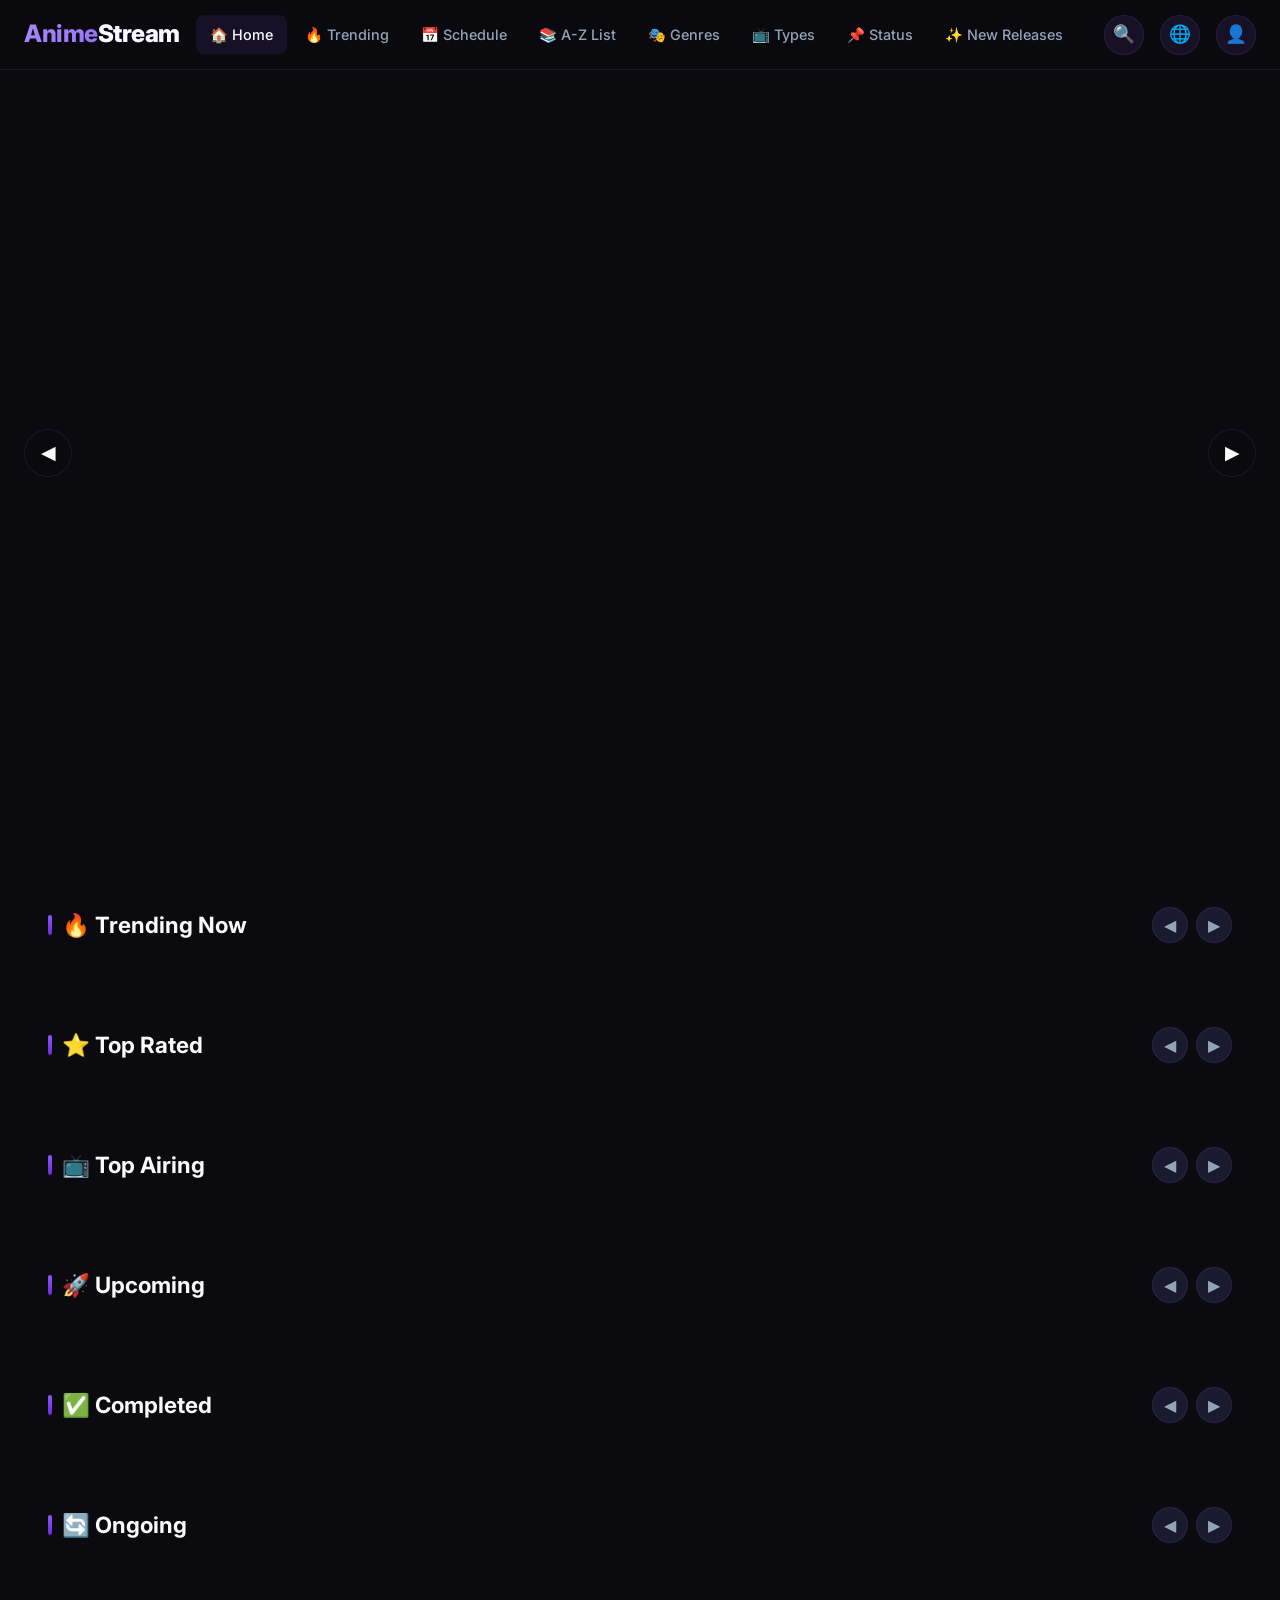
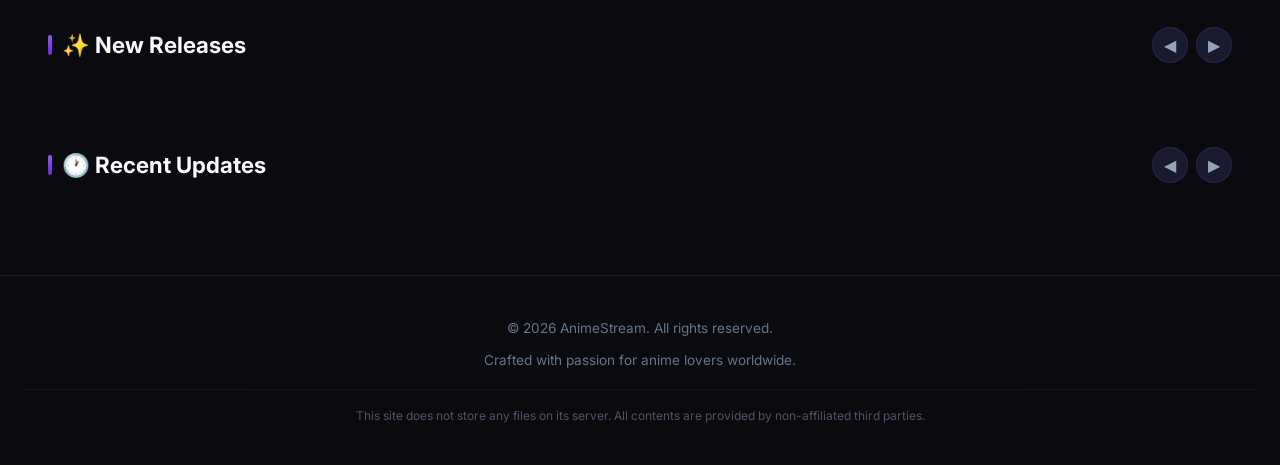
<file: index.html>
<!DOCTYPE html>
<html lang="en">
<head>
    <meta charset="UTF-8" />
    <meta name="viewport" content="width=device-width, initial-scale=1.0, maximum-scale=1.0, user-scalable=no" />
    <meta name="description" content="Premium anime streaming platform - Watch HD anime online" />
    <title>AnimeStream - Premium Anime Streaming</title>
    <link rel="preconnect" href="https://fonts.googleapis.com" />
    <link href="https://fonts.googleapis.com/css2?family=Inter:wght@400;500;600;700;800&display=swap" rel="stylesheet" />
    <style>
        /* ── reset & base ── */
        * {
            margin: 0;
            padding: 0;
            box-sizing: border-box;
        }
        html,
        body {
            overflow-x: hidden;
            max-width: 100%;
            background: #0a0a0f;
            color: #f8fafc;
            font-family: 'Inter', -apple-system, BlinkMacSystemFont, 'Segoe UI', sans-serif;
            line-height: 1.6;
            -webkit-font-smoothing: antialiased;
            min-height: 100vh;
        }
        :root {
            --bg-primary: #0a0a0f;
            --bg-secondary: #12121a;
            --bg-card: #1a1a2e;
            --bg-glass: rgba(26, 26, 46, 0.7);
            --accent: #8b5cf6;
            --accent-light: #a78bfa;
            --accent-dark: #6d28d9;
            --text-primary: #f8fafc;
            --text-secondary: #94a3b8;
            --text-muted: #64748b;
            --border: rgba(139, 92, 246, 0.15);
            --border-hover: rgba(139, 92, 246, 0.3);
            --shadow-glow: 0 0 40px rgba(139, 92, 246, 0.15);
            --shadow-card: 0 8px 32px rgba(0, 0, 0, 0.4);
            --radius: 12px;
            --radius-sm: 8px;
            --transition: all 0.3s cubic-bezier(0.4, 0, 0.2, 1);
            --header-height: 70px;
        }
        ::-webkit-scrollbar {
            width: 8px;
        }
        ::-webkit-scrollbar-track {
            background: #0a0a0f;
        }
        ::-webkit-scrollbar-thumb {
            background: #6d28d9;
            border-radius: 4px;
        }
        ::-webkit-scrollbar-thumb:hover {
            background: #8b5cf6;
        }

        /* ── header ── */
        .header {
            position: fixed;
            top: 0;
            left: 0;
            right: 0;
            height: var(--header-height);
            background: rgba(10, 10, 15, 0.85);
            backdrop-filter: blur(20px);
            -webkit-backdrop-filter: blur(20px);
            border-bottom: 1px solid var(--border);
            z-index: 1000;
            display: flex;
            align-items: center;
            justify-content: space-between;
            padding: 0 24px;
            transition: var(--transition);
        }
        .header.scrolled {
            background: rgba(10, 10, 15, 0.95);
            box-shadow: 0 4px 30px rgba(0, 0, 0, 0.3);
        }
        .header-left,
        .header-right {
            display: flex;
            align-items: center;
            gap: 16px;
        }
        .logo {
            font-size: 1.5rem;
            font-weight: 800;
            background: linear-gradient(135deg, var(--accent-light), var(--accent));
            -webkit-background-clip: text;
            -webkit-text-fill-color: transparent;
            text-decoration: none;
            letter-spacing: -0.5px;
        }
        .logo span {
            color: var(--text-primary);
            -webkit-text-fill-color: var(--text-primary);
        }
        .hamburger {
            display: none;
            flex-direction: column;
            gap: 5px;
            cursor: pointer;
            padding: 8px;
            background: none;
            border: none;
        }
        .hamburger span {
            display: block;
            width: 24px;
            height: 2px;
            background: var(--text-primary);
            border-radius: 2px;
            transition: var(--transition);
        }
        .nav {
            display: flex;
            align-items: center;
            gap: 4px;
        }
        .nav-item {
            position: relative;
            padding: 8px 14px;
            color: var(--text-secondary);
            text-decoration: none;
            font-size: 0.9rem;
            font-weight: 500;
            border-radius: var(--radius-sm);
            transition: var(--transition);
            cursor: pointer;
            background: none;
            border: none;
            white-space: nowrap;
        }
        .nav-item:hover,
        .nav-item.active {
            color: var(--text-primary);
            background: rgba(139, 92, 246, 0.1);
        }
        .mega-menu {
            position: absolute;
            top: calc(100% + 8px);
            left: 50%;
            transform: translateX(-50%) translateY(-10px);
            background: var(--bg-glass);
            backdrop-filter: blur(24px);
            border: 1px solid var(--border-hover);
            border-radius: var(--radius);
            padding: 20px;
            min-width: 320px;
            max-width: 90vw;
            opacity: 0;
            visibility: hidden;
            transition: all 0.25s ease;
            z-index: 1001;
            box-shadow: var(--shadow-glow);
        }
        .nav-item:hover .mega-menu,
        .nav-item:focus-within .mega-menu {
            opacity: 1;
            visibility: visible;
            transform: translateX(-50%) translateY(0);
        }
        .mega-menu-grid {
            display: grid;
            grid-template-columns: repeat(3, 1fr);
            gap: 8px;
        }
        .mega-menu-item {
            padding: 8px 12px;
            color: var(--text-secondary);
            text-decoration: none;
            font-size: 0.85rem;
            border-radius: var(--radius-sm);
            transition: var(--transition);
            white-space: nowrap;
            overflow: hidden;
            text-overflow: ellipsis;
        }
        .mega-menu-item:hover {
            background: rgba(139, 92, 246, 0.15);
            color: var(--text-primary);
        }
        .mega-menu-title {
            font-size: 0.75rem;
            text-transform: uppercase;
            letter-spacing: 1px;
            color: var(--accent-light);
            margin-bottom: 12px;
            font-weight: 600;
        }
        .header-btn {
            width: 40px;
            height: 40px;
            border-radius: 50%;
            background: rgba(139, 92, 246, 0.1);
            border: 1px solid var(--border);
            color: var(--text-primary);
            display: flex;
            align-items: center;
            justify-content: center;
            cursor: pointer;
            transition: var(--transition);
            font-size: 1.1rem;
        }
        .header-btn:hover {
            background: rgba(139, 92, 246, 0.2);
            border-color: var(--accent);
            transform: scale(1.05);
        }
        .lang-dropdown {
            position: relative;
        }
        .lang-menu {
            position: absolute;
            top: calc(100% + 8px);
            right: 0;
            background: var(--bg-glass);
            backdrop-filter: blur(24px);
            border: 1px solid var(--border-hover);
            border-radius: var(--radius);
            padding: 8px;
            min-width: 120px;
            opacity: 0;
            visibility: hidden;
            transition: all 0.2s ease;
            z-index: 1001;
        }
        .lang-dropdown:hover .lang-menu,
        .lang-dropdown:focus-within .lang-menu {
            opacity: 1;
            visibility: visible;
        }
        .lang-option {
            display: block;
            width: 100%;
            padding: 8px 12px;
            color: var(--text-secondary);
            background: none;
            border: none;
            text-align: left;
            cursor: pointer;
            border-radius: var(--radius-sm);
            font-size: 0.9rem;
            transition: var(--transition);
        }
        .lang-option:hover,
        .lang-option.active {
            background: rgba(139, 92, 246, 0.15);
            color: var(--text-primary);
        }

        /* ── sidebar ── */
        .sidebar-overlay {
            position: fixed;
            inset: 0;
            background: rgba(0, 0, 0, 0.7);
            backdrop-filter: blur(8px);
            z-index: 2000;
            opacity: 0;
            visibility: hidden;
            transition: var(--transition);
        }
        .sidebar-overlay.active {
            opacity: 1;
            visibility: visible;
        }
        .sidebar {
            position: fixed;
            top: 0;
            left: 0;
            width: 280px;
            max-width: 85vw;
            height: 100vh;
            background: var(--bg-secondary);
            border-right: 1px solid var(--border);
            z-index: 2001;
            transform: translateX(-100%);
            transition: transform 0.3s ease;
            overflow-y: auto;
            padding: 24px;
        }
        .sidebar.active {
            transform: translateX(0);
        }
        .sidebar-close {
            position: absolute;
            top: 16px;
            right: 16px;
            width: 36px;
            height: 36px;
            border-radius: 50%;
            background: rgba(139, 92, 246, 0.1);
            border: 1px solid var(--border);
            color: var(--text-primary);
            display: flex;
            align-items: center;
            justify-content: center;
            cursor: pointer;
            font-size: 1.2rem;
        }
        .sidebar-nav {
            margin-top: 48px;
            display: flex;
            flex-direction: column;
            gap: 4px;
        }
        .sidebar-nav a {
            padding: 12px 16px;
            color: var(--text-secondary);
            text-decoration: none;
            border-radius: var(--radius-sm);
            font-weight: 500;
            transition: var(--transition);
            display: flex;
            align-items: center;
            gap: 12px;
        }
        .sidebar-nav a:hover,
        .sidebar-nav a.active {
            background: rgba(139, 92, 246, 0.1);
            color: var(--text-primary);
        }
        .sidebar-section {
            margin-top: 24px;
            padding-top: 24px;
            border-top: 1px solid var(--border);
        }
        .sidebar-section-title {
            font-size: 0.75rem;
            text-transform: uppercase;
            letter-spacing: 1px;
            color: var(--accent-light);
            margin-bottom: 12px;
            font-weight: 600;
        }
        .sidebar-grid {
            display: grid;
            grid-template-columns: repeat(2, 1fr);
            gap: 8px;
        }
        .sidebar-grid a {
            padding: 8px 10px;
            color: var(--text-secondary);
            text-decoration: none;
            font-size: 0.85rem;
            border-radius: var(--radius-sm);
            transition: var(--transition);
            white-space: nowrap;
            overflow: hidden;
            text-overflow: ellipsis;
        }
        .sidebar-grid a:hover {
            background: rgba(139, 92, 246, 0.15);
            color: var(--text-primary);
        }

        /* ── search overlay ── */
        .search-overlay {
            position: fixed;
            inset: 0;
            background: rgba(10, 10, 15, 0.95);
            backdrop-filter: blur(20px);
            z-index: 1500;
            opacity: 0;
            visibility: hidden;
            transition: var(--transition);
            display: flex;
            flex-direction: column;
            padding: 80px 24px 24px;
        }
        .search-overlay.active {
            opacity: 1;
            visibility: visible;
        }
        .search-container {
            max-width: 800px;
            width: 100%;
            margin: 0 auto;
        }
        .search-input-wrap {
            position: relative;
            margin-bottom: 24px;
        }
        .search-input {
            width: 100%;
            padding: 16px 24px 16px 56px;
            background: var(--bg-card);
            border: 2px solid var(--border);
            border-radius: var(--radius);
            color: var(--text-primary);
            font-size: 1.1rem;
            outline: none;
            transition: var(--transition);
        }
        .search-input:focus {
            border-color: var(--accent);
            box-shadow: 0 0 20px rgba(139, 92, 246, 0.2);
        }
        .search-input::placeholder {
            color: var(--text-muted);
        }
        .search-icon {
            position: absolute;
            left: 20px;
            top: 50%;
            transform: translateY(-50%);
            color: var(--text-muted);
            font-size: 1.2rem;
        }
        .search-filters {
            display: flex;
            gap: 12px;
            flex-wrap: wrap;
            margin-bottom: 24px;
        }
        .search-filter {
            padding: 8px 16px;
            background: var(--bg-card);
            border: 1px solid var(--border);
            border-radius: 20px;
            color: var(--text-secondary);
            font-size: 0.85rem;
            cursor: pointer;
            transition: var(--transition);
            appearance: none;
        }
        .search-filter:hover,
        .search-filter:focus {
            border-color: var(--accent);
            color: var(--text-primary);
        }
        .search-results {
            display: grid;
            grid-template-columns: repeat(auto-fill, minmax(160px, 1fr));
            gap: 16px;
            overflow-y: auto;
            max-height: calc(100vh - 280px);
            padding-right: 8px;
        }

        /* ── auth overlay ── */
        .auth-overlay {
            position: fixed;
            inset: 0;
            background: rgba(10, 10, 15, 0.85);
            backdrop-filter: blur(16px);
            z-index: 3000;
            opacity: 0;
            visibility: hidden;
            transition: var(--transition);
            display: flex;
            align-items: center;
            justify-content: center;
            padding: 24px;
        }
        .auth-overlay.active {
            opacity: 1;
            visibility: visible;
        }
        .auth-modal {
            background: var(--bg-glass);
            backdrop-filter: blur(24px);
            border: 1px solid var(--border-hover);
            border-radius: var(--radius);
            width: 100%;
            max-width: 420px;
            padding: 40px;
            position: relative;
            box-shadow: var(--shadow-glow);
            transform: scale(0.95);
            transition: transform 0.3s ease;
        }
        .auth-overlay.active .auth-modal {
            transform: scale(1);
        }
        .auth-close {
            position: absolute;
            top: 16px;
            right: 16px;
            width: 36px;
            height: 36px;
            border-radius: 50%;
            background: rgba(139, 92, 246, 0.1);
            border: 1px solid var(--border);
            color: var(--text-primary);
            display: flex;
            align-items: center;
            justify-content: center;
            cursor: pointer;
            font-size: 1.2rem;
            transition: var(--transition);
        }
        .auth-close:hover {
            background: rgba(139, 92, 246, 0.2);
            transform: rotate(90deg);
        }
        .auth-tabs {
            display: flex;
            gap: 8px;
            margin-bottom: 32px;
            border-bottom: 1px solid var(--border);
        }
        .auth-tab {
            padding: 12px 20px;
            background: none;
            border: none;
            color: var(--text-muted);
            font-size: 1rem;
            font-weight: 600;
            cursor: pointer;
            transition: var(--transition);
            position: relative;
        }
        .auth-tab.active {
            color: var(--accent-light);
        }
        .auth-tab.active::after {
            content: '';
            position: absolute;
            bottom: -1px;
            left: 0;
            right: 0;
            height: 2px;
            background: var(--accent);
            border-radius: 2px;
        }
        .auth-form {
            display: none;
            flex-direction: column;
            gap: 16px;
        }
        .auth-form.active {
            display: flex;
        }
        .form-group {
            display: flex;
            flex-direction: column;
            gap: 6px;
        }
        .form-label {
            font-size: 0.85rem;
            color: var(--text-secondary);
            font-weight: 500;
        }
        .form-input {
            padding: 12px 16px;
            background: rgba(139, 92, 246, 0.05);
            border: 1px solid var(--border);
            border-radius: var(--radius-sm);
            color: var(--text-primary);
            font-size: 0.95rem;
            outline: none;
            transition: var(--transition);
            width: 100%;
        }
        .form-input:focus {
            border-color: var(--accent);
            background: rgba(139, 92, 246, 0.1);
            box-shadow: 0 0 12px rgba(139, 92, 246, 0.1);
        }
        .form-input::placeholder {
            color: var(--text-muted);
        }
        .form-check {
            display: flex;
            align-items: center;
            gap: 8px;
            font-size: 0.85rem;
            color: var(--text-secondary);
            cursor: pointer;
        }
        .form-check input {
            width: 18px;
            height: 18px;
            accent-color: var(--accent);
            cursor: pointer;
        }
        .auth-btn {
            padding: 14px;
            background: linear-gradient(135deg, var(--accent), var(--accent-dark));
            border: none;
            border-radius: var(--radius-sm);
            color: white;
            font-size: 1rem;
            font-weight: 600;
            cursor: pointer;
            transition: var(--transition);
            margin-top: 8px;
        }
        .auth-btn:hover {
            transform: translateY(-2px);
            box-shadow: 0 8px 25px rgba(139, 92, 246, 0.3);
        }
        .auth-btn:disabled {
            opacity: 0.6;
            cursor: not-allowed;
            transform: none;
        }
        .auth-link {
            text-align: center;
            color: var(--text-muted);
            font-size: 0.9rem;
        }
        .auth-link a {
            color: var(--accent-light);
            text-decoration: none;
            font-weight: 500;
            cursor: pointer;
        }
        .auth-link a:hover {
            text-decoration: underline;
        }
        .auth-divider {
            display: flex;
            align-items: center;
            gap: 16px;
            color: var(--text-muted);
            font-size: 0.85rem;
            margin: 8px 0;
        }
        .auth-divider::before,
        .auth-divider::after {
            content: '';
            flex: 1;
            height: 1px;
            background: var(--border);
        }
        .social-btns {
            display: flex;
            gap: 12px;
        }
        .social-btn {
            flex: 1;
            padding: 10px;
            background: var(--bg-card);
            border: 1px solid var(--border);
            border-radius: var(--radius-sm);
            color: var(--text-secondary);
            font-size: 1.2rem;
            cursor: pointer;
            transition: var(--transition);
            display: flex;
            align-items: center;
            justify-content: center;
        }
        .social-btn:hover {
            border-color: var(--accent);
            color: var(--text-primary);
            background: rgba(139, 92, 246, 0.1);
        }

        /* ── anime card ── */
        .anime-card {
            position: relative;
            border-radius: var(--radius-sm);
            overflow: hidden;
            background: var(--bg-card);
            cursor: pointer;
            transition: var(--transition);
            aspect-ratio: 2/3;
            display: block;
            text-decoration: none;
        }
        .anime-card:hover {
            transform: translateY(-8px) scale(1.02);
            box-shadow: var(--shadow-glow);
            z-index: 10;
        }
        .anime-card-img {
            width: 100%;
            height: 100%;
            object-fit: cover;
            transition: transform 0.5s ease;
        }
        .anime-card:hover .anime-card-img {
            transform: scale(1.1);
        }
        .anime-card-overlay {
            position: absolute;
            inset: 0;
            background: linear-gradient(to top, rgba(10, 10, 15, 0.95) 0%, rgba(10, 10, 15, 0.3) 50%, transparent 100%);
            display: flex;
            flex-direction: column;
            justify-content: flex-end;
            padding: 12px;
            opacity: 0;
            transition: opacity 0.3s ease;
        }
        .anime-card:hover .anime-card-overlay {
            opacity: 1;
        }
        .anime-card-badges {
            position: absolute;
            top: 8px;
            left: 8px;
            display: flex;
            flex-wrap: wrap;
            gap: 4px;
            z-index: 2;
        }
        .badge {
            padding: 4px 8px;
            border-radius: 4px;
            font-size: 0.7rem;
            font-weight: 700;
            text-transform: uppercase;
            letter-spacing: 0.5px;
        }
        .badge-score {
            background: rgba(234, 179, 8, 0.9);
            color: #000;
        }
        .badge-ep {
            background: rgba(139, 92, 246, 0.9);
            color: white;
        }
        .badge-hd {
            background: rgba(34, 197, 94, 0.9);
            color: white;
        }
        .badge-type {
            background: rgba(59, 130, 246, 0.9);
            color: white;
        }
        .anime-card-title {
            font-size: 0.85rem;
            font-weight: 600;
            color: var(--text-primary);
            line-height: 1.3;
            display: -webkit-box;
            -webkit-line-clamp: 2;
            -webkit-box-orient: vertical;
            overflow: hidden;
        }
        .anime-card-meta {
            font-size: 0.75rem;
            color: var(--text-muted);
            margin-top: 4px;
        }

        /* ── sections ── */
        .section {
            padding: 40px 24px;
            max-width: 1400px;
            margin: 0 auto;
        }
        .section-header {
            display: flex;
            align-items: center;
            justify-content: space-between;
            margin-bottom: 24px;
        }
        .section-title {
            font-size: clamp(1.2rem, 2vw, 1.5rem);
            font-weight: 700;
            display: flex;
            align-items: center;
            gap: 12px;
        }
        .section-title::before {
            content: '';
            width: 4px;
            height: 24px;
            background: linear-gradient(to bottom, var(--accent), var(--accent-dark));
            border-radius: 2px;
        }
        .section-nav {
            display: flex;
            gap: 8px;
        }
        .section-nav-btn {
            width: 36px;
            height: 36px;
            border-radius: 50%;
            background: var(--bg-card);
            border: 1px solid var(--border);
            color: var(--text-secondary);
            display: flex;
            align-items: center;
            justify-content: center;
            cursor: pointer;
            transition: var(--transition);
            font-size: 1rem;
        }
        .section-nav-btn:hover {
            background: var(--accent);
            color: white;
            border-color: var(--accent);
        }

        /* ── widgets ── */
        .widget {
            padding: 32px 0;
        }
        .widget-header {
            display: flex;
            align-items: center;
            justify-content: space-between;
            margin-bottom: 20px;
            padding: 0 24px;
        }
        .widget-title {
            font-size: clamp(1.1rem, 2vw, 1.4rem);
            font-weight: 700;
            display: flex;
            align-items: center;
            gap: 10px;
        }
        .widget-title::before {
            content: '';
            width: 4px;
            height: 20px;
            background: linear-gradient(to bottom, var(--accent), var(--accent-dark));
            border-radius: 2px;
        }
        .widget-slider {
            position: relative;
            overflow: hidden;
            padding: 0 24px;
        }
        .widget-track {
            display: flex;
            gap: 16px;
            transition: transform 0.5s cubic-bezier(0.4, 0, 0.2, 1);
            will-change: transform;
        }
        .widget-card {
            flex: 0 0 auto;
            width: clamp(140px, 16vw, 190px);
        }
        .widget-nav {
            position: absolute;
            top: 50%;
            transform: translateY(-50%);
            width: 40px;
            height: 40px;
            border-radius: 50%;
            background: var(--bg-glass);
            backdrop-filter: blur(10px);
            border: 1px solid var(--border);
            color: var(--text-primary);
            display: flex;
            align-items: center;
            justify-content: center;
            cursor: pointer;
            transition: var(--transition);
            z-index: 5;
            font-size: 1rem;
        }
        .widget-nav:hover {
            background: var(--accent);
            border-color: var(--accent);
        }
        .widget-nav.prev {
            left: 8px;
        }
        .widget-nav.next {
            right: 8px;
        }

        /* ── hero ── */
        .hero {
            position: relative;
            width: 100%;
            height: 85vh;
            min-height: 500px;
            max-height: 900px;
            overflow: hidden;
            margin-top: var(--header-height);
        }
        .hero-slider {
            position: relative;
            width: 100%;
            height: 100%;
        }
        .hero-slide {
            position: absolute;
            inset: 0;
            opacity: 0;
            transition: opacity 0.8s ease;
            display: flex;
            align-items: flex-end;
        }
        .hero-slide.active {
            opacity: 1;
            z-index: 2;
        }
        .hero-bg {
            position: absolute;
            inset: 0;
            background-size: cover;
            background-position: center top;
            transition: transform 8s ease;
        }
        .hero-slide.active .hero-bg {
            transform: scale(1.05);
        }
        .hero-gradient {
            position: absolute;
            inset: 0;
            background: linear-gradient(to top, var(--bg-primary) 0%, rgba(10, 10, 15, 0.6) 40%, rgba(10, 10, 15, 0.2) 100%);
            z-index: 1;
        }
        .hero-content {
            position: relative;
            z-index: 2;
            padding: 60px 24px;
            max-width: 1400px;
            margin: 0 auto;
            width: 100%;
        }
        .hero-title {
            font-size: clamp(2rem, 5vw, 4rem);
            font-weight: 800;
            line-height: 1.1;
            margin-bottom: 16px;
            text-shadow: 0 4px 30px rgba(0, 0, 0, 0.5);
            opacity: 0;
            transform: translateY(30px);
            transition: all 0.6s ease 0.2s;
        }
        .hero-slide.active .hero-title {
            opacity: 1;
            transform: translateY(0);
        }
        .hero-meta {
            display: flex;
            align-items: center;
            gap: 16px;
            margin-bottom: 16px;
            opacity: 0;
            transform: translateY(20px);
            transition: all 0.6s ease 0.3s;
        }
        .hero-slide.active .hero-meta {
            opacity: 1;
            transform: translateY(0);
        }
        .hero-score {
            display: flex;
            align-items: center;
            gap: 4px;
            color: #eab308;
            font-weight: 700;
            font-size: 1rem;
        }
        .hero-genres {
            display: flex;
            gap: 8px;
            flex-wrap: wrap;
        }
        .hero-genre {
            padding: 4px 12px;
            background: rgba(139, 92, 246, 0.2);
            border: 1px solid var(--border);
            border-radius: 20px;
            font-size: 0.8rem;
            color: var(--accent-light);
        }
        .hero-synopsis {
            font-size: clamp(0.9rem, 1.5vw, 1.1rem);
            color: var(--text-secondary);
            max-width: 600px;
            line-height: 1.6;
            margin-bottom: 24px;
            display: -webkit-box;
            -webkit-line-clamp: 3;
            -webkit-box-orient: vertical;
            overflow: hidden;
            opacity: 0;
            transform: translateY(20px);
            transition: all 0.6s ease 0.4s;
        }
        .hero-slide.active .hero-synopsis {
            opacity: 1;
            transform: translateY(0);
        }
        .hero-actions {
            display: flex;
            gap: 12px;
            flex-wrap: wrap;
            opacity: 0;
            transform: translateY(20px);
            transition: all 0.6s ease 0.5s;
        }
        .hero-slide.active .hero-actions {
            opacity: 1;
            transform: translateY(0);
        }
        .hero-btn {
            padding: 14px 32px;
            border-radius: var(--radius-sm);
            font-size: 1rem;
            font-weight: 600;
            cursor: pointer;
            transition: var(--transition);
            display: flex;
            align-items: center;
            gap: 8px;
            text-decoration: none;
            border: none;
        }
        .hero-btn-primary {
            background: linear-gradient(135deg, var(--accent), var(--accent-dark));
            color: white;
        }
        .hero-btn-primary:hover {
            transform: translateY(-2px);
            box-shadow: 0 8px 30px rgba(139, 92, 246, 0.4);
        }
        .hero-btn-secondary {
            background: rgba(255, 255, 255, 0.1);
            backdrop-filter: blur(10px);
            color: var(--text-primary);
            border: 1px solid rgba(255, 255, 255, 0.2);
        }
        .hero-btn-secondary:hover {
            background: rgba(255, 255, 255, 0.2);
        }
        .hero-nav {
            position: absolute;
            bottom: 24px;
            left: 50%;
            transform: translateX(-50%);
            display: flex;
            gap: 8px;
            z-index: 3;
        }
        .hero-dot {
            width: 10px;
            height: 10px;
            border-radius: 50%;
            background: rgba(255, 255, 255, 0.3);
            cursor: pointer;
            transition: var(--transition);
            border: none;
        }
        .hero-dot.active {
            background: var(--accent);
            width: 28px;
            border-radius: 5px;
        }
        .hero-arrows {
            position: absolute;
            top: 50%;
            transform: translateY(-50%);
            z-index: 3;
            display: flex;
            align-items: center;
            justify-content: center;
            width: 48px;
            height: 48px;
            border-radius: 50%;
            background: rgba(10, 10, 15, 0.5);
            backdrop-filter: blur(10px);
            border: 1px solid var(--border);
            color: var(--text-primary);
            cursor: pointer;
            transition: var(--transition);
            font-size: 1.2rem;
        }
        .hero-arrows:hover {
            background: var(--accent);
            border-color: var(--accent);
        }
        .hero-prev {
            left: 24px;
        }
        .hero-next {
            right: 24px;
        }

        /* ── skeleton ── */
        .skeleton {
            background: linear-gradient(90deg, var(--bg-card) 25%, var(--bg-secondary) 50%, var(--bg-card) 75%);
            background-size: 200% 100%;
            animation: skeleton 1.5s infinite;
            border-radius: var(--radius-sm);
        }
        @keyframes skeleton {
            0% {
                background-position: 200% 0;
            }
            100% {
                background-position: -200% 0;
            }
        }
        .skeleton-card {
            aspect-ratio: 2/3;
            width: 100%;
        }

        /* ── footer ── */
        .footer {
            padding: 40px 24px;
            border-top: 1px solid var(--border);
            text-align: center;
            max-width: 1400px;
            margin: 0 auto;
        }
        .footer-text {
            color: var(--text-muted);
            font-size: 0.85rem;
            line-height: 1.8;
        }
        .footer-disclaimer {
            margin-top: 16px;
            padding-top: 16px;
            border-top: 1px solid var(--border);
            font-size: 0.75rem;
            color: var(--text-muted);
            opacity: 0.7;
        }
        .loading-spinner {
            width: 40px;
            height: 40px;
            border: 3px solid var(--border);
            border-top-color: var(--accent);
            border-radius: 50%;
            animation: spin 1s linear infinite;
            margin: 40px auto;
        }
        @keyframes spin {
            to {
                transform: rotate(360deg);
            }
        }

        /* ── toast ── */
        .toast-container {
            position: fixed;
            bottom: 24px;
            right: 24px;
            z-index: 5000;
            display: flex;
            flex-direction: column;
            gap: 8px;
        }
        .toast {
            padding: 12px 20px;
            background: var(--bg-glass);
            backdrop-filter: blur(16px);
            border: 1px solid var(--border-hover);
            border-radius: var(--radius-sm);
            color: var(--text-primary);
            font-size: 0.9rem;
            box-shadow: var(--shadow-card);
            animation: toastIn 0.3s ease;
            max-width: 320px;
        }
        .toast.error {
            border-color: rgba(239, 68, 68, 0.5);
        }
        .toast.success {
            border-color: rgba(34, 197, 94, 0.5);
        }
        @keyframes toastIn {
            from {
                transform: translateX(100%);
                opacity: 0;
            }
            to {
                transform: translateX(0);
                opacity: 1;
            }
        }

        /* ── responsive ── */
        @media (max-width: 1024px) {
            .nav {
                display: none;
            }
            .hamburger {
                display: flex;
            }
            .slider-item {
                width: clamp(130px, 22vw, 180px);
            }
            .widget-card {
                width: clamp(130px, 22vw, 180px);
            }
        }
        @media (max-width: 768px) {
            .header {
                padding: 0 16px;
            }
            .section {
                padding: 24px 16px;
            }
            .widget-card {
                width: clamp(120px, 28vw, 160px);
            }
            .search-overlay {
                padding: 70px 16px 16px;
            }
            .auth-modal {
                padding: 24px;
            }
            .mega-menu-grid {
                grid-template-columns: repeat(2, 1fr);
            }
            .search-results {
                grid-template-columns: repeat(auto-fill, minmax(130px, 1fr));
            }
            .hero {
                height: 70vh;
                min-height: 400px;
            }
            .hero-content {
                padding: 40px 16px;
            }
            .hero-arrows {
                display: none;
            }
            .hero-actions {
                flex-direction: column;
            }
            .hero-btn {
                width: 100%;
                justify-content: center;
            }
            .widget-header,
            .widget-slider {
                padding: 0 16px;
            }
        }
        @media (max-width: 480px) {
            .widget-card {
                width: 130px;
            }
            .section-title {
                font-size: 1.1rem;
            }
            .search-results {
                grid-template-columns: repeat(2, 1fr);
            }
            .hero {
                height: 60vh;
            }
        }
        @supports (padding: max(0px)) {
            .header {
                padding-left: max(24px, env(safe-area-inset-left));
                padding-right: max(24px, env(safe-area-inset-right));
            }
        }
    </style>
</head>
<body>

    <!-- ─── TOAST ─── -->
    <div class="toast-container" id="toastContainer"></div>

    <!-- ─── HEADER ─── -->
    <header class="header" id="header">
        <div class="header-left">
            <button class="hamburger" id="hamburger" aria-label="Menu">
                <span></span><span></span><span></span>
            </button>
            <a href="#" class="logo">Anime<span>Stream</span></a>
            <nav class="nav" id="mainNav">
                <a href="#" class="nav-item active" data-i18n="nav.home">🏠 Home</a>
                <a href="#" class="nav-item" data-i18n="nav.trending">🔥 Trending</a>
                <a href="#" class="nav-item" data-i18n="nav.schedule">📅 Schedule</a>
                <a href="#" class="nav-item" data-i18n="nav.az">📚 A-Z List</a>

                <!-- Genres -->
                <div class="nav-item" style="position:relative;" id="genresNav">
                    <span data-i18n="nav.genres">🎭 Genres</span>
                    <div class="mega-menu" id="genresMenu">
                        <div class="mega-menu-title" data-i18n="menu.genres">Genres</div>
                        <div class="mega-menu-grid" id="genresGrid"></div>
                    </div>
                </div>

                <!-- Types -->
                <div class="nav-item" style="position:relative;">
                    <span data-i18n="nav.types">📺 Types</span>
                    <div class="mega-menu">
                        <div class="mega-menu-title" data-i18n="menu.types">Types</div>
                        <div class="mega-menu-grid">
                            <a href="#" class="mega-menu-item">TV</a>
                            <a href="#" class="mega-menu-item">Movie</a>
                            <a href="#" class="mega-menu-item">OVA</a>
                            <a href="#" class="mega-menu-item">ONA</a>
                            <a href="#" class="mega-menu-item">Special</a>
                            <a href="#" class="mega-menu-item">Music</a>
                        </div>
                    </div>
                </div>

                <!-- Status -->
                <div class="nav-item" style="position:relative;">
                    <span data-i18n="nav.status">📌 Status</span>
                    <div class="mega-menu">
                        <div class="mega-menu-title" data-i18n="menu.status">Status</div>
                        <div class="mega-menu-grid">
                            <a href="#" class="mega-menu-item" data-i18n="status.airing">Airing</a>
                            <a href="#" class="mega-menu-item" data-i18n="status.completed">Completed</a>
                            <a href="#" class="mega-menu-item" data-i18n="status.upcoming">Upcoming</a>
                        </div>
                    </div>
                </div>

                <a href="#" class="nav-item" data-i18n="nav.new">✨ New Releases</a>
            </nav>
        </div>

        <div class="header-right">
            <button class="header-btn" id="searchBtn" aria-label="Search">🔍</button>
            <div class="lang-dropdown">
                <button class="header-btn" id="langBtn" aria-label="Language">🌐</button>
                <div class="lang-menu">
                    <button class="lang-option active" data-lang="en">🇬🇧 English</button>
                    <button class="lang-option" data-lang="jp">🇯🇵 Japanese</button>
                    <button class="lang-option" data-lang="bn">🇧🇩 Bengali</button>
                </div>
            </div>
            <button class="header-btn" id="profileBtn" aria-label="Profile">👤</button>
        </div>
    </header>

    <!-- ─── SIDEBAR ─── -->
    <div class="sidebar-overlay" id="sidebarOverlay"></div>
    <aside class="sidebar" id="sidebar">
        <button class="sidebar-close" id="sidebarClose">✕</button>
        <a href="#" class="logo" style="font-size:1.3rem;">Anime<span>Stream</span></a>
        <nav class="sidebar-nav">
            <a href="#" class="active"><span>🏠</span> <span data-i18n="nav.home">Home</span></a>
            <a href="#"><span>🔥</span> <span data-i18n="nav.trending">Trending</span></a>
            <a href="#"><span>📅</span> <span data-i18n="nav.schedule">Schedule</span></a>
            <a href="#"><span>📚</span> <span data-i18n="nav.az">A-Z List</span></a>
            <a href="#"><span>✨</span> <span data-i18n="nav.new">New Releases</span></a>
            <a href="#"><span>👤</span> <span data-i18n="nav.profile">Profile</span></a>
        </nav>
        <div class="sidebar-section">
            <div class="sidebar-section-title" data-i18n="menu.genres">Genres</div>
            <div class="sidebar-grid" id="sidebarGenres"></div>
        </div>
        <div class="sidebar-section">
            <div class="sidebar-section-title" data-i18n="menu.types">Types</div>
            <div class="sidebar-grid">
                <a href="#">TV</a>
                <a href="#">Movie</a>
                <a href="#">OVA</a>
                <a href="#">ONA</a>
                <a href="#">Special</a>
            </div>
        </div>
    </aside>

    <!-- ─── SEARCH OVERLAY ─── -->
    <div class="search-overlay" id="searchOverlay">
        <div class="search-container">
            <div class="search-input-wrap">
                <span class="search-icon">🔍</span>
                <input type="text" class="search-input" id="searchInput" placeholder="Search anime…" data-i18n-placeholder="search.placeholder" />
            </div>
            <div class="search-filters">
                <select class="search-filter" id="searchGenre"><option value="">All Genres</option></select>
                <select class="search-filter" id="searchType">
                    <option value="">All Types</option>
                    <option value="tv">TV</option>
                    <option value="movie">Movie</option>
                    <option value="ova">OVA</option>
                    <option value="ona">ONA</option>
                    <option value="special">Special</option>
                </select>
                <select class="search-filter" id="searchStatus">
                    <option value="">All Status</option>
                    <option value="airing">Airing</option>
                    <option value="complete">Completed</option>
                    <option value="upcoming">Upcoming</option>
                </select>
                <select class="search-filter" id="searchSort">
                    <option value="">Sort By</option>
                    <option value="score">Top Rated</option>
                    <option value="popularity">Popularity</option>
                    <option value="members">Members</option>
                    <option value="start_date">Newest</option>
                </select>
            </div>
            <div class="search-results" id="searchResults"></div>
        </div>
    </div>

    <!-- ─── AUTH OVERLAY ─── -->
    <div class="auth-overlay" id="authOverlay">
        <div class="auth-modal">
            <button class="auth-close" id="authClose">✕</button>
            <div class="auth-tabs">
                <button class="auth-tab active" data-tab="login" data-i18n="auth.login">🔐 Login</button>
                <button class="auth-tab" data-tab="signup" data-i18n="auth.signup">📝 Sign Up</button>
            </div>

            <!-- Login -->
            <form class="auth-form active" id="loginForm">
                <div class="form-group">
                    <label class="form-label" data-i18n="auth.email">Email / Username</label>
                    <input type="text" class="form-input" id="loginEmail" required />
                </div>
                <div class="form-group">
                    <label class="form-label" data-i18n="auth.password">Password</label>
                    <input type="password" class="form-input" id="loginPassword" required />
                </div>
                <label class="form-check">
                    <input type="checkbox" id="loginRemember" />
                    <span data-i18n="auth.remember">Remember me</span>
                </label>
                <button type="submit" class="auth-btn" id="loginBtn" data-i18n="auth.loginBtn">Login</button>
                <div class="auth-link"><a href="#" id="forgotLink" data-i18n="auth.forgot">Forgot password?</a></div>
                <div class="auth-divider" data-i18n="auth.or">or</div>
                <div class="social-btns">
                    <button type="button" class="social-btn" title="Google">G</button>
                    <button type="button" class="social-btn" title="Discord">D</button>
                    <button type="button" class="social-btn" title="Twitter">T</button>
                </div>
            </form>

            <!-- Signup -->
            <form class="auth-form" id="signupForm">
                <div class="form-group">
                    <label class="form-label" data-i18n="auth.name">Full Name</label>
                    <input type="text" class="form-input" id="signupName" required />
                </div>
                <div class="form-group">
                    <label class="form-label" data-i18n="auth.username">Username</label>
                    <input type="text" class="form-input" id="signupUsername" required />
                </div>
                <div class="form-group">
                    <label class="form-label" data-i18n="auth.email">Email</label>
                    <input type="email" class="form-input" id="signupEmail" required />
                </div>
                <div class="form-group">
                    <label class="form-label" data-i18n="auth.password">Password</label>
                    <input type="password" class="form-input" id="signupPassword" required minlength="6" />
                </div>
                <div class="form-group">
                    <label class="form-label" data-i18n="auth.confirm">Confirm Password</label>
                    <input type="password" class="form-input" id="signupConfirm" required />
                </div>
                <label class="form-check">
                    <input type="checkbox" id="signupTerms" required />
                    <span data-i18n="auth.terms">I agree to Terms &amp; Conditions</span>
                </label>
                <button type="submit" class="auth-btn" id="signupBtn" data-i18n="auth.signupBtn">Sign Up</button>
                <div class="auth-link" data-i18n="auth.haveAccount">Already have an account? <a href="#" id="switchToLogin">Login</a></div>
            </form>
        </div>
    </div>

    <!-- ─── HERO ─── -->
    <section class="hero" id="hero">
        <div class="hero-slider" id="heroSlider"></div>
        <button class="hero-arrows hero-prev" id="heroPrev">◀</button>
        <button class="hero-arrows hero-next" id="heroNext">▶</button>
        <div class="hero-nav" id="heroNav"></div>
    </section>

    <!-- ─── MAIN ─── -->
    <main id="mainContent">
        <div class="section">

            <div class="widget" id="widget-trending">
                <div class="widget-header">
                    <h2 class="widget-title" data-i18n="widgets.trending">🔥 Trending Now</h2>
                    <div class="section-nav">
                        <button class="section-nav-btn widget-prev" data-widget="trending">◀</button>
                        <button class="section-nav-btn widget-next" data-widget="trending">▶</button>
                    </div>
                </div>
                <div class="widget-slider">
                    <div class="widget-track" id="track-trending"></div>
                </div>
            </div>

            <div class="widget" id="widget-top">
                <div class="widget-header">
                    <h2 class="widget-title" data-i18n="widgets.top">⭐ Top Rated</h2>
                    <div class="section-nav">
                        <button class="section-nav-btn widget-prev" data-widget="top">◀</button>
                        <button class="section-nav-btn widget-next" data-widget="top">▶</button>
                    </div>
                </div>
                <div class="widget-slider">
                    <div class="widget-track" id="track-top"></div>
                </div>
            </div>

            <div class="widget" id="widget-airing">
                <div class="widget-header">
                    <h2 class="widget-title" data-i18n="widgets.airing">📺 Top Airing</h2>
                    <div class="section-nav">
                        <button class="section-nav-btn widget-prev" data-widget="airing">◀</button>
                        <button class="section-nav-btn widget-next" data-widget="airing">▶</button>
                    </div>
                </div>
                <div class="widget-slider">
                    <div class="widget-track" id="track-airing"></div>
                </div>
            </div>

            <div class="widget" id="widget-upcoming">
                <div class="widget-header">
                    <h2 class="widget-title" data-i18n="widgets.upcoming">🚀 Upcoming</h2>
                    <div class="section-nav">
                        <button class="section-nav-btn widget-prev" data-widget="upcoming">◀</button>
                        <button class="section-nav-btn widget-next" data-widget="upcoming">▶</button>
                    </div>
                </div>
                <div class="widget-slider">
                    <div class="widget-track" id="track-upcoming"></div>
                </div>
            </div>

            <div class="widget" id="widget-completed">
                <div class="widget-header">
                    <h2 class="widget-title" data-i18n="widgets.completed">✅ Completed</h2>
                    <div class="section-nav">
                        <button class="section-nav-btn widget-prev" data-widget="completed">◀</button>
                        <button class="section-nav-btn widget-next" data-widget="completed">▶</button>
                    </div>
                </div>
                <div class="widget-slider">
                    <div class="widget-track" id="track-completed"></div>
                </div>
            </div>

            <div class="widget" id="widget-ongoing">
                <div class="widget-header">
                    <h2 class="widget-title" data-i18n="widgets.ongoing">🔄 Ongoing</h2>
                    <div class="section-nav">
                        <button class="section-nav-btn widget-prev" data-widget="ongoing">◀</button>
                        <button class="section-nav-btn widget-next" data-widget="ongoing">▶</button>
                    </div>
                </div>
                <div class="widget-slider">
                    <div class="widget-track" id="track-ongoing"></div>
                </div>
            </div>

            <div class="widget" id="widget-new">
                <div class="widget-header">
                    <h2 class="widget-title" data-i18n="widgets.new">✨ New Releases</h2>
                    <div class="section-nav">
                        <button class="section-nav-btn widget-prev" data-widget="new">◀</button>
                        <button class="section-nav-btn widget-next" data-widget="new">▶</button>
                    </div>
                </div>
                <div class="widget-slider">
                    <div class="widget-track" id="track-new"></div>
                </div>
            </div>

            <div class="widget" id="widget-recent">
                <div class="widget-header">
                    <h2 class="widget-title" data-i18n="widgets.recent">🕐 Recent Updates</h2>
                    <div class="section-nav">
                        <button class="section-nav-btn widget-prev" data-widget="recent">◀</button>
                        <button class="section-nav-btn widget-next" data-widget="recent">▶</button>
                    </div>
                </div>
                <div class="widget-slider">
                    <div class="widget-track" id="track-recent"></div>
                </div>
            </div>

        </div>
    </main>

    <!-- ─── FOOTER ─── -->
    <footer class="footer">
        <div class="footer-text">
            <p>&copy; 2026 AnimeStream. All rights reserved.</p>
            <p style="margin-top:8px;">Crafted with passion for anime lovers worldwide.</p>
        </div>
        <div class="footer-disclaimer">This site does not store any files on its server. All contents are provided by non-affiliated third parties.</div>
    </footer>

    <!-- ─── JAVASCRIPT ─── -->
    <script>
        (function() {
            'use strict';

            // ─── CONFIG ───
            const API_BASE = 'https://api.jikan.moe/v4';
            const CACHE_TTL = 5 * 60 * 1000;
            let currentLang = localStorage.getItem('lang') || 'en';
            let currentUser = JSON.parse(localStorage.getItem('user') || 'null');

            // ─── I18N ───
            const i18n = {
                en: {
                    'nav.home': '🏠 Home',
                    'nav.trending': '🔥 Trending',
                    'nav.schedule': '📅 Schedule',
                    'nav.az': '📚 A-Z List',
                    'nav.genres': '🎭 Genres',
                    'nav.types': '📺 Types',
                    'nav.status': '📌 Status',
                    'nav.new': '✨ New Releases',
                    'nav.profile': '👤 Profile',
                    'menu.genres': 'Genres',
                    'menu.types': 'Types',
                    'menu.status': 'Status',
                    'status.airing': 'Airing',
                    'status.completed': 'Completed',
                    'status.upcoming': 'Upcoming',
                    'auth.login': '🔐 Login',
                    'auth.signup': '📝 Sign Up',
                    'auth.email': 'Email / Username',
                    'auth.password': 'Password',
                    'auth.remember': 'Remember me',
                    'auth.forgot': 'Forgot password?',
                    'auth.loginBtn': 'Login',
                    'auth.or': 'or',
                    'auth.name': 'Full Name',
                    'auth.username': 'Username',
                    'auth.confirm': 'Confirm Password',
                    'auth.terms': 'I agree to Terms & Conditions',
                    'auth.signupBtn': 'Sign Up',
                    'auth.haveAccount': 'Already have an account?',
                    'search.placeholder': 'Search anime…',
                    'toast.welcome': 'Welcome back!',
                    'toast.error': 'Something went wrong',
                    'toast.searching': 'Searching…',
                    'widgets.trending': '🔥 Trending Now',
                    'widgets.top': '⭐ Top Rated',
                    'widgets.airing': '📺 Top Airing',
                    'widgets.upcoming': '🚀 Upcoming',
                    'widgets.completed': '✅ Completed',
                    'widgets.ongoing': '🔄 Ongoing',
                    'widgets.new': '✨ New Releases',
                    'widgets.recent': '🕐 Recent Updates'
                },
                jp: {
                    'nav.home': '🏠 ホーム',
                    'nav.trending': '🔥 トレンド',
                    'nav.schedule': '📅 スケジュール',
                    'nav.az': '📚 A-Z一覧',
                    'nav.genres': '🎭 ジャンル',
                    'nav.types': '📺 タイプ',
                    'nav.status': '📌 状態',
                    'nav.new': '✨ 新リリース',
                    'nav.profile': '👤 プロフィール',
                    'menu.genres': 'ジャンル',
                    'menu.types': 'タイプ',
                    'menu.status': '状態',
                    'status.airing': '放送中',
                    'status.completed': '完了',
                    'status.upcoming': '近日公開',
                    'auth.login': '🔐 ログイン',
                    'auth.signup': '📝 新規登録',
                    'auth.email': 'メール / ユーザー名',
                    'auth.password': 'パスワード',
                    'auth.remember': 'remember me',
                    'auth.forgot': 'パスワードを忘れた？',
                    'auth.loginBtn': 'ログイン',
                    'auth.or': 'または',
                    'auth.name': '氏名',
                    'auth.username': 'ユーザー名',
                    'auth.confirm': 'パスワード確認',
                    'auth.terms': '利用規約に同意する',
                    'auth.signupBtn': '登録',
                    'auth.haveAccount': 'アカウントをお持ちですか？',
                    'search.placeholder': 'アニメを検索…',
                    'toast.welcome': 'お帰りなさい！',
                    'toast.error': 'エラーが発生しました',
                    'toast.searching': '検索中…',
                    'widgets.trending': '🔥 トレンド',
                    'widgets.top': '⭐ トップ評価',
                    'widgets.airing': '📺 放送中',
                    'widgets.upcoming': '🚀 近日公開',
                    'widgets.completed': '✅ 完了',
                    'widgets.ongoing': '🔄 進行中',
                    'widgets.new': '✨ 新リリース',
                    'widgets.recent': '🕐 最近の更新'
                },
                bn: {
                    'nav.home': '🏠 হোম',
                    'nav.trending': '🔥 ট্রেন্ডিং',
                    'nav.schedule': '📅 সchedule',
                    'nav.az': '📚 A-Z তালিকা',
                    'nav.genres': '🎭 জেনার',
                    'nav.types': '📺 টাইপ',
                    'nav.status': '📌 স্ট্যাটাস',
                    'nav.new': '✨ নতুন রিলিজ',
                    'nav.profile': '👤 প্রোফাইল',
                    'menu.genres': 'জেনার',
                    'menu.types': 'টাইপ',
                    'menu.status': 'স্ট্যাটাস',
                    'status.airing': 'প্রচারিত',
                    'status.completed': 'সম্পন্ন',
                    'status.upcoming': 'আসন্ন',
                    'auth.login': '🔐 লগইন',
                    'auth.signup': '📝 সাইন আপ',
                    'auth.email': 'ইমেইল / ইউজারনেম',
                    'auth.password': 'পাসওয়ার্ড',
                    'auth.remember': 'মনে রাখুন',
                    'auth.forgot': 'পাসওয়ার্ড ভুলে গেছেন?',
                    'auth.loginBtn': 'লগইন',
                    'auth.or': 'অথবা',
                    'auth.name': 'পুরো নাম',
                    'auth.username': 'ইউজারনেম',
                    'auth.confirm': 'পাসওয়ার্ড নিশ্চিত করুন',
                    'auth.terms': 'আমি শর্তাবলীতে সম্মত',
                    'auth.signupBtn': 'সাইন আপ',
                    'auth.haveAccount': 'ইতিমধ্যে অ্যাকাউন্ট আছে?',
                    'search.placeholder': 'অ্যানিমে অনুসন্ধান করুন…',
                    'toast.welcome': 'স্বাগতম!',
                    'toast.error': 'কিছু ভুল হয়েছে',
                    'toast.searching': 'অনুসন্ধান করা হচ্ছে…',
                    'widgets.trending': '🔥 ট্রেন্ডিং',
                    'widgets.top': '⭐ শীর্ষ রেটেড',
                    'widgets.airing': '📺 শীর্ষ প্রচারিত',
                    'widgets.upcoming': '🚀 আসন্ন',
                    'widgets.completed': '✅ সম্পন্ন',
                    'widgets.ongoing': '🔄 চলমান',
                    'widgets.new': '✨ নতুন রিলিজ',
                    'widgets.recent': '🕐 সাম্প্রতিক আপডেট'
                }
            };

            // ─── UTILITIES ───
            function t(key) {
                return (i18n[currentLang] && i18n[currentLang][key]) || i18n.en[key] || key;
            }

            function updateI18n() {
                document.querySelectorAll('[data-i18n]').forEach(el => {
                    const key = el.getAttribute('data-i18n');
                    el.textContent = t(key);
                });
                document.querySelectorAll('[data-i18n-placeholder]').forEach(el => {
                    const key = el.getAttribute('data-i18n-placeholder');
                    el.placeholder = t(key);
                });
            }

            function showToast(msg, type) {
                type = type || 'info';
                const container = document.getElementById('toastContainer');
                if (!container) return;
                const toast = document.createElement('div');
                toast.className = 'toast ' + type;
                toast.textContent = msg;
                container.appendChild(toast);
                setTimeout(() => toast.remove(), 4000);
            }

            function debounce(fn, ms) {
                let timer;
                return function(...args) {
                    clearTimeout(timer);
                    timer = setTimeout(() => fn.apply(this, args), ms);
                };
            }

            function escapeHtml(str) {
                if (!str) return '';
                return String(str).replace(/[&<>"']/g, function(m) {
                    if (m === '&') return '&amp;';
                    if (m === '<') return '&lt;';
                    if (m === '>') return '&gt;';
                    if (m === '"') return '&quot;';
                    if (m === "'") return '&#39;';
                    return m;
                });
            }

            function getCache(key) {
                try {
                    const item = JSON.parse(localStorage.getItem('cache_' + key));
                    if (item && Date.now() - item.ts < CACHE_TTL) return item.data;
                } catch (_) {}
                return null;
            }

            function setCache(key, data) {
                try {
                    localStorage.setItem('cache_' + key, JSON.stringify({ ts: Date.now(), data: data }));
                } catch (_) {}
            }

            async function fetchWithRetry(url, options, retries, timeout) {
                options = options || {};
                retries = retries || 3;
                timeout = timeout || 10000;
                const controller = new AbortController();
                const timer = setTimeout(() => controller.abort(), timeout);
                try {
                    const res = await fetch(url, { ...options, signal: controller.signal });
                    clearTimeout(timer);
                    if (!res.ok) throw new Error('HTTP ' + res.status);
                    return await res.json();
                } catch (err) {
                    clearTimeout(timer);
                    if (retries > 0 && err.name !== 'AbortError') {
                        await new Promise(r => setTimeout(r, 1000));
                        return fetchWithRetry(url, options, retries - 1, timeout);
                    }
                    throw err;
                }
            }

            async function fetchAnime(endpoint, cacheKey) {
                const cached = getCache(cacheKey);
                if (cached) return cached;
                try {
                    const data = await fetchWithRetry(API_BASE + endpoint);
                    if (data && data.data) {
                        setCache(cacheKey, data.data);
                        return data.data;
                    }
                    return [];
                } catch (err) {
                    console.error('API Error:', err);
                    return [];
                }
            }

            // ─── ANIME CARD ───
            function createAnimeCard(anime) {
                const img = anime.images?.jpg?.image_url || anime.images?.webp?.image_url || '';
                const title = escapeHtml(anime.title_english || anime.title || 'Unknown');
                const score = anime.score ? anime.score.toFixed(1) : '';
                const episodes = anime.episodes || '?';
                const type = anime.type || 'TV';
                return '<div class="widget-card">' +
                    '<a href="#" class="anime-card" title="' + title + '">' +
                    '<div class="anime-card-badges">' +
                    (score ? '<span class="badge badge-score">★ ' + score + '</span>' : '') +
                    '<span class="badge badge-ep">' + episodes + ' EPS</span>' +
                    '<span class="badge badge-hd">HD</span>' +
                    '<span class="badge badge-type">' + type + '</span>' +
                    '</div>' +
                    '<img class="anime-card-img" src="' + escapeHtml(img) + '" alt="' + title + '" loading="lazy" />' +
                    '<div class="anime-card-overlay">' +
                    '<div class="anime-card-title">' + title + '</div>' +
                    '<div class="anime-card-meta">' + type + ' • ' + (anime.status || 'Unknown') + '</div>' +
                    '</div>' +
                    '</a>' +
                    '</div>';
            }

            function createSkeletons(count) {
                let html = '';
                for (let i = 0; i < count; i++) {
                    html += '<div class="widget-card"><div class="anime-card"><div class="skeleton skeleton-card"></div></div></div>';
                }
                return html;
            }

            // ─── SLIDER ───
            function initSlider(id, track) {
                const cards = track.querySelectorAll('.widget-card');
                if (!cards.length) return null;
                let currentIndex = 0;
                const cardWidth = cards[0]?.offsetWidth + 16 || 200;
                const visibleCount = Math.max(1, Math.floor(track.parentElement.offsetWidth / cardWidth));
                const maxIndex = Math.max(0, cards.length - visibleCount);

                const slider = { track, currentIndex, cardWidth, visibleCount, maxIndex, cards };

                function update() {
                    slider.track.style.transform = 'translateX(-' + (slider.currentIndex * slider.cardWidth) + 'px)';
                }

                function next() {
                    slider.currentIndex = Math.min(slider.currentIndex + slider.visibleCount, slider.maxIndex);
                    update();
                }

                function prev() {
                    slider.currentIndex = Math.max(slider.currentIndex - slider.visibleCount, 0);
                    update();
                }

                const widgetEl = document.getElementById('widget-' + id);
                if (widgetEl) {
                    const nxt = widgetEl.querySelector('.widget-next');
                    const prv = widgetEl.querySelector('.widget-prev');
                    if (nxt) nxt.addEventListener('click', next);
                    if (prv) prv.addEventListener('click', prev);
                }

                // Touch / drag
                let isDown = false,
                    startX = 0,
                    scrollLeft = 0;
                const container = track.parentElement;
                container.addEventListener('mousedown', function(e) {
                    isDown = true;
                    startX = e.pageX - container.offsetLeft;
                    scrollLeft = container.scrollLeft;
                });
                container.addEventListener('mouseleave', function() { isDown = false; });
                container.addEventListener('mouseup', function() { isDown = false; });
                container.addEventListener('mousemove', function(e) {
                    if (!isDown) return;
                    e.preventDefault();
                    const x = e.pageX - container.offsetLeft;
                    const walk = (x - startX) * 2;
                    container.scrollLeft = scrollLeft - walk;
                });

                let touchStartX = 0;
                container.addEventListener('touchstart', function(e) {
                    touchStartX = e.changedTouches[0].screenX;
                }, { passive: true });
                container.addEventListener('touchend', function(e) {
                    const diff = touchStartX - e.changedTouches[0].screenX;
                    if (Math.abs(diff) > 50) {
                        if (diff > 0) next();
                        else prev();
                    }
                }, { passive: true });

                container.addEventListener('wheel', function(e) {
                    if (Math.abs(e.deltaX) > Math.abs(e.deltaY)) return;
                    e.preventDefault();
                    if (e.deltaY > 0) next();
                    else prev();
                }, { passive: false });

                return slider;
            }

            // ─── LOAD GENRES ───
            async function loadGenres() {
                let genres = getCache('genres');
                if (!genres) {
                    try {
                        const data = await fetchWithRetry(API_BASE + '/genres/anime');
                        genres = data.data || [];
                        setCache('genres', genres);
                    } catch (_) { genres = []; }
                }
                const grid = document.getElementById('genresGrid');
                const sidebarGrid = document.getElementById('sidebarGenres');
                const searchGenre = document.getElementById('searchGenre');
                if (grid) {
                    grid.innerHTML = genres.slice(0, 18).map(g =>
                        '<a href="#" class="mega-menu-item">' + escapeHtml(g.name) + '</a>'
                    ).join('');
                }
                if (sidebarGrid) {
                    sidebarGrid.innerHTML = genres.slice(0, 20).map(g =>
                        '<a href="#">' + escapeHtml(g.name) + '</a>'
                    ).join('');
                }
                if (searchGenre) {
                    genres.forEach(g => {
                        const opt = document.createElement('option');
                        opt.value = g.mal_id;
                        opt.textContent = g.name;
                        searchGenre.appendChild(opt);
                    });
                }
            }

            // ─── HERO ───
            let heroIndex = 0,
                heroInterval = null,
                heroSlides = [];

            async function loadHero() {
                const slider = document.getElementById('heroSlider');
                const nav = document.getElementById('heroNav');
                if (!slider) return;
                slider.innerHTML = '<div class="loading-spinner"></div>';
                try {
                    const data = await fetchAnime('/seasons/now?limit=10&sfw=true', 'hero');
                    heroSlides = data.slice(0, 10);
                    if (!heroSlides.length) {
                        slider.innerHTML =
                            '<div style="display:flex;align-items:center;justify-content:center;height:100%;color:var(--text-muted);">No trending anime available</div>';
                        return;
                    }
                    slider.innerHTML = '';
                    nav.innerHTML = '';
                    heroSlides.forEach(function(anime, i) {
                        const img = anime.images?.jpg?.large_image_url || anime.images?.jpg?.image_url || '';
                        const title = escapeHtml(anime.title_english || anime.title || 'Unknown');
                        const synopsis = escapeHtml(anime.synopsis || 'No synopsis available.');
                        const score = anime.score || 'N/A';
                        const type = anime.type || 'TV';
                        const eps = anime.episodes || '?';
                        const genres = (anime.genres || []).slice(0, 4).map(g =>
                            '<span class="hero-genre">' + escapeHtml(g.name) + '</span>'
                        ).join('');

                        const slide = document.createElement('div');
                        slide.className = 'hero-slide' + (i === 0 ? ' active' : '');
                        slide.innerHTML =
                            '<div class="hero-bg" style="background-image:url(\'' + escapeHtml(img) + '\')"></div>' +
                            '<div class="hero-gradient"></div>' +
                            '<div class="hero-content">' +
                            '<h1 class="hero-title">' + title + '</h1>' +
                            '<div class="hero-meta">' +
                            '<span class="hero-score">★ ' + score + '</span>' +
                            '<span style="color:var(--text-muted)">|</span>' +
                            '<span style="color:var(--text-muted)">' + type + '</span>' +
                            '<span style="color:var(--text-muted)">|</span>' +
                            '<span style="color:var(--text-muted)">' + eps + ' EPS</span>' +
                            '</div>' +
                            '<div class="hero-genres">' + genres + '</div>' +
                            '<p class="hero-synopsis">' + synopsis + '</p>' +
                            '<div class="hero-actions">' +
                            '<a href="#" class="hero-btn hero-btn-primary"><span>▶</span> <span>Watch Now</span></a>' +
                            '<a href="#" class="hero-btn hero-btn-secondary"><span>ℹ</span> <span>More Info</span></a>' +
                            '</div>' +
                            '</div>';
                        slider.appendChild(slide);
                        const dot = document.createElement('button');
                        dot.className = 'hero-dot' + (i === 0 ? ' active' : '');
                        dot.setAttribute('aria-label', 'Slide ' + (i + 1));
                        dot.addEventListener('click', function() { goToHero(i); });
                        nav.appendChild(dot);
                    });
                    startHeroAutoplay();
                } catch (_) {
                    slider.innerHTML =
                        '<div style="display:flex;align-items:center;justify-content:center;height:100%;color:var(--text-muted);">Failed to load hero</div>';
                }
            }

            function goToHero(index) {
                const slides = document.querySelectorAll('.hero-slide');
                const dots = document.querySelectorAll('.hero-dot');
                if (!slides.length) return;
                slides[heroIndex].classList.remove('active');
                dots[heroIndex].classList.remove('active');
                heroIndex = (index + slides.length) % slides.length;
                slides[heroIndex].classList.add('active');
                dots[heroIndex].classList.add('active');
            }

            function nextHero() { goToHero(heroIndex + 1); }

            function prevHero() { goToHero(heroIndex - 1); }

            function startHeroAutoplay() {
                clearInterval(heroInterval);
                heroInterval = setInterval(nextHero, 6000);
            }

            // ─── WIDGETS ───
            let sliders = {};

            async function loadWidget(id, endpoint, cacheKey) {
                const track = document.getElementById('track-' + id);
                if (!track) return;
                track.innerHTML = createSkeletons(6);
                try {
                    const data = await fetchAnime(endpoint, cacheKey);
                    if (!data || !data.length) {
                        track.innerHTML =
                            '<div style="color:var(--text-muted);padding:20px;">No data available</div>';
                        return;
                    }
                    track.innerHTML = data.slice(0, 24).map(function(a) { return createAnimeCard(a); }).join('');
                    sliders[id] = initSlider(id, track);
                } catch (_) {
                    track.innerHTML = '<div style="color:var(--text-muted);padding:20px;">Failed to load</div>';
                }
            }

            // ─── SEARCH ───
            async function performSearch() {
                const query = document.getElementById('searchInput').value.trim();
                const genre = document.getElementById('searchGenre').value;
                const type = document.getElementById('searchType').value;
                const status = document.getElementById('searchStatus').value;
                const sort = document.getElementById('searchSort').value;
                const results = document.getElementById('searchResults');
                if (!query && !genre && !type && !status) {
                    results.innerHTML = '';
                    return;
                }
                showToast(t('toast.searching'), 'info');
                let url = API_BASE + '/anime?limit=24&sfw=true';
                if (query) url += '&q=' + encodeURIComponent(query);
                if (genre) url += '&genres=' + genre;
                if (type) url += '&type=' + type;
                if (status) url += '&status=' + status;
                if (sort) url += '&order_by=' + sort + '&sort=desc';
                try {
                    const data = await fetchWithRetry(url);
                    const animeList = data.data || [];
                    if (!animeList.length) {
                        results.innerHTML =
                            '<div style="color:var(--text-muted);text-align:center;padding:40px;">No results found</div>';
                        return;
                    }
                    results.innerHTML = animeList.map(function(a) { return createAnimeCard(a); }).join('');
                } catch (_) {
                    results.innerHTML =
                        '<div style="color:var(--text-muted);text-align:center;padding:40px;">Search failed. Please try again.</div>';
                }
            }

            const debouncedSearch = debounce(performSearch, 400);

            // ─── AUTH ───
            function openAuth() {
                if (currentUser) {
                    showToast('Already logged in!', 'info');
                    return;
                }
                document.getElementById('authOverlay').classList.add('active');
                document.body.style.overflow = 'hidden';
            }

            function closeAuth() {
                document.getElementById('authOverlay').classList.remove('active');
                document.body.style.overflow = '';
            }

            function switchAuthTab(tab) {
                document.querySelectorAll('.auth-tab').forEach(function(t) {
                    t.classList.toggle('active', t.dataset.tab === tab);
                });
                document.querySelectorAll('.auth-form').forEach(function(f) {
                    f.classList.toggle('active', f.id === tab + 'Form');
                });
            }

            function updateProfileBtn() {
                const btn = document.getElementById('profileBtn');
                if (!btn) return;
                if (currentUser && currentUser.avatar) {
                    btn.innerHTML = '<img src="' + escapeHtml(currentUser.avatar) +
                        '" style="width:100%;height:100%;border-radius:50%;object-fit:cover;" />';
                } else {
                    btn.textContent = '👤';
                }
            }

            // ─── INIT ───
            function init() {
                // I18n
                updateI18n();
                updateProfileBtn();

                // Genres
                loadGenres();

                // Hamburger
                document.getElementById('hamburger').addEventListener('click', function() {
                    document.getElementById('sidebar').classList.add('active');
                    document.getElementById('sidebarOverlay').classList.add('active');
                });
                document.getElementById('sidebarClose').addEventListener('click', function() {
                    document.getElementById('sidebar').classList.remove('active');
                    document.getElementById('sidebarOverlay').classList.remove('active');
                });
                document.getElementById('sidebarOverlay').addEventListener('click', function() {
                    document.getElementById('sidebar').classList.remove('active');
                    document.getElementById('sidebarOverlay').classList.remove('active');
                });

                // Search
                document.getElementById('searchBtn').addEventListener('click', function() {
                    document.getElementById('searchOverlay').classList.add('active');
                    document.getElementById('searchInput').focus();
                    document.body.style.overflow = 'hidden';
                });
                document.getElementById('searchOverlay').addEventListener('click', function(e) {
                    if (e.target === e.currentTarget) {
                        document.getElementById('searchOverlay').classList.remove('active');
                        document.body.style.overflow = '';
                    }
                });
                document.getElementById('searchInput').addEventListener('input', debouncedSearch);
                document.getElementById('searchGenre').addEventListener('change', performSearch);
                document.getElementById('searchType').addEventListener('change', performSearch);
                document.getElementById('searchStatus').addEventListener('change', performSearch);
                document.getElementById('searchSort').addEventListener('change', performSearch);

                // Auth
                document.getElementById('profileBtn').addEventListener('click', openAuth);
                document.getElementById('authClose').addEventListener('click', closeAuth);
                document.getElementById('authOverlay').addEventListener('click', function(e) {
                    if (e.target === e.currentTarget) closeAuth();
                });
                document.querySelectorAll('.auth-tab').forEach(function(tab) {
                    tab.addEventListener('click', function() { switchAuthTab(tab.dataset.tab); });
                });
                document.getElementById('switchToLogin').addEventListener('click', function(e) {
                    e.preventDefault();
                    switchAuthTab('login');
                });

                // Login form
                document.getElementById('loginForm').addEventListener('submit', function(e) {
                    e.preventDefault();
                    const btn = document.getElementById('loginBtn');
                    btn.disabled = true;
                    const email = document.getElementById('loginEmail').value;
                    const user = { id: 'demo', name: 'Demo User', email: email, username: email.split('@')[0],
                        avatar: '' };
                    currentUser = user;
                    localStorage.setItem('user', JSON.stringify(user));
                    showToast(t('toast.welcome'), 'success');
                    closeAuth();
                    updateProfileBtn();
                    btn.disabled = false;
                });

                // Signup form
                document.getElementById('signupForm').addEventListener('submit', function(e) {
                    e.preventDefault();
                    const btn = document.getElementById('signupBtn');
                    btn.disabled = true;
                    const name = document.getElementById('signupName').value;
                    const username = document.getElementById('signupUsername').value;
                    const email = document.getElementById('signupEmail').value;
                    if (document.getElementById('signupPassword').value !== document.getElementById('signupConfirm')
                        .value) {
                        showToast('Passwords do not match', 'error');
                        btn.disabled = false;
                        return;
                    }
                    const user = { id: 'demo', name: name, username: username, email: email, avatar: '' };
                    currentUser = user;
                    localStorage.setItem('user', JSON.stringify(user));
                    showToast('Account created!', 'success');
                    closeAuth();
                    updateProfileBtn();
                    btn.disabled = false;
                });

                // Language
                document.querySelectorAll('.lang-option').forEach(function(btn) {
                    btn.addEventListener('click', function() {
                        currentLang = btn.dataset.lang;
                        localStorage.setItem('lang', currentLang);
                        document.querySelectorAll('.lang-option').forEach(function(b) {
                            b.classList.toggle('active', b === btn);
                        });
                        updateI18n();
                        showToast('Language: ' + currentLang.toUpperCase(), 'success');
                    });
                });

                // Scroll header
                window.addEventListener('scroll', function() {
                    document.getElementById('header').classList.toggle('scrolled', window.scrollY > 50);
                });

                // Keyboard shortcuts
                document.addEventListener('keydown', function(e) {
                    if (e.key === 'Escape') {
                        document.getElementById('searchOverlay').classList.remove('active');
                        document.getElementById('authOverlay').classList.remove('active');
                        document.getElementById('sidebar').classList.remove('active');
                        document.getElementById('sidebarOverlay').classList.remove('active');
                        document.body.style.overflow = '';
                    }
                    if (e.key === '/' && !e.ctrlKey && !e.metaKey) {
                        e.preventDefault();
                        document.getElementById('searchOverlay').classList.add('active');
                        document.getElementById('searchInput').focus();
                        document.body.style.overflow = 'hidden';
                    }
                });

                // Hero
                loadHero();
                document.getElementById('heroPrev').addEventListener('click', function() { prevHero();
                    startHeroAutoplay(); });
                document.getElementById('heroNext').addEventListener('click', function() { nextHero();
                    startHeroAutoplay(); });

                // Hero touch
                let heroTouchStartX = 0;
                document.getElementById('hero').addEventListener('touchstart', function(e) {
                    heroTouchStartX = e.changedTouches[0].screenX;
                }, { passive: true });
                document.getElementById('hero').addEventListener('touchend', function(e) {
                    const diff = heroTouchStartX - e.changedTouches[0].screenX;
                    if (Math.abs(diff) > 50) {
                        if (diff > 0) nextHero();
                        else prevHero();
                        startHeroAutoplay();
                    }
                }, { passive: true });

                // Widgets
                loadWidget('trending', '/seasons/now?limit=24&sfw=true', 'trending');
                loadWidget('top', '/top/anime?limit=24&sfw=true', 'top');
                loadWidget('airing', '/top/anime?filter=airing&limit=24&sfw=true', 'airing');
                loadWidget('upcoming', '/top/anime?filter=upcoming&limit=24&sfw=true', 'upcoming');
                loadWidget('completed', '/anime?status=complete&order_by=score&sort=desc&limit=24&sfw=true', 'completed');
                loadWidget('ongoing', '/anime?status=airing&order_by=members&sort=desc&limit=24&sfw=true', 'ongoing');
                loadWidget('new', '/seasons/now?limit=24&sfw=true', 'new');
                loadWidget('recent', '/top/anime?filter=bypopularity&limit=24&sfw=true', 'recent');

                // Resize observer for sliders
                const resizeObserver = new ResizeObserver(function(entries) {
                    Object.keys(sliders).forEach(function(id) {
                        const s = sliders[id];
                        if (!s) return;
                        const card = s.cards[0];
                        if (!card) return;
                        s.cardWidth = card.offsetWidth + 16;
                        s.visibleCount = Math.max(1, Math.floor(s.track.parentElement.offsetWidth / s
                        .cardWidth));
                        s.maxIndex = Math.max(0, s.cards.length - s.visibleCount);
                        s.currentIndex = Math.min(s.currentIndex, s.maxIndex);
                        s.track.style.transform = 'translateX(-' + (s.currentIndex * s.cardWidth) + 'px)';
                    });
                });
                document.querySelectorAll('.widget-slider').forEach(function(el) {
                    resizeObserver.observe(el);
                });

                window.addEventListener('orientationchange', function() {
                    setTimeout(function() {
                        Object.keys(sliders).forEach(function(id) {
                            const s = sliders[id];
                            if (!s) return;
                            const card = s.cards[0];
                            if (!card) return;
                            s.cardWidth = card.offsetWidth + 16;
                            s.visibleCount = Math.max(1, Math.floor(s.track.parentElement.offsetWidth / s
                                .cardWidth));
                            s.maxIndex = Math.max(0, s.cards.length - s.visibleCount);
                            s.currentIndex = Math.min(s.currentIndex, s.maxIndex);
                            s.track.style.transform = 'translateX(-' + (s.currentIndex * s.cardWidth) +
                                'px)';
                        });
                    }, 300);
                });
            }

            // ─── BOOT ───
            if (document.readyState === 'loading') {
                document.addEventListener('DOMContentLoaded', init);
            } else {
                init();
            }

        })();
    </script>

</body>
</html>
</file>
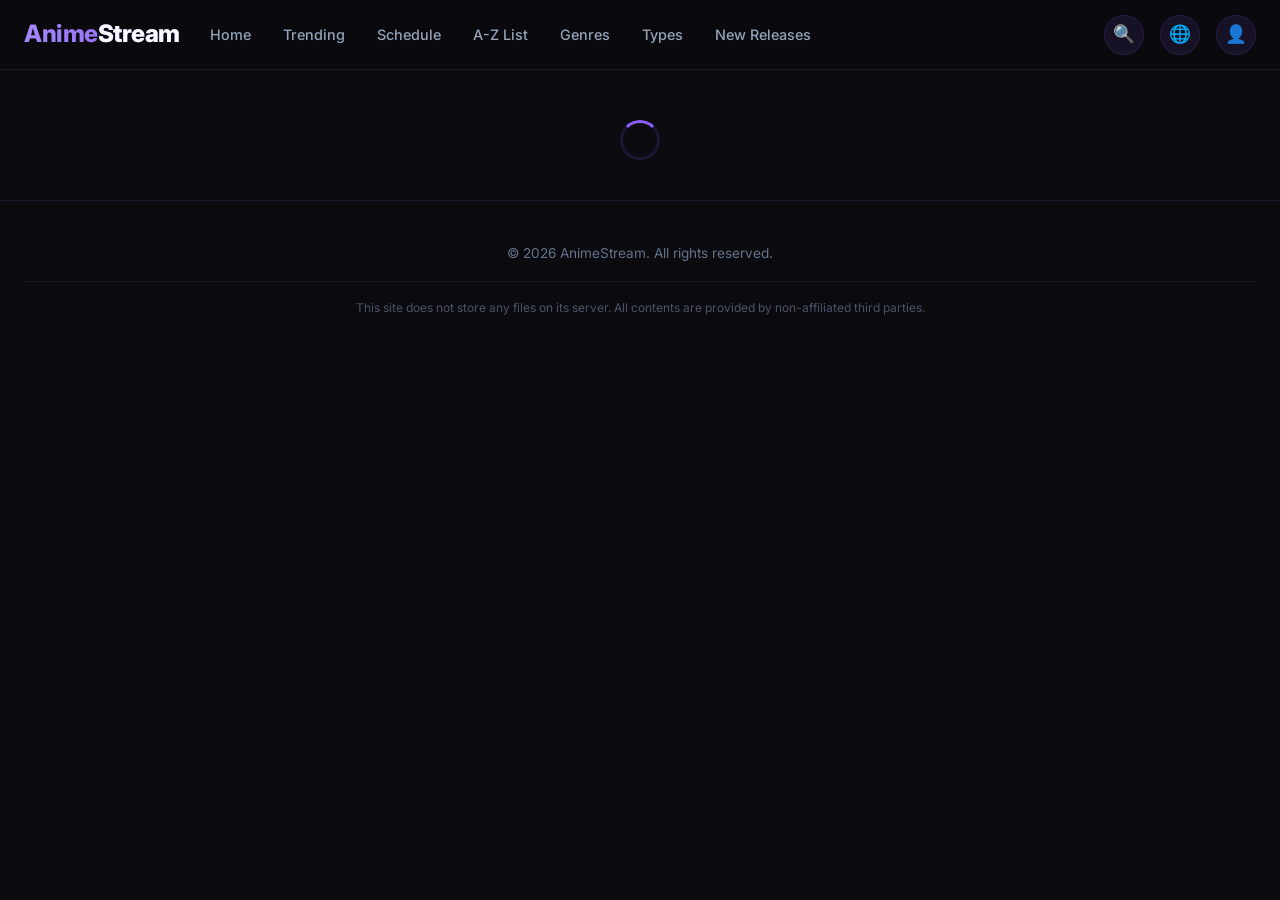
<file: anime.html>
<!DOCTYPE html>
<html lang="en">
<head>
<meta charset="UTF-8">
<meta name="viewport" content="width=device-width, initial-scale=1.0, maximum-scale=1.0, user-scalable=no">
<meta name="description" content="Anime details - Watch HD anime online">
<title>Anime Details - AnimeStream</title>
<link rel="preconnect" href="https://fonts.googleapis.com">
<link href="https://fonts.googleapis.com/css2?family=Inter:wght@400;500;600;700;800&display=swap" rel="stylesheet">
<style>

:root {
  --bg-primary: #0a0a0f;
  --bg-secondary: #12121a;
  --bg-card: #1a1a2e;
  --bg-glass: rgba(26, 26, 46, 0.7);
  --accent: #8b5cf6;
  --accent-light: #a78bfa;
  --accent-dark: #6d28d9;
  --text-primary: #f8fafc;
  --text-secondary: #94a3b8;
  --text-muted: #64748b;
  --border: rgba(139, 92, 246, 0.15);
  --border-hover: rgba(139, 92, 246, 0.3);
  --shadow-glow: 0 0 40px rgba(139, 92, 246, 0.15);
  --shadow-card: 0 8px 32px rgba(0, 0, 0, 0.4);
  --radius: 12px;
  --radius-sm: 8px;
  --transition: all 0.3s cubic-bezier(0.4, 0, 0.2, 1);
  --header-height: 70px;
}
* { margin: 0; padding: 0; box-sizing: border-box; }
html, body { overflow-x: hidden; max-width: 100%; background: var(--bg-primary); color: var(--text-primary); font-family: 'Inter', -apple-system, BlinkMacSystemFont, 'Segoe UI', sans-serif; line-height: 1.6; -webkit-font-smoothing: antialiased; }
body { min-height: 100vh; position: relative; }
::-webkit-scrollbar { width: 8px; }
::-webkit-scrollbar-track { background: var(--bg-primary); }
::-webkit-scrollbar-thumb { background: var(--accent-dark); border-radius: 4px; }
::-webkit-scrollbar-thumb:hover { background: var(--accent); }
.header { position: fixed; top: 0; left: 0; right: 0; height: var(--header-height); background: rgba(10, 10, 15, 0.85); backdrop-filter: blur(20px); -webkit-backdrop-filter: blur(20px); border-bottom: 1px solid var(--border); z-index: 1000; display: flex; align-items: center; justify-content: space-between; padding: 0 24px; transition: var(--transition); }
.header.scrolled { background: rgba(10, 10, 15, 0.95); box-shadow: 0 4px 30px rgba(0,0,0,0.3); }
.header-left, .header-right { display: flex; align-items: center; gap: 16px; }
.logo { font-size: 1.5rem; font-weight: 800; background: linear-gradient(135deg, var(--accent-light), var(--accent)); -webkit-background-clip: text; -webkit-text-fill-color: transparent; text-decoration: none; letter-spacing: -0.5px; }
.logo span { color: var(--text-primary); -webkit-text-fill-color: var(--text-primary); }
.hamburger { display: none; flex-direction: column; gap: 5px; cursor: pointer; padding: 8px; background: none; border: none; }
.hamburger span { display: block; width: 24px; height: 2px; background: var(--text-primary); border-radius: 2px; transition: var(--transition); }
.nav { display: flex; align-items: center; gap: 4px; }
.nav-item { position: relative; padding: 8px 14px; color: var(--text-secondary); text-decoration: none; font-size: 0.9rem; font-weight: 500; border-radius: var(--radius-sm); transition: var(--transition); cursor: pointer; background: none; border: none; white-space: nowrap; }
.nav-item:hover, .nav-item.active { color: var(--text-primary); background: rgba(139, 92, 246, 0.1); }
.mega-menu { position: absolute; top: calc(100% + 8px); left: 50%; transform: translateX(-50%) translateY(-10px); background: var(--bg-glass); backdrop-filter: blur(24px); border: 1px solid var(--border-hover); border-radius: var(--radius); padding: 20px; min-width: 320px; max-width: 90vw; opacity: 0; visibility: hidden; transition: all 0.25s ease; z-index: 1001; box-shadow: var(--shadow-glow); }
.nav-item:hover .mega-menu, .nav-item:focus-within .mega-menu { opacity: 1; visibility: visible; transform: translateX(-50%) translateY(0); }
.mega-menu-grid { display: grid; grid-template-columns: repeat(3, 1fr); gap: 8px; }
.mega-menu-item { padding: 8px 12px; color: var(--text-secondary); text-decoration: none; font-size: 0.85rem; border-radius: var(--radius-sm); transition: var(--transition); white-space: nowrap; overflow: hidden; text-overflow: ellipsis; }
.mega-menu-item:hover { background: rgba(139, 92, 246, 0.15); color: var(--text-primary); }
.mega-menu-title { font-size: 0.75rem; text-transform: uppercase; letter-spacing: 1px; color: var(--accent-light); margin-bottom: 12px; font-weight: 600; }
.header-btn { width: 40px; height: 40px; border-radius: 50%; background: rgba(139, 92, 246, 0.1); border: 1px solid var(--border); color: var(--text-primary); display: flex; align-items: center; justify-content: center; cursor: pointer; transition: var(--transition); font-size: 1.1rem; }
.header-btn:hover { background: rgba(139, 92, 246, 0.2); border-color: var(--accent); transform: scale(1.05); }
.lang-dropdown { position: relative; }
.lang-menu { position: absolute; top: calc(100% + 8px); right: 0; background: var(--bg-glass); backdrop-filter: blur(24px); border: 1px solid var(--border-hover); border-radius: var(--radius); padding: 8px; min-width: 120px; opacity: 0; visibility: hidden; transition: all 0.2s ease; z-index: 1001; }
.lang-dropdown:hover .lang-menu, .lang-dropdown:focus-within .lang-menu { opacity: 1; visibility: visible; }
.lang-option { display: block; width: 100%; padding: 8px 12px; color: var(--text-secondary); background: none; border: none; text-align: left; cursor: pointer; border-radius: var(--radius-sm); font-size: 0.9rem; transition: var(--transition); }
.lang-option:hover, .lang-option.active { background: rgba(139, 92, 246, 0.15); color: var(--text-primary); }
.sidebar-overlay { position: fixed; inset: 0; background: rgba(0,0,0,0.7); backdrop-filter: blur(8px); z-index: 2000; opacity: 0; visibility: hidden; transition: var(--transition); }
.sidebar-overlay.active { opacity: 1; visibility: visible; }
.sidebar { position: fixed; top: 0; left: 0; width: 280px; max-width: 85vw; height: 100vh; background: var(--bg-secondary); border-right: 1px solid var(--border); z-index: 2001; transform: translateX(-100%); transition: transform 0.3s ease; overflow-y: auto; padding: 24px; }
.sidebar.active { transform: translateX(0); }
.sidebar-close { position: absolute; top: 16px; right: 16px; width: 36px; height: 36px; border-radius: 50%; background: rgba(139, 92, 246, 0.1); border: 1px solid var(--border); color: var(--text-primary); display: flex; align-items: center; justify-content: center; cursor: pointer; font-size: 1.2rem; }
.sidebar-nav { margin-top: 48px; display: flex; flex-direction: column; gap: 4px; }
.sidebar-nav a { padding: 12px 16px; color: var(--text-secondary); text-decoration: none; border-radius: var(--radius-sm); font-weight: 500; transition: var(--transition); display: flex; align-items: center; gap: 12px; }
.sidebar-nav a:hover, .sidebar-nav a.active { background: rgba(139, 92, 246, 0.1); color: var(--text-primary); }
.sidebar-section { margin-top: 24px; padding-top: 24px; border-top: 1px solid var(--border); }
.sidebar-section-title { font-size: 0.75rem; text-transform: uppercase; letter-spacing: 1px; color: var(--accent-light); margin-bottom: 12px; font-weight: 600; }
.sidebar-grid { display: grid; grid-template-columns: repeat(2, 1fr); gap: 8px; }
.sidebar-grid a { padding: 8px 10px; color: var(--text-secondary); text-decoration: none; font-size: 0.85rem; border-radius: var(--radius-sm); transition: var(--transition); white-space: nowrap; overflow: hidden; text-overflow: ellipsis; }
.sidebar-grid a:hover { background: rgba(139, 92, 246, 0.15); color: var(--text-primary); }
.search-overlay { position: fixed; inset: 0; background: rgba(10, 10, 15, 0.95); backdrop-filter: blur(20px); z-index: 1500; opacity: 0; visibility: hidden; transition: var(--transition); display: flex; flex-direction: column; padding: 80px 24px 24px; }
.search-overlay.active { opacity: 1; visibility: visible; }
.search-container { max-width: 800px; width: 100%; margin: 0 auto; }
.search-input-wrap { position: relative; margin-bottom: 24px; }
.search-input { width: 100%; padding: 16px 24px 16px 56px; background: var(--bg-card); border: 2px solid var(--border); border-radius: var(--radius); color: var(--text-primary); font-size: 1.1rem; outline: none; transition: var(--transition); }
.search-input:focus { border-color: var(--accent); box-shadow: 0 0 20px rgba(139, 92, 246, 0.2); }
.search-input::placeholder { color: var(--text-muted); }
.search-icon { position: absolute; left: 20px; top: 50%; transform: translateY(-50%); color: var(--text-muted); font-size: 1.2rem; }
.search-filters { display: flex; gap: 12px; flex-wrap: wrap; margin-bottom: 24px; }
.search-filter { padding: 8px 16px; background: var(--bg-card); border: 1px solid var(--border); border-radius: 20px; color: var(--text-secondary); font-size: 0.85rem; cursor: pointer; transition: var(--transition); appearance: none; }
.search-filter:hover, .search-filter:focus { border-color: var(--accent); color: var(--text-primary); }
.search-results { display: grid; grid-template-columns: repeat(auto-fill, minmax(160px, 1fr)); gap: 16px; overflow-y: auto; max-height: calc(100vh - 280px); padding-right: 8px; }
.search-suggestions { background: var(--bg-card); border-radius: var(--radius); border: 1px solid var(--border); overflow: hidden; }
.suggestion-item { padding: 12px 20px; color: var(--text-secondary); cursor: pointer; transition: var(--transition); border-bottom: 1px solid var(--border); display: flex; align-items: center; gap: 12px; }
.suggestion-item:last-child { border-bottom: none; }
.suggestion-item:hover { background: rgba(139, 92, 246, 0.1); color: var(--text-primary); }
.auth-overlay { position: fixed; inset: 0; background: rgba(10, 10, 15, 0.85); backdrop-filter: blur(16px); z-index: 3000; opacity: 0; visibility: hidden; transition: var(--transition); display: flex; align-items: center; justify-content: center; padding: 24px; }
.auth-overlay.active { opacity: 1; visibility: visible; }
.auth-modal { background: var(--bg-glass); backdrop-filter: blur(24px); border: 1px solid var(--border-hover); border-radius: var(--radius); width: 100%; max-width: 420px; padding: 40px; position: relative; box-shadow: var(--shadow-glow); transform: scale(0.95); transition: transform 0.3s ease; }
.auth-overlay.active .auth-modal { transform: scale(1); }
.auth-close { position: absolute; top: 16px; right: 16px; width: 36px; height: 36px; border-radius: 50%; background: rgba(139, 92, 246, 0.1); border: 1px solid var(--border); color: var(--text-primary); display: flex; align-items: center; justify-content: center; cursor: pointer; font-size: 1.2rem; transition: var(--transition); }
.auth-close:hover { background: rgba(139, 92, 246, 0.2); transform: rotate(90deg); }
.auth-tabs { display: flex; gap: 8px; margin-bottom: 32px; border-bottom: 1px solid var(--border); }
.auth-tab { padding: 12px 20px; background: none; border: none; color: var(--text-muted); font-size: 1rem; font-weight: 600; cursor: pointer; transition: var(--transition); position: relative; }
.auth-tab.active { color: var(--accent-light); }
.auth-tab.active::after { content: ''; position: absolute; bottom: -1px; left: 0; right: 0; height: 2px; background: var(--accent); border-radius: 2px; }
.auth-form { display: none; flex-direction: column; gap: 16px; }
.auth-form.active { display: flex; }
.form-group { display: flex; flex-direction: column; gap: 6px; }
.form-label { font-size: 0.85rem; color: var(--text-secondary); font-weight: 500; }
.form-input { padding: 12px 16px; background: rgba(139, 92, 246, 0.05); border: 1px solid var(--border); border-radius: var(--radius-sm); color: var(--text-primary); font-size: 0.95rem; outline: none; transition: var(--transition); width: 100%; }
.form-input:focus { border-color: var(--accent); background: rgba(139, 92, 246, 0.1); box-shadow: 0 0 12px rgba(139, 92, 246, 0.1); }
.form-input::placeholder { color: var(--text-muted); }
.form-check { display: flex; align-items: center; gap: 8px; font-size: 0.85rem; color: var(--text-secondary); cursor: pointer; }
.form-check input { width: 18px; height: 18px; accent-color: var(--accent); cursor: pointer; }
.auth-btn { padding: 14px; background: linear-gradient(135deg, var(--accent), var(--accent-dark)); border: none; border-radius: var(--radius-sm); color: white; font-size: 1rem; font-weight: 600; cursor: pointer; transition: var(--transition); margin-top: 8px; }
.auth-btn:hover { transform: translateY(-2px); box-shadow: 0 8px 25px rgba(139, 92, 246, 0.3); }
.auth-btn:disabled { opacity: 0.6; cursor: not-allowed; transform: none; }
.auth-link { text-align: center; color: var(--text-muted); font-size: 0.9rem; }
.auth-link a { color: var(--accent-light); text-decoration: none; font-weight: 500; cursor: pointer; }
.auth-link a:hover { text-decoration: underline; }
.auth-divider { display: flex; align-items: center; gap: 16px; color: var(--text-muted); font-size: 0.85rem; margin: 8px 0; }
.auth-divider::before, .auth-divider::after { content: ''; flex: 1; height: 1px; background: var(--border); }
.social-btns { display: flex; gap: 12px; }
.social-btn { flex: 1; padding: 10px; background: var(--bg-card); border: 1px solid var(--border); border-radius: var(--radius-sm); color: var(--text-secondary); font-size: 1.2rem; cursor: pointer; transition: var(--transition); display: flex; align-items: center; justify-content: center; }
.social-btn:hover { border-color: var(--accent); color: var(--text-primary); background: rgba(139, 92, 246, 0.1); }
.anime-card { position: relative; border-radius: var(--radius-sm); overflow: hidden; background: var(--bg-card); cursor: pointer; transition: var(--transition); aspect-ratio: 2/3; display: block; text-decoration: none; }
.anime-card:hover { transform: translateY(-8px) scale(1.02); box-shadow: var(--shadow-glow); z-index: 10; }
.anime-card-img { width: 100%; height: 100%; object-fit: cover; transition: transform 0.5s ease; }
.anime-card:hover .anime-card-img { transform: scale(1.1); }
.anime-card-overlay { position: absolute; inset: 0; background: linear-gradient(to top, rgba(10,10,15,0.95) 0%, rgba(10,10,15,0.3) 50%, transparent 100%); display: flex; flex-direction: column; justify-content: flex-end; padding: 12px; opacity: 0; transition: opacity 0.3s ease; }
.anime-card:hover .anime-card-overlay { opacity: 1; }
.anime-card-badges { position: absolute; top: 8px; left: 8px; display: flex; flex-wrap: wrap; gap: 4px; z-index: 2; }
.badge { padding: 4px 8px; border-radius: 4px; font-size: 0.7rem; font-weight: 700; text-transform: uppercase; letter-spacing: 0.5px; }
.badge-score { background: rgba(234, 179, 8, 0.9); color: #000; }
.badge-ep { background: rgba(139, 92, 246, 0.9); color: white; }
.badge-hd { background: rgba(34, 197, 94, 0.9); color: white; }
.badge-type { background: rgba(59, 130, 246, 0.9); color: white; }
.anime-card-title { font-size: 0.85rem; font-weight: 600; color: var(--text-primary); line-height: 1.3; display: -webkit-box; -webkit-line-clamp: 2; -webkit-box-orient: vertical; overflow: hidden; }
.anime-card-meta { font-size: 0.75rem; color: var(--text-muted); margin-top: 4px; }
.section { padding: 40px 24px; max-width: 1400px; margin: 0 auto; }
.section-header { display: flex; align-items: center; justify-content: space-between; margin-bottom: 24px; }
.section-title { font-size: clamp(1.2rem, 2vw, 1.5rem); font-weight: 700; display: flex; align-items: center; gap: 12px; }
.section-title::before { content: ''; width: 4px; height: 24px; background: linear-gradient(to bottom, var(--accent), var(--accent-dark)); border-radius: 2px; }
.section-nav { display: flex; gap: 8px; }
.section-nav-btn { width: 36px; height: 36px; border-radius: 50%; background: var(--bg-card); border: 1px solid var(--border); color: var(--text-secondary); display: flex; align-items: center; justify-content: center; cursor: pointer; transition: var(--transition); font-size: 1rem; }
.section-nav-btn:hover { background: var(--accent); color: white; border-color: var(--accent); }
.slider-container { position: relative; overflow: hidden; }
.slider-track { display: flex; gap: 16px; transition: transform 0.5s cubic-bezier(0.4, 0, 0.2, 1); will-change: transform; }
.slider-item { flex: 0 0 auto; width: clamp(140px, 18vw, 200px); }
.skeleton { background: linear-gradient(90deg, var(--bg-card) 25%, var(--bg-secondary) 50%, var(--bg-card) 75%); background-size: 200% 100%; animation: skeleton 1.5s infinite; border-radius: var(--radius-sm); }
@keyframes skeleton { 0% { background-position: 200% 0; } 100% { background-position: -200% 0; } }
.skeleton-card { aspect-ratio: 2/3; width: 100%; }
.footer { padding: 40px 24px; border-top: 1px solid var(--border); text-align: center; max-width: 1400px; margin: 0 auto; }
.footer-text { color: var(--text-muted); font-size: 0.85rem; line-height: 1.8; }
.footer-disclaimer { margin-top: 16px; padding-top: 16px; border-top: 1px solid var(--border); font-size: 0.75rem; color: var(--text-muted); opacity: 0.7; }
.loading-spinner { width: 40px; height: 40px; border: 3px solid var(--border); border-top-color: var(--accent); border-radius: 50%; animation: spin 1s linear infinite; margin: 40px auto; }
@keyframes spin { to { transform: rotate(360deg); } }
.toast-container { position: fixed; bottom: 24px; right: 24px; z-index: 5000; display: flex; flex-direction: column; gap: 8px; }
.toast { padding: 12px 20px; background: var(--bg-glass); backdrop-filter: blur(16px); border: 1px solid var(--border-hover); border-radius: var(--radius-sm); color: var(--text-primary); font-size: 0.9rem; box-shadow: var(--shadow-card); animation: toastIn 0.3s ease; max-width: 320px; }
.toast.error { border-color: rgba(239, 68, 68, 0.5); }
.toast.success { border-color: rgba(34, 197, 94, 0.5); }
@keyframes toastIn { from { transform: translateX(100%); opacity: 0; } to { transform: translateX(0); opacity: 1; } }
@media (max-width: 1024px) { .nav { display: none; } .hamburger { display: flex; } .slider-item { width: clamp(130px, 22vw, 180px); } }
@media (max-width: 768px) { .header { padding: 0 16px; } .section { padding: 24px 16px; } .slider-item { width: clamp(120px, 28vw, 160px); gap: 12px; } .search-overlay { padding: 70px 16px 16px; } .auth-modal { padding: 24px; } .mega-menu-grid { grid-template-columns: repeat(2, 1fr); } .search-results { grid-template-columns: repeat(auto-fill, minmax(130px, 1fr)); } }
@media (max-width: 480px) { .slider-item { width: 130px; } .section-title { font-size: 1.1rem; } .search-results { grid-template-columns: repeat(2, 1fr); } }
@supports (padding: max(0px)) { .header { padding-left: max(24px, env(safe-area-inset-left)); padding-right: max(24px, env(safe-area-inset-right)); } }

.anime-hero { position: relative; min-height: 500px; margin-top: var(--header-height); padding: 60px 24px; display: flex; align-items: flex-end; overflow: hidden; }
.anime-hero-bg { position: absolute; inset: 0; background-size: cover; background-position: center 20%; filter: blur(2px); }
.anime-hero-overlay { position: absolute; inset: 0; background: linear-gradient(to top, var(--bg-primary) 0%, rgba(10,10,15,0.85) 50%, rgba(10,10,15,0.6) 100%); }
.anime-hero-content { position: relative; z-index: 2; max-width: 1400px; margin: 0 auto; width: 100%; display: grid; grid-template-columns: 220px 1fr; gap: 40px; align-items: end; }
.anime-poster { border-radius: var(--radius); overflow: hidden; box-shadow: var(--shadow-glow); aspect-ratio: 2/3; background: var(--bg-card); }
.anime-poster img { width: 100%; height: 100%; object-fit: cover; }
.anime-info { padding-bottom: 8px; }
.anime-title { font-size: clamp(1.8rem, 3vw, 2.8rem); font-weight: 800; line-height: 1.2; margin-bottom: 12px; }
.anime-meta-row { display: flex; align-items: center; gap: 16px; flex-wrap: wrap; margin-bottom: 16px; color: var(--text-secondary); font-size: 0.95rem; }
.anime-meta-row .score { color: #eab308; font-weight: 700; display: flex; align-items: center; gap: 4px; }
.anime-meta-row .status { padding: 4px 12px; border-radius: 20px; background: rgba(139, 92, 246, 0.15); color: var(--accent-light); font-size: 0.85rem; font-weight: 600; }
.anime-actions { display: flex; gap: 12px; flex-wrap: wrap; }
.anime-btn { padding: 12px 28px; border-radius: var(--radius-sm); font-size: 0.95rem; font-weight: 600; cursor: pointer; transition: var(--transition); display: flex; align-items: center; gap: 8px; text-decoration: none; border: none; }
.anime-btn-primary { background: linear-gradient(135deg, var(--accent), var(--accent-dark)); color: white; }
.anime-btn-primary:hover { transform: translateY(-2px); box-shadow: 0 8px 25px rgba(139, 92, 246, 0.3); }
.anime-btn-secondary { background: rgba(139, 92, 246, 0.1); border: 1px solid var(--border); color: var(--text-primary); }
.anime-btn-secondary:hover { background: rgba(139, 92, 246, 0.2); border-color: var(--accent); }
.anime-details { padding: 40px 24px; max-width: 1400px; margin: 0 auto; display: grid; grid-template-columns: 1fr 320px; gap: 40px; }
.anime-main { min-width: 0; }
.anime-sidebar { min-width: 0; }
.detail-section { margin-bottom: 40px; }
.detail-section-title { font-size: 1.2rem; font-weight: 700; margin-bottom: 16px; display: flex; align-items: center; gap: 10px; }
.detail-section-title::before { content: ''; width: 4px; height: 20px; background: linear-gradient(to bottom, var(--accent), var(--accent-dark)); border-radius: 2px; }
.synopsis-text { color: var(--text-secondary); line-height: 1.8; font-size: 0.95rem; }
.info-grid { display: grid; grid-template-columns: repeat(auto-fill, minmax(200px, 1fr)); gap: 12px; }
.info-item { padding: 12px 16px; background: var(--bg-card); border-radius: var(--radius-sm); border: 1px solid var(--border); }
.info-label { font-size: 0.75rem; color: var(--text-muted); text-transform: uppercase; letter-spacing: 0.5px; margin-bottom: 4px; }
.info-value { font-size: 0.9rem; color: var(--text-primary); font-weight: 500; }
.episodes-list { display: flex; flex-direction: column; gap: 8px; }
.episode-item { display: flex; align-items: center; gap: 16px; padding: 12px 16px; background: var(--bg-card); border-radius: var(--radius-sm); border: 1px solid var(--border); transition: var(--transition); text-decoration: none; color: var(--text-primary); }
.episode-item:hover { border-color: var(--accent); background: rgba(139, 92, 246, 0.05); }
.episode-num { width: 40px; height: 40px; border-radius: 50%; background: linear-gradient(135deg, var(--accent), var(--accent-dark)); display: flex; align-items: center; justify-content: center; font-weight: 700; font-size: 0.85rem; flex-shrink: 0; }
.episode-info { flex: 1; min-width: 0; }
.episode-title { font-weight: 600; font-size: 0.9rem; white-space: nowrap; overflow: hidden; text-overflow: ellipsis; }
.episode-meta { font-size: 0.8rem; color: var(--text-muted); margin-top: 2px; }
.characters-grid { display: grid; grid-template-columns: repeat(auto-fill, minmax(120px, 1fr)); gap: 16px; }
.character-card { text-align: center; }
.character-card img { width: 100%; aspect-ratio: 1; object-fit: cover; border-radius: var(--radius-sm); background: var(--bg-card); }
.character-name { font-size: 0.85rem; font-weight: 600; margin-top: 8px; color: var(--text-primary); }
.character-role { font-size: 0.75rem; color: var(--text-muted); }
.relations-list { display: flex; flex-direction: column; gap: 8px; }
.relation-item { display: flex; align-items: center; gap: 16px; padding: 12px; background: var(--bg-card); border-radius: var(--radius-sm); border: 1px solid var(--border); text-decoration: none; color: var(--text-primary); transition: var(--transition); }
.relation-item:hover { border-color: var(--accent); }
.relation-item img { width: 60px; height: 80px; object-fit: cover; border-radius: 6px; flex-shrink: 0; background: var(--bg-secondary); }
.relation-info { flex: 1; min-width: 0; }
.relation-type { font-size: 0.75rem; color: var(--accent-light); font-weight: 600; text-transform: uppercase; }
.relation-title { font-size: 0.9rem; font-weight: 600; margin-top: 2px; }
.trailer-container { position: relative; padding-bottom: 56.25%; border-radius: var(--radius); overflow: hidden; background: var(--bg-card); }
.trailer-container iframe { position: absolute; inset: 0; width: 100%; height: 100%; border: none; }
.recommendations-grid { display: grid; grid-template-columns: repeat(auto-fill, minmax(140px, 1fr)); gap: 16px; }
@media (max-width: 1024px) { .anime-hero-content { grid-template-columns: 160px 1fr; gap: 24px; } .anime-details { grid-template-columns: 1fr; } }
@media (max-width: 768px) { .anime-hero { padding: 40px 16px; min-height: 400px; } .anime-hero-content { grid-template-columns: 120px 1fr; gap: 16px; } .anime-btn { padding: 10px 20px; font-size: 0.85rem; } .characters-grid { grid-template-columns: repeat(auto-fill, minmax(100px, 1fr)); } }
@media (max-width: 480px) { .anime-hero-content { grid-template-columns: 1fr; text-align: center; } .anime-poster { max-width: 180px; margin: 0 auto; } .anime-actions { justify-content: center; } }
</style>
<base target="_blank">
</head>
<body>
<div class="toast-container" id="toastContainer"></div>
<header class="header" id="header">
  <div class="header-left">
    <button class="hamburger" id="hamburger" aria-label="Menu"><span></span><span></span><span></span></button>
    <a href="index.html" class="logo">Anime<span>Stream</span></a>
    <nav class="nav" id="mainNav">
      <a href="index.html" class="nav-item" data-i18n="nav.home">Home</a>
      <a href="search.html?sort=trending" class="nav-item" data-i18n="nav.trending">Trending</a>
      <a href="schedule.html" class="nav-item" data-i18n="nav.schedule">Schedule</a>
      <a href="az-list.html" class="nav-item" data-i18n="nav.az">A-Z List</a>
      <div class="nav-item" style="position:relative;"><span data-i18n="nav.genres">Genres</span><div class="mega-menu"><div class="mega-menu-title" data-i18n="menu.genres">Genres</div><div class="mega-menu-grid" id="genresGrid"></div></div></div>
      <div class="nav-item" style="position:relative;"><span data-i18n="nav.types">Types</span><div class="mega-menu"><div class="mega-menu-title" data-i18n="menu.types">Types</div><div class="mega-menu-grid"><a href="search.html?type=tv" class="mega-menu-item">TV</a><a href="search.html?type=movie" class="mega-menu-item">Movie</a><a href="search.html?type=ova" class="mega-menu-item">OVA</a><a href="search.html?type=ona" class="mega-menu-item">ONA</a><a href="search.html?type=special" class="mega-menu-item">Special</a><a href="search.html?type=music" class="mega-menu-item">Music</a></div></div></div>
      <a href="search.html?sort=new" class="nav-item" data-i18n="nav.new">New Releases</a>
    </nav>
  </div>
  <div class="header-right">
    <button class="header-btn" id="searchBtn" aria-label="Search">&#128269;</button>
    <div class="lang-dropdown">
      <button class="header-btn" id="langBtn" aria-label="Language">&#127760;</button>
      <div class="lang-menu">
        <button class="lang-option active" data-lang="en">English</button>
        <button class="lang-option" data-lang="jp">Japanese</button>
        <button class="lang-option" data-lang="bn">Bengali</button>
      </div>
    </div>
    <button class="header-btn" id="profileBtn" aria-label="Profile">&#128100;</button>
  </div>
</header>
<div class="sidebar-overlay" id="sidebarOverlay"></div>
<aside class="sidebar" id="sidebar">
  <button class="sidebar-close" id="sidebarClose">&times;</button>
  <a href="index.html" class="logo" style="font-size:1.3rem;">Anime<span>Stream</span></a>
  <nav class="sidebar-nav">
    <a href="index.html"><span>&#127968;</span> <span data-i18n="nav.home">Home</span></a>
    <a href="search.html?sort=trending"><span>&#128293;</span> <span data-i18n="nav.trending">Trending</span></a>
    <a href="schedule.html"><span>&#128197;</span> <span data-i18n="nav.schedule">Schedule</span></a>
    <a href="az-list.html"><span>&#128218;</span> <span data-i18n="nav.az">A-Z List</span></a>
    <a href="search.html?sort=new"><span>&#127381;</span> <span data-i18n="nav.new">New Releases</span></a>
    <a href="profile.html"><span>&#128100;</span> <span data-i18n="nav.profile">Profile</span></a>
  </nav>
  <div class="sidebar-section"><div class="sidebar-section-title" data-i18n="menu.genres">Genres</div><div class="sidebar-grid" id="sidebarGenres"></div></div>
</aside>
<div class="search-overlay" id="searchOverlay">
  <div class="search-container">
    <div class="search-input-wrap"><span class="search-icon">&#128269;</span><input type="text" class="search-input" id="searchInput" placeholder="Search anime..." data-i18n-placeholder="search.placeholder"></div>
    <div class="search-filters">
      <select class="search-filter" id="searchGenre"><option value="">All Genres</option></select>
      <select class="search-filter" id="searchType"><option value="">All Types</option><option value="tv">TV</option><option value="movie">Movie</option><option value="ova">OVA</option><option value="ona">ONA</option><option value="special">Special</option></select>
      <select class="search-filter" id="searchStatus"><option value="">All Status</option><option value="airing">Airing</option><option value="complete">Completed</option><option value="upcoming">Upcoming</option></select>
    </div>
    <div class="search-results" id="searchResults"></div>
  </div>
</div>
<div class="auth-overlay" id="authOverlay">
  <div class="auth-modal">
    <button class="auth-close" id="authClose">&times;</button>
    <div class="auth-tabs">
      <button class="auth-tab active" data-tab="login" data-i18n="auth.login">Login</button>
      <button class="auth-tab" data-tab="signup" data-i18n="auth.signup">Sign Up</button>
    </div>
    <form class="auth-form active" id="loginForm">
      <div class="form-group"><label class="form-label" data-i18n="auth.email">Email / Username</label><input type="text" class="form-input" id="loginEmail" required></div>
      <div class="form-group"><label class="form-label" data-i18n="auth.password">Password</label><input type="password" class="form-input" id="loginPassword" required></div>
      <label class="form-check"><input type="checkbox" id="loginRemember"><span data-i18n="auth.remember">Remember me</span></label>
      <button type="submit" class="auth-btn" id="loginBtn" data-i18n="auth.loginBtn">Login</button>
      <div class="auth-divider" data-i18n="auth.or">or</div>
      <div class="social-btns"><button type="button" class="social-btn">G</button><button type="button" class="social-btn">D</button><button type="button" class="social-btn">T</button></div>
    </form>
    <form class="auth-form" id="signupForm">
      <div class="form-group"><label class="form-label" data-i18n="auth.name">Full Name</label><input type="text" class="form-input" id="signupName" required></div>
      <div class="form-group"><label class="form-label" data-i18n="auth.username">Username</label><input type="text" class="form-input" id="signupUsername" required></div>
      <div class="form-group"><label class="form-label" data-i18n="auth.email">Email</label><input type="email" class="form-input" id="signupEmail" required></div>
      <div class="form-group"><label class="form-label" data-i18n="auth.password">Password</label><input type="password" class="form-input" id="signupPassword" required minlength="6"></div>
      <div class="form-group"><label class="form-label" data-i18n="auth.confirm">Confirm Password</label><input type="password" class="form-input" id="signupConfirm" required></div>
      <label class="form-check"><input type="checkbox" id="signupTerms" required><span data-i18n="auth.terms">I agree to Terms & Conditions</span></label>
      <button type="submit" class="auth-btn" id="signupBtn" data-i18n="auth.signupBtn">Sign Up</button>
      <div class="auth-link" data-i18n="auth.haveAccount">Already have an account? <a href="#" id="switchToLogin">Login</a></div>
    </form>
  </div>
</div>

<div id="animeContent">
  <div class="loading-spinner" style="margin-top:120px;"></div>
</div>

<footer class="footer">
  <div class="footer-text"><p>&copy; 2026 AnimeStream. All rights reserved.</p></div>
  <div class="footer-disclaimer">This site does not store any files on its server. All contents are provided by non-affiliated third parties.</div>
</footer>

<script>

(function() {
  'use strict';
  const API_BASE = 'https://api.jikan.moe/v4';
  const CACHE_TTL = 5 * 60 * 1000;
  let currentLang = localStorage.getItem('lang') || 'en';
  let currentUser = JSON.parse(localStorage.getItem('user') || 'null');
  let abortControllers = new Map();

  const i18n = {
    en: {
      'nav.home':'Home','nav.trending':'Trending','nav.schedule':'Schedule','nav.az':'A-Z List','nav.genres':'Genres','nav.types':'Types','nav.status':'Status','nav.new':'New Releases','nav.profile':'Profile','menu.genres':'Genres','menu.types':'Types','menu.status':'Status','status.airing':'Airing','status.completed':'Completed','status.upcoming':'Upcoming','auth.login':'Login','auth.signup':'Sign Up','auth.email':'Email / Username','auth.password':'Password','auth.remember':'Remember me','auth.forgot':'Forgot password?','auth.loginBtn':'Login','auth.or':'or','auth.name':'Full Name','auth.username':'Username','auth.confirm':'Confirm Password','auth.terms':'I agree to Terms & Conditions','auth.signupBtn':'Sign Up','auth.haveAccount':'Already have an account?','search.placeholder':'Search anime...','toast.welcome':'Welcome back!','toast.error':'Something went wrong','toast.searching':'Searching...'
    },
    jp: {
      'nav.home':'ホーム','nav.trending':'トレンド','nav.schedule':'スケジュール','nav.az':'A-Z一覧','nav.genres':'ジャンル','nav.types':'タイプ','nav.status':'状態','nav.new':'新リリース','nav.profile':'プロフィール','menu.genres':'ジャンル','menu.types':'タイプ','menu.status':'状態','status.airing':'放送中','status.completed':'完了','status.upcoming':'近日公開','auth.login':'ログイン','auth.signup':'新規登録','auth.email':'メール/ユーザー名','auth.password':'パスワード','auth.remember':'remember me','auth.forgot':'パスワードを忘れた?','auth.loginBtn':'ログイン','auth.or':'または','auth.name':'氏名','auth.username':'ユーザー名','auth.confirm':'パスワード確認','auth.terms':'利用規約に同意する','auth.signupBtn':'登録','auth.haveAccount':'アカウントをお持ちですか?','search.placeholder':'アニメを検索...','toast.welcome':'お帰りなさい!','toast.error':'エラーが発生しました','toast.searching':'検索中...'
    },
    bn: {
      'nav.home':'হোম','nav.trending':'ট্রেন্ডিং','nav.schedule':'সchedule','nav.az':'A-Z তালিকা','nav.genres':'জেনার','nav.types':'টাইপ','nav.status':'স্ট্যাটাস','nav.new':'নতুন রিলিজ','nav.profile':'প্রোফাইল','menu.genres':'জেনার','menu.types':'টাইপ','menu.status':'স্ট্যাটাস','status.airing':'প্রচারিত','status.completed':'সম্পন্ন','status.upcoming':'আসন্ন','auth.login':'লগইন','auth.signup':'সাইন আপ','auth.email':'ইমেইল / ইউজারনেম','auth.password':'পাসওয়ার্ড','auth.remember':'মনে রাখুন','auth.forgot':'পাসওয়ার্ড ভুলে গেছেন?','auth.loginBtn':'লগইন','auth.or':'অথবা','auth.name':'পুরো নাম','auth.username':'ইউজারনেম','auth.confirm':'পাসওয়ার্ড নিশ্চিত করুন','auth.terms':'আমি শর্তাবলীতে সম্মত','auth.signupBtn':'সাইন আপ','auth.haveAccount':'ইতিমধ্যে অ্যাকাউন্ট আছে?','search.placeholder':'অ্যানিমে অনুসন্ধান করুন...','toast.welcome':'স্বাগতম!','toast.error':'কিছু ভুল হয়েছে','toast.searching':'অনুসন্ধান করা হচ্ছে...'
    }
  };

  window.App = {
    t(key) { return (i18n[currentLang] && i18n[currentLang][key]) || i18n.en[key] || key; },
    updateI18n() {
      document.querySelectorAll('[data-i18n]').forEach(el => {
        const key = el.getAttribute('data-i18n');
        if (i18n[currentLang] && i18n[currentLang][key]) el.textContent = i18n[currentLang][key];
      });
      document.querySelectorAll('[data-i18n-placeholder]').forEach(el => {
        const key = el.getAttribute('data-i18n-placeholder');
        if (i18n[currentLang] && i18n[currentLang][key]) el.placeholder = i18n[currentLang][key];
      });
    },
    showToast(msg, type='info') {
      const container = document.getElementById('toastContainer');
      if (!container) return;
      const toast = document.createElement('div');
      toast.className = 'toast ' + type;
      toast.textContent = msg;
      container.appendChild(toast);
      setTimeout(() => toast.remove(), 4000);
    },
    debounce(fn, ms) {
      let timer;
      return (...args) => { clearTimeout(timer); timer = setTimeout(() => fn(...args), ms); };
    },
    async fetchWithRetry(url, options={}, retries=3, timeout=10000) {
      const controller = new AbortController();
      const id = Math.random().toString(36);
      abortControllers.set(id, controller);
      const timer = setTimeout(() => controller.abort(), timeout);
      try {
        const res = await fetch(url, { ...options, signal: controller.signal });
        clearTimeout(timer);
        abortControllers.delete(id);
        if (!res.ok) throw new Error('HTTP ' + res.status);
        return await res.json();
      } catch (err) {
        clearTimeout(timer);
        abortControllers.delete(id);
        if (retries > 0 && err.name !== 'AbortError') {
          await new Promise(r => setTimeout(r, 1000));
          return this.fetchWithRetry(url, options, retries - 1, timeout);
        }
        throw err;
      }
    },
    getCache(key) {
      try { const item = JSON.parse(localStorage.getItem('cache_' + key)); if (item && Date.now() - item.ts < CACHE_TTL) return item.data; } catch(e) {}
      return null;
    },
    setCache(key, data) {
      try { localStorage.setItem('cache_' + key, JSON.stringify({ ts: Date.now(), data })); } catch(e) {}
    },
    escapeHtml(str) {
      if (!str) return '';
      return str.replace(/[&<>"']/g, m => ({'&':'&amp;','<':'&lt;','>':'&gt;','"':'&quot;,"''':"&#39;"})[m]);
    },
    async fetchAnime(endpoint, cacheKey) {
      const cached = this.getCache(cacheKey);
      if (cached) return cached;
      try {
        const data = await this.fetchWithRetry(API_BASE + endpoint);
        if (data && data.data) { this.setCache(cacheKey, data.data); return data.data; }
        return [];
      } catch (err) { console.error('API Error:', err); return []; }
    },
    createAnimeCard(anime) {
      const img = anime.images?.jpg?.image_url || '';
      const title = this.escapeHtml(anime.title_english || anime.title);
      const score = anime.score ? anime.score.toFixed(1) : '';
      const episodes = anime.episodes || '?';
      const type = anime.type || 'TV';
      return `<div class="widget-card"><a href="anime.html?id=${anime.mal_id}" class="anime-card" title="${title}"><div class="anime-card-badges">${score?`<span class="badge badge-score">★ ${score}</span>`:''}<span class="badge badge-ep">${episodes} EPS</span><span class="badge badge-hd">HD</span><span class="badge badge-type">${type}</span></div><img class="anime-card-img" src="${this.escapeHtml(img)}" alt="${title}" loading="lazy"><div class="anime-card-overlay"><div class="anime-card-title">${title}</div><div class="anime-card-meta">${type} • ${anime.status || 'Unknown'}</div></div></a></div>`;
    },
    createSkeletons(count) {
      return Array(count).fill(0).map(() => `<div class="widget-card"><div class="anime-card"><div class="skeleton skeleton-card"></div></div></div>`).join('');
    },
    initSlider(id, track) {
      const cards = track.querySelectorAll('.widget-card');
      if (!cards.length) return;
      let currentIndex = 0;
      const cardWidth = cards[0].offsetWidth + 16;
      const visibleCount = Math.max(1, Math.floor(track.parentElement.offsetWidth / cardWidth));
      const maxIndex = Math.max(0, cards.length - visibleCount);
      const slider = { track, currentIndex, cardWidth, visibleCount, maxIndex, cards };
      function update() { slider.track.style.transform = 'translateX(-' + (slider.currentIndex * slider.cardWidth) + 'px)'; }
      function next() { slider.currentIndex = Math.min(slider.currentIndex + slider.visibleCount, slider.maxIndex); update(); }
      function prev() { slider.currentIndex = Math.max(slider.currentIndex - slider.visibleCount, 0); update(); }
      const widgetEl = document.getElementById('widget-' + id);
      if (widgetEl) {
        widgetEl.querySelector('.widget-next')?.addEventListener('click', next);
        widgetEl.querySelector('.widget-prev')?.addEventListener('click', prev);
      }
      let isDown = false, startX, scrollLeft;
      track.parentElement.addEventListener('mousedown', e => { isDown = true; startX = e.pageX - track.parentElement.offsetLeft; scrollLeft = track.parentElement.scrollLeft; });
      track.parentElement.addEventListener('mouseleave', () => isDown = false);
      track.parentElement.addEventListener('mouseup', () => isDown = false);
      track.parentElement.addEventListener('mousemove', e => { if (!isDown) return; e.preventDefault(); const x = e.pageX - track.parentElement.offsetLeft; const walk = (x - startX) * 2; track.parentElement.scrollLeft = scrollLeft - walk; });
      let touchStartX = 0;
      track.parentElement.addEventListener('touchstart', e => { touchStartX = e.changedTouches[0].screenX; }, { passive: true });
      track.parentElement.addEventListener('touchend', e => { const diff = touchStartX - e.changedTouches[0].screenX; if (Math.abs(diff) > 50) diff > 0 ? next() : prev(); }, { passive: true });
      track.parentElement.addEventListener('wheel', e => { if (Math.abs(e.deltaX) > Math.abs(e.deltaY)) return; e.preventDefault(); if (e.deltaY > 0) next(); else prev(); }, { passive: false });
      return slider;
    },
    async loadGenres() {
      let genres = this.getCache('genres');
      if (!genres) { try { const data = await this.fetchWithRetry(API_BASE + '/genres/anime'); genres = data.data || []; this.setCache('genres', genres); } catch (err) { genres = []; } }
      const grid = document.getElementById('genresGrid');
      const sidebarGrid = document.getElementById('sidebarGenres');
      const searchGenre = document.getElementById('searchGenre');
      if (grid) grid.innerHTML = genres.map(g => `<a href="search.html?genre=${g.mal_id}" class="mega-menu-item">${this.escapeHtml(g.name)}</a>`).join('');
      if (sidebarGrid) sidebarGrid.innerHTML = genres.slice(0, 20).map(g => `<a href="search.html?genre=${g.mal_id}">${this.escapeHtml(g.name)}</a>`).join('');
      if (searchGenre) genres.forEach(g => { const opt = document.createElement('option'); opt.value = g.mal_id; opt.textContent = g.name; searchGenre.appendChild(opt); });
    },
    openSearch() { document.getElementById('searchOverlay').classList.add('active'); document.getElementById('searchInput').focus(); document.body.style.overflow = 'hidden'; },
    closeSearch() { document.getElementById('searchOverlay').classList.remove('active'); document.body.style.overflow = ''; },
    openAuth() {
      if (currentUser) { window.location.href = 'profile.html'; return; }
      document.getElementById('authOverlay').classList.add('active'); document.body.style.overflow = 'hidden';
    },
    closeAuth() { document.getElementById('authOverlay').classList.remove('active'); document.body.style.overflow = ''; },
    switchAuthTab(tab) {
      document.querySelectorAll('.auth-tab').forEach(t => t.classList.toggle('active', t.dataset.tab === tab));
      document.querySelectorAll('.auth-form').forEach(f => f.classList.toggle('active', f.id === tab + 'Form'));
    },
    updateProfileBtn() {
      const btn = document.getElementById('profileBtn');
      if (btn) btn.innerHTML = currentUser && currentUser.avatar ? `<img src="${currentUser.avatar}" style="width:100%;height:100%;border-radius:50%;object-fit:cover;">` : '&#128100;';
    },
    initCommon() {
      this.updateI18n();
      this.updateProfileBtn();
      this.loadGenres();
      document.getElementById('hamburger')?.addEventListener('click', () => { document.getElementById('sidebar').classList.add('active'); document.getElementById('sidebarOverlay').classList.add('active'); });
      document.getElementById('sidebarClose')?.addEventListener('click', () => { document.getElementById('sidebar').classList.remove('active'); document.getElementById('sidebarOverlay').classList.remove('active'); });
      document.getElementById('sidebarOverlay')?.addEventListener('click', () => { document.getElementById('sidebar').classList.remove('active'); document.getElementById('sidebarOverlay').classList.remove('active'); });
      document.getElementById('searchBtn')?.addEventListener('click', () => this.openSearch());
      document.getElementById('searchOverlay')?.addEventListener('click', e => { if (e.target === e.currentTarget) this.closeSearch(); });
      document.getElementById('profileBtn')?.addEventListener('click', () => this.openAuth());
      document.getElementById('authClose')?.addEventListener('click', () => this.closeAuth());
      document.getElementById('authOverlay')?.addEventListener('click', e => { if (e.target === e.currentTarget) this.closeAuth(); });
      document.querySelectorAll('.auth-tab').forEach(tab => tab.addEventListener('click', () => this.switchAuthTab(tab.dataset.tab)));
      document.getElementById('switchToLogin')?.addEventListener('click', e => { e.preventDefault(); this.switchAuthTab('login'); });
      document.querySelectorAll('.lang-option').forEach(btn => btn.addEventListener('click', () => {
        currentLang = btn.dataset.lang; localStorage.setItem('lang', currentLang);
        document.querySelectorAll('.lang-option').forEach(b => b.classList.toggle('active', b === btn));
        this.updateI18n(); this.showToast('Language: ' + currentLang.toUpperCase(), 'success');
      }));
      window.addEventListener('scroll', () => document.getElementById('header')?.classList.toggle('scrolled', window.scrollY > 50));
      document.addEventListener('keydown', e => {
        if (e.key === 'Escape') { this.closeSearch(); this.closeAuth(); document.getElementById('sidebar')?.classList.remove('active'); document.getElementById('sidebarOverlay')?.classList.remove('active'); }
        if (e.key === '/' && !e.ctrlKey && !e.metaKey) { e.preventDefault(); this.openSearch(); }
      });
      document.getElementById('loginForm')?.addEventListener('submit', e => {
        e.preventDefault(); const btn = document.getElementById('loginBtn'); btn.disabled = true;
        const email = document.getElementById('loginEmail').value;
        const user = { id: 'demo', name: 'Demo User', email: email, username: email.split('@')[0], avatar: '' };
        currentUser = user; localStorage.setItem('user', JSON.stringify(user));
        this.showToast(this.t('toast.welcome'), 'success'); this.closeAuth(); this.updateProfileBtn();
        btn.disabled = false;
      });
      document.getElementById('signupForm')?.addEventListener('submit', e => {
        e.preventDefault(); const btn = document.getElementById('signupBtn'); btn.disabled = true;
        const name = document.getElementById('signupName').value;
        const username = document.getElementById('signupUsername').value;
        const email = document.getElementById('signupEmail').value;
        if (document.getElementById('signupPassword').value !== document.getElementById('signupConfirm').value) {
          this.showToast('Passwords do not match', 'error'); btn.disabled = false; return;
        }
        const user = { id: 'demo', name, username, email, avatar: '' };
        currentUser = user; localStorage.setItem('user', JSON.stringify(user));
        this.showToast('Account created!', 'success'); this.closeAuth(); this.updateProfileBtn();
        btn.disabled = false;
      });
    }
  };
})();

(function() {
  const App = window.App;
  const urlParams = new URLSearchParams(window.location.search);
  const animeId = urlParams.get('id');

  async function loadAnimeDetails() {
    const container = document.getElementById('animeContent');
    if (!animeId) { container.innerHTML = '<div style="text-align:center;padding:100px 24px;color:var(--text-muted);">No anime ID provided</div>'; return; }

    try {
      const [animeRes, charactersRes, episodesRes, relationsRes, recommendationsRes] = await Promise.allSettled([
        App.fetchWithRetry('https://api.jikan.moe/v4/anime/' + animeId),
        App.fetchWithRetry('https://api.jikan.moe/v4/anime/' + animeId + '/characters'),
        App.fetchWithRetry('https://api.jikan.moe/v4/anime/' + animeId + '/episodes'),
        App.fetchWithRetry('https://api.jikan.moe/v4/anime/' + animeId + '/relations'),
        App.fetchWithRetry('https://api.jikan.moe/v4/anime/' + animeId + '/recommendations')
      ]);

      const anime = animeRes.status === 'fulfilled' ? animeRes.value.data : null;
      if (!anime) { container.innerHTML = '<div style="text-align:center;padding:100px 24px;color:var(--text-muted);">Anime not found</div>'; return; }

      const characters = charactersRes.status === 'fulfilled' ? (charactersRes.value.data || []).slice(0, 12) : [];
      const episodes = episodesRes.status === 'fulfilled' ? (episodesRes.value.data || []).slice(0, 24) : [];
      const relations = relationsRes.status === 'fulfilled' ? (relationsRes.value.data || []) : [];
      const recommendations = recommendationsRes.status === 'fulfilled' ? (recommendationsRes.value.data || []).slice(0, 12) : [];

      const title = App.escapeHtml(anime.title_english || anime.title);
      const img = anime.images?.jpg?.large_image_url || anime.images?.jpg?.image_url || '';
      const banner = anime.trailer?.images?.maximum_image_url || anime.images?.jpg?.large_image_url || '';
      const genres = (anime.genres || []).map(g => `<span class="hero-genre">${App.escapeHtml(g.name)}</span>`).join('');
      const studios = (anime.studios || []).map(s => App.escapeHtml(s.name)).join(', ') || 'Unknown';
      const producers = (anime.producers || []).map(p => App.escapeHtml(p.name)).join(', ') || 'Unknown';

      let html = `<div class="anime-hero">
        <div class="anime-hero-bg" style="background-image:url('${App.escapeHtml(banner)}')"></div>
        <div class="anime-hero-overlay"></div>
        <div class="anime-hero-content">
          <div class="anime-poster"><img src="${App.escapeHtml(img)}" alt="${title}" loading="lazy"></div>
          <div class="anime-info">
            <h1 class="anime-title">${title}</h1>
            <div class="anime-meta-row">
              <span class="score">★ ${anime.score || 'N/A'}</span>
              <span>${anime.type || 'TV'}</span>
              <span>${anime.episodes || '?'} EPS</span>
              <span>${anime.duration || 'Unknown'}</span>
              <span class="status">${anime.status || 'Unknown'}</span>
            </div>
            <div class="hero-genres" style="margin-bottom:16px;">${genres}</div>
            <div class="anime-actions">
              <a href="watch.html?id=${animeId}&ep=1" class="anime-btn anime-btn-primary">▶ Watch Now</a>
              <button class="anime-btn anime-btn-secondary" id="bookmarkBtn">🔖 Bookmark</button>
              <button class="anime-btn anime-btn-secondary" id="favBtn">❤ Favorite</button>
            </div>
          </div>
        </div>
      </div>
      <div class="anime-details">
        <div class="anime-main">
          <div class="detail-section">
            <h2 class="detail-section-title">Synopsis</h2>
            <p class="synopsis-text">${App.escapeHtml(anime.synopsis || 'No synopsis available.')}</p>
          </div>`;

      if (anime.trailer?.embed_url) {
        html += `<div class="detail-section">
          <h2 class="detail-section-title">Trailer</h2>
          <div class="trailer-container"><iframe src="${anime.trailer.embed_url}" allowfullscreen allow="accelerometer; autoplay; clipboard-write; encrypted-media; gyroscope; picture-in-picture"></iframe></div>
        </div>`;
      }

      if (episodes.length) {
        html += `<div class="detail-section">
          <h2 class="detail-section-title">Episodes</h2>
          <div class="episodes-list">
            ${episodes.map((ep, i) => `<a href="watch.html?id=${animeId}&ep=${ep.mal_id || (i+1)}" class="episode-item"><div class="episode-num">${ep.mal_id || (i+1)}</div><div class="episode-info"><div class="episode-title">${App.escapeHtml(ep.title || 'Episode ' + (i+1))}</div><div class="episode-meta">${ep.aired || ''}</div></div></a>`).join('')}
          </div>
        </div>`;
      }

      if (characters.length) {
        html += `<div class="detail-section">
          <h2 class="detail-section-title">Characters</h2>
          <div class="characters-grid">
            ${characters.map(c => `<div class="character-card"><img src="${App.escapeHtml(c.character?.images?.jpg?.image_url || '')}" alt="${App.escapeHtml(c.character?.name || '')}" loading="lazy"><div class="character-name">${App.escapeHtml(c.character?.name || '')}</div><div class="character-role">${c.role || ''}</div></div>`).join('')}
          </div>
        </div>`;
      }

      if (relations.length) {
        html += `<div class="detail-section">
          <h2 class="detail-section-title">Relations</h2>
          <div class="relations-list">
            ${relations.flatMap(r => (r.entry || []).slice(0, 6).map(e => `<a href="anime.html?id=${e.mal_id}" class="relation-item"><img src="${App.escapeHtml(e.images?.jpg?.image_url || '')}" alt=""><div class="relation-info"><div class="relation-type">${App.escapeHtml(r.relation || '')}</div><div class="relation-title">${App.escapeHtml(e.name || '')}</div></div></a>`)).join('')}
          </div>
        </div>`;
      }

      if (recommendations.length) {
        html += `<div class="detail-section">
          <h2 class="detail-section-title">Recommendations</h2>
          <div class="recommendations-grid">
            ${recommendations.map(r => App.createAnimeCard(r.entry)).join('')}
          </div>
        </div>`;
      }

      html += `</div><div class="anime-sidebar">
        <div class="detail-section">
          <h2 class="detail-section-title">Information</h2>
          <div class="info-grid">
            <div class="info-item"><div class="info-label">Type</div><div class="info-value">${anime.type || 'Unknown'}</div></div>
            <div class="info-item"><div class="info-label">Episodes</div><div class="info-value">${anime.episodes || 'Unknown'}</div></div>
            <div class="info-item"><div class="info-label">Status</div><div class="info-value">${anime.status || 'Unknown'}</div></div>
            <div class="info-item"><div class="info-label">Aired</div><div class="info-value">${anime.aired?.string || 'Unknown'}</div></div>
            <div class="info-item"><div class="info-label">Premiered</div><div class="info-value">${anime.season || ''} ${anime.year || ''}</div></div>
            <div class="info-item"><div class="info-label">Broadcast</div><div class="info-value">${anime.broadcast?.string || 'Unknown'}</div></div>
            <div class="info-item"><div class="info-label">Source</div><div class="info-value">${anime.source || 'Unknown'}</div></div>
            <div class="info-item"><div class="info-label">Rating</div><div class="info-value">${anime.rating || 'Unknown'}</div></div>
            <div class="info-item"><div class="info-label">Score</div><div class="info-value">${anime.score || 'N/A'} (${anime.scored_by?.toLocaleString() || 0} users)</div></div>
            <div class="info-item"><div class="info-label">Rank</div><div class="info-value">#${anime.rank || 'N/A'}</div></div>
            <div class="info-item"><div class="info-label">Popularity</div><div class="info-value">#${anime.popularity || 'N/A'}</div></div>
            <div class="info-item"><div class="info-label">Members</div><div class="info-value">${anime.members?.toLocaleString() || 0}</div></div>
            <div class="info-item"><div class="info-label">Favorites</div><div class="info-value">${anime.favorites?.toLocaleString() || 0}</div></div>
            <div class="info-item"><div class="info-label">Studios</div><div class="info-value">${studios}</div></div>
            <div class="info-item"><div class="info-label">Producers</div><div class="info-value">${producers}</div></div>
          </div>
        </div>
      </div></div>`;

      container.innerHTML = html;
      document.title = title + ' - AnimeStream';

      // Bookmark / Favorite handlers
      document.getElementById('bookmarkBtn')?.addEventListener('click', function() {
        let bookmarks = JSON.parse(localStorage.getItem('bookmarks') || '[]');
        const idx = bookmarks.findIndex(b => b.id === animeId);
        if (idx >= 0) { bookmarks.splice(idx, 1); this.textContent = '🔖 Bookmark'; App.showToast('Removed from bookmarks', 'info'); }
        else { bookmarks.push({ id: animeId, title: anime.title_english || anime.title, image: img, added: Date.now() }); this.textContent = '🔖 Bookmarked'; App.showToast('Added to bookmarks', 'success'); }
        localStorage.setItem('bookmarks', JSON.stringify(bookmarks));
      });

      document.getElementById('favBtn')?.addEventListener('click', function() {
        let favorites = JSON.parse(localStorage.getItem('favorites') || '[]');
        const idx = favorites.findIndex(f => f.id === animeId);
        if (idx >= 0) { favorites.splice(idx, 1); this.textContent = '❤ Favorite'; App.showToast('Removed from favorites', 'info'); }
        else { favorites.push({ id: animeId, title: anime.title_english || anime.title, image: img, added: Date.now() }); this.textContent = '❤ Favorited'; App.showToast('Added to favorites', 'success'); }
        localStorage.setItem('favorites', JSON.stringify(favorites));
      });

      // Check existing state
      const bookmarks = JSON.parse(localStorage.getItem('bookmarks') || '[]');
      const favorites = JSON.parse(localStorage.getItem('favorites') || '[]');
      if (bookmarks.find(b => b.id === animeId)) document.getElementById('bookmarkBtn').textContent = '🔖 Bookmarked';
      if (favorites.find(f => f.id === animeId)) document.getElementById('favBtn').textContent = '❤ Favorited';

    } catch (err) {
      container.innerHTML = '<div style="text-align:center;padding:100px 24px;color:var(--text-muted);">Failed to load anime details</div>';
    }
  }

  async function performSearch() {
    const query = document.getElementById('searchInput').value.trim();
    const genre = document.getElementById('searchGenre').value;
    const type = document.getElementById('searchType').value;
    const status = document.getElementById('searchStatus').value;
    const results = document.getElementById('searchResults');
    if (!query && !genre && !type && !status) { results.innerHTML = ''; return; }
    let url = 'https://api.jikan.moe/v4/anime?limit=24&sfw=true';
    if (query) url += '&q=' + encodeURIComponent(query);
    if (genre) url += '&genres=' + genre;
    if (type) url += '&type=' + type;
    if (status) url += '&status=' + status;
    try {
      const data = await App.fetchWithRetry(url);
      const list = data.data || [];
      if (!list.length) { results.innerHTML = '<div style="color:var(--text-muted);text-align:center;padding:40px;">No results</div>'; return; }
      results.innerHTML = list.map(a => App.createAnimeCard(a)).join('');
    } catch (err) { results.innerHTML = '<div style="color:var(--text-muted);text-align:center;padding:40px;">Search failed</div>'; }
  }

  document.getElementById('searchInput').addEventListener('input', App.debounce(performSearch, 400));
  document.getElementById('searchGenre').addEventListener('change', performSearch);
  document.getElementById('searchType').addEventListener('change', performSearch);
  document.getElementById('searchStatus').addEventListener('change', performSearch);

  function init() { App.initCommon(); loadAnimeDetails(); }
  if (document.readyState === 'loading') document.addEventListener('DOMContentLoaded', init); else init();
})();
</script>
</body>
</html>
</file>
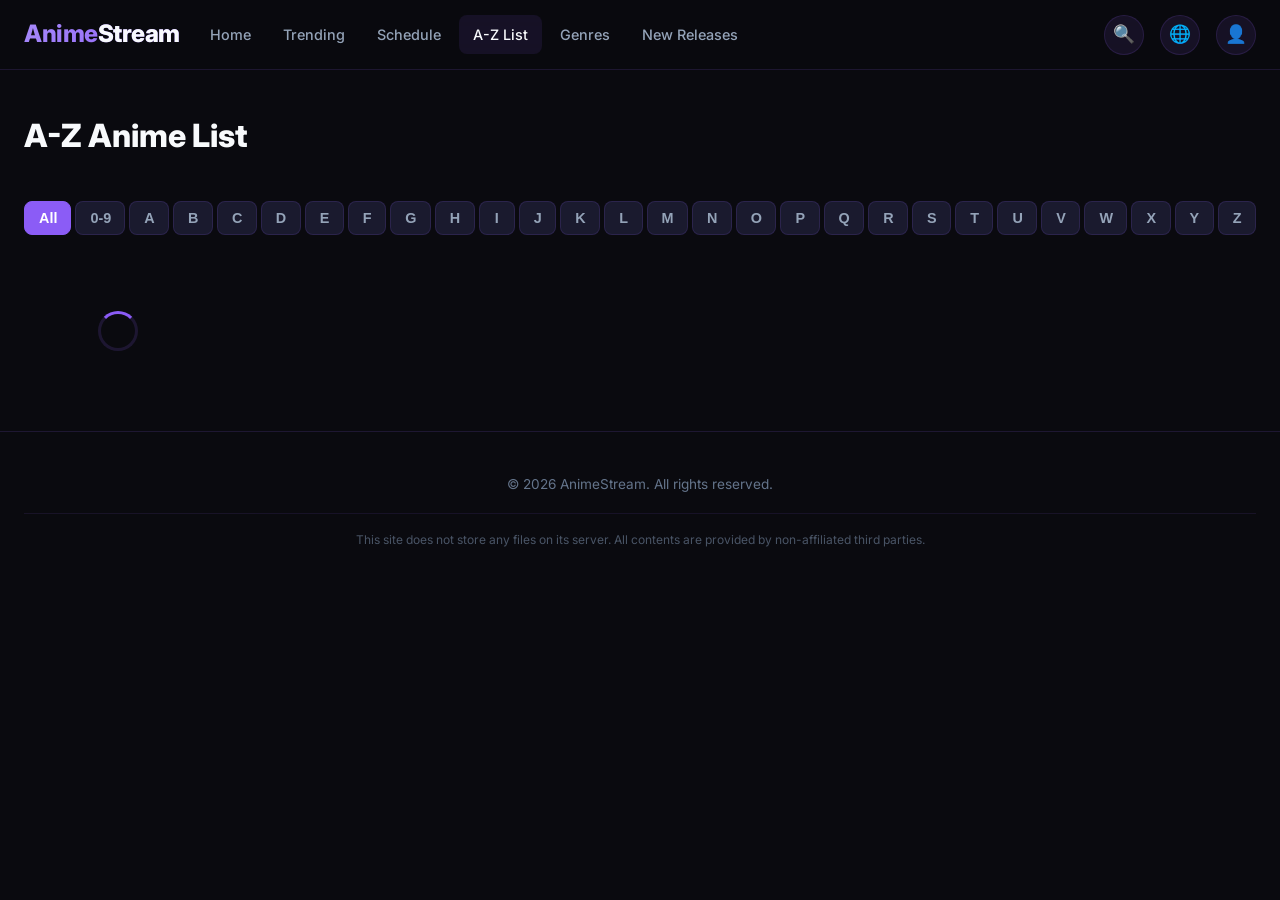
<file: az-list.html>
<!DOCTYPE html>
<html lang="en">
<head>
<meta charset="UTF-8">
<meta name="viewport" content="width=device-width, initial-scale=1.0, maximum-scale=1.0, user-scalable=no">
<meta name="description" content="Browse anime A-Z - Premium anime streaming">
<title>A-Z List - AnimeStream</title>
<link rel="preconnect" href="https://fonts.googleapis.com">
<link href="https://fonts.googleapis.com/css2?family=Inter:wght@400;500;600;700;800&display=swap" rel="stylesheet">
<style>

:root {
  --bg-primary: #0a0a0f;
  --bg-secondary: #12121a;
  --bg-card: #1a1a2e;
  --bg-glass: rgba(26, 26, 46, 0.7);
  --accent: #8b5cf6;
  --accent-light: #a78bfa;
  --accent-dark: #6d28d9;
  --text-primary: #f8fafc;
  --text-secondary: #94a3b8;
  --text-muted: #64748b;
  --border: rgba(139, 92, 246, 0.15);
  --border-hover: rgba(139, 92, 246, 0.3);
  --shadow-glow: 0 0 40px rgba(139, 92, 246, 0.15);
  --shadow-card: 0 8px 32px rgba(0, 0, 0, 0.4);
  --radius: 12px;
  --radius-sm: 8px;
  --transition: all 0.3s cubic-bezier(0.4, 0, 0.2, 1);
  --header-height: 70px;
}
* { margin: 0; padding: 0; box-sizing: border-box; }
html, body { overflow-x: hidden; max-width: 100%; background: var(--bg-primary); color: var(--text-primary); font-family: 'Inter', -apple-system, BlinkMacSystemFont, 'Segoe UI', sans-serif; line-height: 1.6; -webkit-font-smoothing: antialiased; }
body { min-height: 100vh; position: relative; }
::-webkit-scrollbar { width: 8px; }
::-webkit-scrollbar-track { background: var(--bg-primary); }
::-webkit-scrollbar-thumb { background: var(--accent-dark); border-radius: 4px; }
::-webkit-scrollbar-thumb:hover { background: var(--accent); }
.header { position: fixed; top: 0; left: 0; right: 0; height: var(--header-height); background: rgba(10, 10, 15, 0.85); backdrop-filter: blur(20px); -webkit-backdrop-filter: blur(20px); border-bottom: 1px solid var(--border); z-index: 1000; display: flex; align-items: center; justify-content: space-between; padding: 0 24px; transition: var(--transition); }
.header.scrolled { background: rgba(10, 10, 15, 0.95); box-shadow: 0 4px 30px rgba(0,0,0,0.3); }
.header-left, .header-right { display: flex; align-items: center; gap: 16px; }
.logo { font-size: 1.5rem; font-weight: 800; background: linear-gradient(135deg, var(--accent-light), var(--accent)); -webkit-background-clip: text; -webkit-text-fill-color: transparent; text-decoration: none; letter-spacing: -0.5px; }
.logo span { color: var(--text-primary); -webkit-text-fill-color: var(--text-primary); }
.hamburger { display: none; flex-direction: column; gap: 5px; cursor: pointer; padding: 8px; background: none; border: none; }
.hamburger span { display: block; width: 24px; height: 2px; background: var(--text-primary); border-radius: 2px; transition: var(--transition); }
.nav { display: flex; align-items: center; gap: 4px; }
.nav-item { position: relative; padding: 8px 14px; color: var(--text-secondary); text-decoration: none; font-size: 0.9rem; font-weight: 500; border-radius: var(--radius-sm); transition: var(--transition); cursor: pointer; background: none; border: none; white-space: nowrap; }
.nav-item:hover, .nav-item.active { color: var(--text-primary); background: rgba(139, 92, 246, 0.1); }
.mega-menu { position: absolute; top: calc(100% + 8px); left: 50%; transform: translateX(-50%) translateY(-10px); background: var(--bg-glass); backdrop-filter: blur(24px); border: 1px solid var(--border-hover); border-radius: var(--radius); padding: 20px; min-width: 320px; max-width: 90vw; opacity: 0; visibility: hidden; transition: all 0.25s ease; z-index: 1001; box-shadow: var(--shadow-glow); }
.nav-item:hover .mega-menu, .nav-item:focus-within .mega-menu { opacity: 1; visibility: visible; transform: translateX(-50%) translateY(0); }
.mega-menu-grid { display: grid; grid-template-columns: repeat(3, 1fr); gap: 8px; }
.mega-menu-item { padding: 8px 12px; color: var(--text-secondary); text-decoration: none; font-size: 0.85rem; border-radius: var(--radius-sm); transition: var(--transition); white-space: nowrap; overflow: hidden; text-overflow: ellipsis; }
.mega-menu-item:hover { background: rgba(139, 92, 246, 0.15); color: var(--text-primary); }
.mega-menu-title { font-size: 0.75rem; text-transform: uppercase; letter-spacing: 1px; color: var(--accent-light); margin-bottom: 12px; font-weight: 600; }
.header-btn { width: 40px; height: 40px; border-radius: 50%; background: rgba(139, 92, 246, 0.1); border: 1px solid var(--border); color: var(--text-primary); display: flex; align-items: center; justify-content: center; cursor: pointer; transition: var(--transition); font-size: 1.1rem; }
.header-btn:hover { background: rgba(139, 92, 246, 0.2); border-color: var(--accent); transform: scale(1.05); }
.lang-dropdown { position: relative; }
.lang-menu { position: absolute; top: calc(100% + 8px); right: 0; background: var(--bg-glass); backdrop-filter: blur(24px); border: 1px solid var(--border-hover); border-radius: var(--radius); padding: 8px; min-width: 120px; opacity: 0; visibility: hidden; transition: all 0.2s ease; z-index: 1001; }
.lang-dropdown:hover .lang-menu, .lang-dropdown:focus-within .lang-menu { opacity: 1; visibility: visible; }
.lang-option { display: block; width: 100%; padding: 8px 12px; color: var(--text-secondary); background: none; border: none; text-align: left; cursor: pointer; border-radius: var(--radius-sm); font-size: 0.9rem; transition: var(--transition); }
.lang-option:hover, .lang-option.active { background: rgba(139, 92, 246, 0.15); color: var(--text-primary); }
.sidebar-overlay { position: fixed; inset: 0; background: rgba(0,0,0,0.7); backdrop-filter: blur(8px); z-index: 2000; opacity: 0; visibility: hidden; transition: var(--transition); }
.sidebar-overlay.active { opacity: 1; visibility: visible; }
.sidebar { position: fixed; top: 0; left: 0; width: 280px; max-width: 85vw; height: 100vh; background: var(--bg-secondary); border-right: 1px solid var(--border); z-index: 2001; transform: translateX(-100%); transition: transform 0.3s ease; overflow-y: auto; padding: 24px; }
.sidebar.active { transform: translateX(0); }
.sidebar-close { position: absolute; top: 16px; right: 16px; width: 36px; height: 36px; border-radius: 50%; background: rgba(139, 92, 246, 0.1); border: 1px solid var(--border); color: var(--text-primary); display: flex; align-items: center; justify-content: center; cursor: pointer; font-size: 1.2rem; }
.sidebar-nav { margin-top: 48px; display: flex; flex-direction: column; gap: 4px; }
.sidebar-nav a { padding: 12px 16px; color: var(--text-secondary); text-decoration: none; border-radius: var(--radius-sm); font-weight: 500; transition: var(--transition); display: flex; align-items: center; gap: 12px; }
.sidebar-nav a:hover, .sidebar-nav a.active { background: rgba(139, 92, 246, 0.1); color: var(--text-primary); }
.sidebar-section { margin-top: 24px; padding-top: 24px; border-top: 1px solid var(--border); }
.sidebar-section-title { font-size: 0.75rem; text-transform: uppercase; letter-spacing: 1px; color: var(--accent-light); margin-bottom: 12px; font-weight: 600; }
.sidebar-grid { display: grid; grid-template-columns: repeat(2, 1fr); gap: 8px; }
.sidebar-grid a { padding: 8px 10px; color: var(--text-secondary); text-decoration: none; font-size: 0.85rem; border-radius: var(--radius-sm); transition: var(--transition); white-space: nowrap; overflow: hidden; text-overflow: ellipsis; }
.sidebar-grid a:hover { background: rgba(139, 92, 246, 0.15); color: var(--text-primary); }
.search-overlay { position: fixed; inset: 0; background: rgba(10, 10, 15, 0.95); backdrop-filter: blur(20px); z-index: 1500; opacity: 0; visibility: hidden; transition: var(--transition); display: flex; flex-direction: column; padding: 80px 24px 24px; }
.search-overlay.active { opacity: 1; visibility: visible; }
.search-container { max-width: 800px; width: 100%; margin: 0 auto; }
.search-input-wrap { position: relative; margin-bottom: 24px; }
.search-input { width: 100%; padding: 16px 24px 16px 56px; background: var(--bg-card); border: 2px solid var(--border); border-radius: var(--radius); color: var(--text-primary); font-size: 1.1rem; outline: none; transition: var(--transition); }
.search-input:focus { border-color: var(--accent); box-shadow: 0 0 20px rgba(139, 92, 246, 0.2); }
.search-input::placeholder { color: var(--text-muted); }
.search-icon { position: absolute; left: 20px; top: 50%; transform: translateY(-50%); color: var(--text-muted); font-size: 1.2rem; }
.search-filters { display: flex; gap: 12px; flex-wrap: wrap; margin-bottom: 24px; }
.search-filter { padding: 8px 16px; background: var(--bg-card); border: 1px solid var(--border); border-radius: 20px; color: var(--text-secondary); font-size: 0.85rem; cursor: pointer; transition: var(--transition); appearance: none; }
.search-filter:hover, .search-filter:focus { border-color: var(--accent); color: var(--text-primary); }
.search-results { display: grid; grid-template-columns: repeat(auto-fill, minmax(160px, 1fr)); gap: 16px; overflow-y: auto; max-height: calc(100vh - 280px); padding-right: 8px; }
.search-suggestions { background: var(--bg-card); border-radius: var(--radius); border: 1px solid var(--border); overflow: hidden; }
.suggestion-item { padding: 12px 20px; color: var(--text-secondary); cursor: pointer; transition: var(--transition); border-bottom: 1px solid var(--border); display: flex; align-items: center; gap: 12px; }
.suggestion-item:last-child { border-bottom: none; }
.suggestion-item:hover { background: rgba(139, 92, 246, 0.1); color: var(--text-primary); }
.auth-overlay { position: fixed; inset: 0; background: rgba(10, 10, 15, 0.85); backdrop-filter: blur(16px); z-index: 3000; opacity: 0; visibility: hidden; transition: var(--transition); display: flex; align-items: center; justify-content: center; padding: 24px; }
.auth-overlay.active { opacity: 1; visibility: visible; }
.auth-modal { background: var(--bg-glass); backdrop-filter: blur(24px); border: 1px solid var(--border-hover); border-radius: var(--radius); width: 100%; max-width: 420px; padding: 40px; position: relative; box-shadow: var(--shadow-glow); transform: scale(0.95); transition: transform 0.3s ease; }
.auth-overlay.active .auth-modal { transform: scale(1); }
.auth-close { position: absolute; top: 16px; right: 16px; width: 36px; height: 36px; border-radius: 50%; background: rgba(139, 92, 246, 0.1); border: 1px solid var(--border); color: var(--text-primary); display: flex; align-items: center; justify-content: center; cursor: pointer; font-size: 1.2rem; transition: var(--transition); }
.auth-close:hover { background: rgba(139, 92, 246, 0.2); transform: rotate(90deg); }
.auth-tabs { display: flex; gap: 8px; margin-bottom: 32px; border-bottom: 1px solid var(--border); }
.auth-tab { padding: 12px 20px; background: none; border: none; color: var(--text-muted); font-size: 1rem; font-weight: 600; cursor: pointer; transition: var(--transition); position: relative; }
.auth-tab.active { color: var(--accent-light); }
.auth-tab.active::after { content: ''; position: absolute; bottom: -1px; left: 0; right: 0; height: 2px; background: var(--accent); border-radius: 2px; }
.auth-form { display: none; flex-direction: column; gap: 16px; }
.auth-form.active { display: flex; }
.form-group { display: flex; flex-direction: column; gap: 6px; }
.form-label { font-size: 0.85rem; color: var(--text-secondary); font-weight: 500; }
.form-input { padding: 12px 16px; background: rgba(139, 92, 246, 0.05); border: 1px solid var(--border); border-radius: var(--radius-sm); color: var(--text-primary); font-size: 0.95rem; outline: none; transition: var(--transition); width: 100%; }
.form-input:focus { border-color: var(--accent); background: rgba(139, 92, 246, 0.1); box-shadow: 0 0 12px rgba(139, 92, 246, 0.1); }
.form-input::placeholder { color: var(--text-muted); }
.form-check { display: flex; align-items: center; gap: 8px; font-size: 0.85rem; color: var(--text-secondary); cursor: pointer; }
.form-check input { width: 18px; height: 18px; accent-color: var(--accent); cursor: pointer; }
.auth-btn { padding: 14px; background: linear-gradient(135deg, var(--accent), var(--accent-dark)); border: none; border-radius: var(--radius-sm); color: white; font-size: 1rem; font-weight: 600; cursor: pointer; transition: var(--transition); margin-top: 8px; }
.auth-btn:hover { transform: translateY(-2px); box-shadow: 0 8px 25px rgba(139, 92, 246, 0.3); }
.auth-btn:disabled { opacity: 0.6; cursor: not-allowed; transform: none; }
.auth-link { text-align: center; color: var(--text-muted); font-size: 0.9rem; }
.auth-link a { color: var(--accent-light); text-decoration: none; font-weight: 500; cursor: pointer; }
.auth-link a:hover { text-decoration: underline; }
.auth-divider { display: flex; align-items: center; gap: 16px; color: var(--text-muted); font-size: 0.85rem; margin: 8px 0; }
.auth-divider::before, .auth-divider::after { content: ''; flex: 1; height: 1px; background: var(--border); }
.social-btns { display: flex; gap: 12px; }
.social-btn { flex: 1; padding: 10px; background: var(--bg-card); border: 1px solid var(--border); border-radius: var(--radius-sm); color: var(--text-secondary); font-size: 1.2rem; cursor: pointer; transition: var(--transition); display: flex; align-items: center; justify-content: center; }
.social-btn:hover { border-color: var(--accent); color: var(--text-primary); background: rgba(139, 92, 246, 0.1); }
.anime-card { position: relative; border-radius: var(--radius-sm); overflow: hidden; background: var(--bg-card); cursor: pointer; transition: var(--transition); aspect-ratio: 2/3; display: block; text-decoration: none; }
.anime-card:hover { transform: translateY(-8px) scale(1.02); box-shadow: var(--shadow-glow); z-index: 10; }
.anime-card-img { width: 100%; height: 100%; object-fit: cover; transition: transform 0.5s ease; }
.anime-card:hover .anime-card-img { transform: scale(1.1); }
.anime-card-overlay { position: absolute; inset: 0; background: linear-gradient(to top, rgba(10,10,15,0.95) 0%, rgba(10,10,15,0.3) 50%, transparent 100%); display: flex; flex-direction: column; justify-content: flex-end; padding: 12px; opacity: 0; transition: opacity 0.3s ease; }
.anime-card:hover .anime-card-overlay { opacity: 1; }
.anime-card-badges { position: absolute; top: 8px; left: 8px; display: flex; flex-wrap: wrap; gap: 4px; z-index: 2; }
.badge { padding: 4px 8px; border-radius: 4px; font-size: 0.7rem; font-weight: 700; text-transform: uppercase; letter-spacing: 0.5px; }
.badge-score { background: rgba(234, 179, 8, 0.9); color: #000; }
.badge-ep { background: rgba(139, 92, 246, 0.9); color: white; }
.badge-hd { background: rgba(34, 197, 94, 0.9); color: white; }
.badge-type { background: rgba(59, 130, 246, 0.9); color: white; }
.anime-card-title { font-size: 0.85rem; font-weight: 600; color: var(--text-primary); line-height: 1.3; display: -webkit-box; -webkit-line-clamp: 2; -webkit-box-orient: vertical; overflow: hidden; }
.anime-card-meta { font-size: 0.75rem; color: var(--text-muted); margin-top: 4px; }
.section { padding: 40px 24px; max-width: 1400px; margin: 0 auto; }
.section-header { display: flex; align-items: center; justify-content: space-between; margin-bottom: 24px; }
.section-title { font-size: clamp(1.2rem, 2vw, 1.5rem); font-weight: 700; display: flex; align-items: center; gap: 12px; }
.section-title::before { content: ''; width: 4px; height: 24px; background: linear-gradient(to bottom, var(--accent), var(--accent-dark)); border-radius: 2px; }
.section-nav { display: flex; gap: 8px; }
.section-nav-btn { width: 36px; height: 36px; border-radius: 50%; background: var(--bg-card); border: 1px solid var(--border); color: var(--text-secondary); display: flex; align-items: center; justify-content: center; cursor: pointer; transition: var(--transition); font-size: 1rem; }
.section-nav-btn:hover { background: var(--accent); color: white; border-color: var(--accent); }
.slider-container { position: relative; overflow: hidden; }
.slider-track { display: flex; gap: 16px; transition: transform 0.5s cubic-bezier(0.4, 0, 0.2, 1); will-change: transform; }
.slider-item { flex: 0 0 auto; width: clamp(140px, 18vw, 200px); }
.skeleton { background: linear-gradient(90deg, var(--bg-card) 25%, var(--bg-secondary) 50%, var(--bg-card) 75%); background-size: 200% 100%; animation: skeleton 1.5s infinite; border-radius: var(--radius-sm); }
@keyframes skeleton { 0% { background-position: 200% 0; } 100% { background-position: -200% 0; } }
.skeleton-card { aspect-ratio: 2/3; width: 100%; }
.footer { padding: 40px 24px; border-top: 1px solid var(--border); text-align: center; max-width: 1400px; margin: 0 auto; }
.footer-text { color: var(--text-muted); font-size: 0.85rem; line-height: 1.8; }
.footer-disclaimer { margin-top: 16px; padding-top: 16px; border-top: 1px solid var(--border); font-size: 0.75rem; color: var(--text-muted); opacity: 0.7; }
.loading-spinner { width: 40px; height: 40px; border: 3px solid var(--border); border-top-color: var(--accent); border-radius: 50%; animation: spin 1s linear infinite; margin: 40px auto; }
@keyframes spin { to { transform: rotate(360deg); } }
.toast-container { position: fixed; bottom: 24px; right: 24px; z-index: 5000; display: flex; flex-direction: column; gap: 8px; }
.toast { padding: 12px 20px; background: var(--bg-glass); backdrop-filter: blur(16px); border: 1px solid var(--border-hover); border-radius: var(--radius-sm); color: var(--text-primary); font-size: 0.9rem; box-shadow: var(--shadow-card); animation: toastIn 0.3s ease; max-width: 320px; }
.toast.error { border-color: rgba(239, 68, 68, 0.5); }
.toast.success { border-color: rgba(34, 197, 94, 0.5); }
@keyframes toastIn { from { transform: translateX(100%); opacity: 0; } to { transform: translateX(0); opacity: 1; } }
@media (max-width: 1024px) { .nav { display: none; } .hamburger { display: flex; } .slider-item { width: clamp(130px, 22vw, 180px); } }
@media (max-width: 768px) { .header { padding: 0 16px; } .section { padding: 24px 16px; } .slider-item { width: clamp(120px, 28vw, 160px); gap: 12px; } .search-overlay { padding: 70px 16px 16px; } .auth-modal { padding: 24px; } .mega-menu-grid { grid-template-columns: repeat(2, 1fr); } .search-results { grid-template-columns: repeat(auto-fill, minmax(130px, 1fr)); } }
@media (max-width: 480px) { .slider-item { width: 130px; } .section-title { font-size: 1.1rem; } .search-results { grid-template-columns: repeat(2, 1fr); } }
@supports (padding: max(0px)) { .header { padding-left: max(24px, env(safe-area-inset-left)); padding-right: max(24px, env(safe-area-inset-right)); } }

.az-page { margin-top: var(--header-height); padding: 40px 24px; max-width: 1400px; margin-left: auto; margin-right: auto; }
.az-title { font-size: clamp(1.5rem, 3vw, 2rem); font-weight: 800; margin-bottom: 24px; }
.az-bar { display: flex; gap: 4px; margin-bottom: 32px; overflow-x: auto; padding-bottom: 4px; position: sticky; top: var(--header-height); background: var(--bg-primary); z-index: 100; padding-top: 16px; }
.az-letter { padding: 8px 14px; background: var(--bg-card); border: 1px solid var(--border); border-radius: var(--radius-sm); color: var(--text-secondary); font-size: 0.9rem; font-weight: 600; cursor: pointer; transition: var(--transition); white-space: nowrap; min-width: 36px; text-align: center; text-decoration: none; }
.az-letter:hover, .az-letter.active { background: var(--accent); border-color: var(--accent); color: white; }
.az-grid { display: grid; grid-template-columns: repeat(auto-fill, minmax(160px, 1fr)); gap: 20px; }
.az-loading { text-align: center; padding: 60px 24px; }
@media (max-width: 768px) { .az-page { padding: 24px 16px; } .az-grid { grid-template-columns: repeat(auto-fill, minmax(130px, 1fr)); gap: 12px; } .az-letter { padding: 6px 10px; font-size: 0.8rem; } }
@media (max-width: 480px) { .az-grid { grid-template-columns: repeat(2, 1fr); } }
</style>
<base target="_blank">
</head>
<body>
<div class="toast-container" id="toastContainer"></div>
<header class="header" id="header">
  <div class="header-left">
    <button class="hamburger" id="hamburger" aria-label="Menu"><span></span><span></span><span></span></button>
    <a href="index.html" class="logo">Anime<span>Stream</span></a>
    <nav class="nav" id="mainNav">
      <a href="index.html" class="nav-item" data-i18n="nav.home">Home</a>
      <a href="search.html?sort=trending" class="nav-item" data-i18n="nav.trending">Trending</a>
      <a href="schedule.html" class="nav-item" data-i18n="nav.schedule">Schedule</a>
      <a href="az-list.html" class="nav-item active" data-i18n="nav.az">A-Z List</a>
      <div class="nav-item" style="position:relative;"><span data-i18n="nav.genres">Genres</span><div class="mega-menu"><div class="mega-menu-title" data-i18n="menu.genres">Genres</div><div class="mega-menu-grid" id="genresGrid"></div></div></div>
      <a href="search.html?sort=new" class="nav-item" data-i18n="nav.new">New Releases</a>
    </nav>
  </div>
  <div class="header-right">
    <button class="header-btn" id="searchBtn" aria-label="Search">&#128269;</button>
    <div class="lang-dropdown">
      <button class="header-btn" id="langBtn" aria-label="Language">&#127760;</button>
      <div class="lang-menu">
        <button class="lang-option active" data-lang="en">English</button>
        <button class="lang-option" data-lang="jp">Japanese</button>
        <button class="lang-option" data-lang="bn">Bengali</button>
      </div>
    </div>
    <button class="header-btn" id="profileBtn" aria-label="Profile">&#128100;</button>
  </div>
</header>
<div class="sidebar-overlay" id="sidebarOverlay"></div>
<aside class="sidebar" id="sidebar">
  <button class="sidebar-close" id="sidebarClose">&times;</button>
  <a href="index.html" class="logo" style="font-size:1.3rem;">Anime<span>Stream</span></a>
  <nav class="sidebar-nav">
    <a href="index.html"><span>&#127968;</span> <span data-i18n="nav.home">Home</span></a>
    <a href="search.html?sort=trending"><span>&#128293;</span> <span data-i18n="nav.trending">Trending</span></a>
    <a href="schedule.html"><span>&#128197;</span> <span data-i18n="nav.schedule">Schedule</span></a>
    <a href="az-list.html" class="active"><span>&#128218;</span> <span data-i18n="nav.az">A-Z List</span></a>
    <a href="profile.html"><span>&#128100;</span> <span data-i18n="nav.profile">Profile</span></a>
  </nav>
  <div class="sidebar-section"><div class="sidebar-section-title" data-i18n="menu.genres">Genres</div><div class="sidebar-grid" id="sidebarGenres"></div></div>
</aside>
<div class="search-overlay" id="searchOverlay">
  <div class="search-container">
    <div class="search-input-wrap"><span class="search-icon">&#128269;</span><input type="text" class="search-input" id="searchInput" placeholder="Search anime..." data-i18n-placeholder="search.placeholder"></div>
    <div class="search-filters">
      <select class="search-filter" id="searchGenre"><option value="">All Genres</option></select>
      <select class="search-filter" id="searchType"><option value="">All Types</option><option value="tv">TV</option><option value="movie">Movie</option><option value="ova">OVA</option><option value="ona">ONA</option><option value="special">Special</option></select>
    </div>
    <div class="search-results" id="searchResults"></div>
  </div>
</div>
<div class="auth-overlay" id="authOverlay">
  <div class="auth-modal">
    <button class="auth-close" id="authClose">&times;</button>
    <div class="auth-tabs">
      <button class="auth-tab active" data-tab="login" data-i18n="auth.login">Login</button>
      <button class="auth-tab" data-tab="signup" data-i18n="auth.signup">Sign Up</button>
    </div>
    <form class="auth-form active" id="loginForm">
      <div class="form-group"><label class="form-label" data-i18n="auth.email">Email / Username</label><input type="text" class="form-input" id="loginEmail" required></div>
      <div class="form-group"><label class="form-label" data-i18n="auth.password">Password</label><input type="password" class="form-input" id="loginPassword" required></div>
      <button type="submit" class="auth-btn" id="loginBtn" data-i18n="auth.loginBtn">Login</button>
    </form>
    <form class="auth-form" id="signupForm">
      <div class="form-group"><label class="form-label" data-i18n="auth.name">Full Name</label><input type="text" class="form-input" id="signupName" required></div>
      <div class="form-group"><label class="form-label" data-i18n="auth.username">Username</label><input type="text" class="form-input" id="signupUsername" required></div>
      <div class="form-group"><label class="form-label" data-i18n="auth.email">Email</label><input type="email" class="form-input" id="signupEmail" required></div>
      <div class="form-group"><label class="form-label" data-i18n="auth.password">Password</label><input type="password" class="form-input" id="signupPassword" required minlength="6"></div>
      <button type="submit" class="auth-btn" id="signupBtn" data-i18n="auth.signupBtn">Sign Up</button>
      <div class="auth-link" data-i18n="auth.haveAccount">Already have an account? <a href="#" id="switchToLogin">Login</a></div>
    </form>
  </div>
</div>

<div class="az-page">
  <h1 class="az-title">A-Z Anime List</h1>
  <div class="az-bar" id="azBar">
    <button class="az-letter active" data-letter="all">All</button>
    <button class="az-letter" data-letter="0-9">0-9</button>
    <button class="az-letter" data-letter="a">A</button>
    <button class="az-letter" data-letter="b">B</button>
    <button class="az-letter" data-letter="c">C</button>
    <button class="az-letter" data-letter="d">D</button>
    <button class="az-letter" data-letter="e">E</button>
    <button class="az-letter" data-letter="f">F</button>
    <button class="az-letter" data-letter="g">G</button>
    <button class="az-letter" data-letter="h">H</button>
    <button class="az-letter" data-letter="i">I</button>
    <button class="az-letter" data-letter="j">J</button>
    <button class="az-letter" data-letter="k">K</button>
    <button class="az-letter" data-letter="l">L</button>
    <button class="az-letter" data-letter="m">M</button>
    <button class="az-letter" data-letter="n">N</button>
    <button class="az-letter" data-letter="o">O</button>
    <button class="az-letter" data-letter="p">P</button>
    <button class="az-letter" data-letter="q">Q</button>
    <button class="az-letter" data-letter="r">R</button>
    <button class="az-letter" data-letter="s">S</button>
    <button class="az-letter" data-letter="t">T</button>
    <button class="az-letter" data-letter="u">U</button>
    <button class="az-letter" data-letter="v">V</button>
    <button class="az-letter" data-letter="w">W</button>
    <button class="az-letter" data-letter="x">X</button>
    <button class="az-letter" data-letter="y">Y</button>
    <button class="az-letter" data-letter="z">Z</button>
  </div>
  <div class="az-grid" id="azGrid">
    <div class="loading-spinner"></div>
  </div>
</div>

<footer class="footer">
  <div class="footer-text"><p>&copy; 2026 AnimeStream. All rights reserved.</p></div>
  <div class="footer-disclaimer">This site does not store any files on its server. All contents are provided by non-affiliated third parties.</div>
</footer>

<script>

(function() {
  'use strict';
  const API_BASE = 'https://api.jikan.moe/v4';
  const CACHE_TTL = 5 * 60 * 1000;
  let currentLang = localStorage.getItem('lang') || 'en';
  let currentUser = JSON.parse(localStorage.getItem('user') || 'null');
  let abortControllers = new Map();

  const i18n = {
    en: {
      'nav.home':'Home','nav.trending':'Trending','nav.schedule':'Schedule','nav.az':'A-Z List','nav.genres':'Genres','nav.types':'Types','nav.status':'Status','nav.new':'New Releases','nav.profile':'Profile','menu.genres':'Genres','menu.types':'Types','menu.status':'Status','status.airing':'Airing','status.completed':'Completed','status.upcoming':'Upcoming','auth.login':'Login','auth.signup':'Sign Up','auth.email':'Email / Username','auth.password':'Password','auth.remember':'Remember me','auth.forgot':'Forgot password?','auth.loginBtn':'Login','auth.or':'or','auth.name':'Full Name','auth.username':'Username','auth.confirm':'Confirm Password','auth.terms':'I agree to Terms & Conditions','auth.signupBtn':'Sign Up','auth.haveAccount':'Already have an account?','search.placeholder':'Search anime...','toast.welcome':'Welcome back!','toast.error':'Something went wrong','toast.searching':'Searching...'
    },
    jp: {
      'nav.home':'ホーム','nav.trending':'トレンド','nav.schedule':'スケジュール','nav.az':'A-Z一覧','nav.genres':'ジャンル','nav.types':'タイプ','nav.status':'状態','nav.new':'新リリース','nav.profile':'プロフィール','menu.genres':'ジャンル','menu.types':'タイプ','menu.status':'状態','status.airing':'放送中','status.completed':'完了','status.upcoming':'近日公開','auth.login':'ログイン','auth.signup':'新規登録','auth.email':'メール/ユーザー名','auth.password':'パスワード','auth.remember':'remember me','auth.forgot':'パスワードを忘れた?','auth.loginBtn':'ログイン','auth.or':'または','auth.name':'氏名','auth.username':'ユーザー名','auth.confirm':'パスワード確認','auth.terms':'利用規約に同意する','auth.signupBtn':'登録','auth.haveAccount':'アカウントをお持ちですか?','search.placeholder':'アニメを検索...','toast.welcome':'お帰りなさい!','toast.error':'エラーが発生しました','toast.searching':'検索中...'
    },
    bn: {
      'nav.home':'হোম','nav.trending':'ট্রেন্ডিং','nav.schedule':'সchedule','nav.az':'A-Z তালিকা','nav.genres':'জেনার','nav.types':'টাইপ','nav.status':'স্ট্যাটাস','nav.new':'নতুন রিলিজ','nav.profile':'প্রোফাইল','menu.genres':'জেনার','menu.types':'টাইপ','menu.status':'স্ট্যাটাস','status.airing':'প্রচারিত','status.completed':'সম্পন্ন','status.upcoming':'আসন্ন','auth.login':'লগইন','auth.signup':'সাইন আপ','auth.email':'ইমেইল / ইউজারনেম','auth.password':'পাসওয়ার্ড','auth.remember':'মনে রাখুন','auth.forgot':'পাসওয়ার্ড ভুলে গেছেন?','auth.loginBtn':'লগইন','auth.or':'অথবা','auth.name':'পুরো নাম','auth.username':'ইউজারনেম','auth.confirm':'পাসওয়ার্ড নিশ্চিত করুন','auth.terms':'আমি শর্তাবলীতে সম্মত','auth.signupBtn':'সাইন আপ','auth.haveAccount':'ইতিমধ্যে অ্যাকাউন্ট আছে?','search.placeholder':'অ্যানিমে অনুসন্ধান করুন...','toast.welcome':'স্বাগতম!','toast.error':'কিছু ভুল হয়েছে','toast.searching':'অনুসন্ধান করা হচ্ছে...'
    }
  };

  window.App = {
    t(key) { return (i18n[currentLang] && i18n[currentLang][key]) || i18n.en[key] || key; },
    updateI18n() {
      document.querySelectorAll('[data-i18n]').forEach(el => {
        const key = el.getAttribute('data-i18n');
        if (i18n[currentLang] && i18n[currentLang][key]) el.textContent = i18n[currentLang][key];
      });
      document.querySelectorAll('[data-i18n-placeholder]').forEach(el => {
        const key = el.getAttribute('data-i18n-placeholder');
        if (i18n[currentLang] && i18n[currentLang][key]) el.placeholder = i18n[currentLang][key];
      });
    },
    showToast(msg, type='info') {
      const container = document.getElementById('toastContainer');
      if (!container) return;
      const toast = document.createElement('div');
      toast.className = 'toast ' + type;
      toast.textContent = msg;
      container.appendChild(toast);
      setTimeout(() => toast.remove(), 4000);
    },
    debounce(fn, ms) {
      let timer;
      return (...args) => { clearTimeout(timer); timer = setTimeout(() => fn(...args), ms); };
    },
    async fetchWithRetry(url, options={}, retries=3, timeout=10000) {
      const controller = new AbortController();
      const id = Math.random().toString(36);
      abortControllers.set(id, controller);
      const timer = setTimeout(() => controller.abort(), timeout);
      try {
        const res = await fetch(url, { ...options, signal: controller.signal });
        clearTimeout(timer);
        abortControllers.delete(id);
        if (!res.ok) throw new Error('HTTP ' + res.status);
        return await res.json();
      } catch (err) {
        clearTimeout(timer);
        abortControllers.delete(id);
        if (retries > 0 && err.name !== 'AbortError') {
          await new Promise(r => setTimeout(r, 1000));
          return this.fetchWithRetry(url, options, retries - 1, timeout);
        }
        throw err;
      }
    },
    getCache(key) {
      try { const item = JSON.parse(localStorage.getItem('cache_' + key)); if (item && Date.now() - item.ts < CACHE_TTL) return item.data; } catch(e) {}
      return null;
    },
    setCache(key, data) {
      try { localStorage.setItem('cache_' + key, JSON.stringify({ ts: Date.now(), data })); } catch(e) {}
    },
    escapeHtml(str) {
      if (!str) return '';
      return str.replace(/[&<>"']/g, m => ({'&':'&amp;','<':'&lt;','>':'&gt;','"':'&quot;,"''':"&#39;"})[m]);
    },
    async fetchAnime(endpoint, cacheKey) {
      const cached = this.getCache(cacheKey);
      if (cached) return cached;
      try {
        const data = await this.fetchWithRetry(API_BASE + endpoint);
        if (data && data.data) { this.setCache(cacheKey, data.data); return data.data; }
        return [];
      } catch (err) { console.error('API Error:', err); return []; }
    },
    createAnimeCard(anime) {
      const img = anime.images?.jpg?.image_url || '';
      const title = this.escapeHtml(anime.title_english || anime.title);
      const score = anime.score ? anime.score.toFixed(1) : '';
      const episodes = anime.episodes || '?';
      const type = anime.type || 'TV';
      return '<div class="widget-card"><a href="anime.html?id=' + anime.mal_id + '" class="anime-card" title="' + title + '"><div class="anime-card-badges">' + (score?'<span class="badge badge-score">★ ' + score + '</span>':'') + '<span class="badge badge-ep">' + episodes + ' EPS</span><span class="badge badge-hd">HD</span><span class="badge badge-type">' + type + '</span></div><img class="anime-card-img" src="' + this.escapeHtml(img) + '" alt="' + title + '" loading="lazy"><div class="anime-card-overlay"><div class="anime-card-title">' + title + '</div><div class="anime-card-meta">' + type + ' • ' + (anime.status || 'Unknown') + '</div></div></a></div>';
    },
    createSkeletons(count) {
      return Array(count).fill(0).map(() => '<div class="widget-card"><div class="anime-card"><div class="skeleton skeleton-card"></div></div></div>').join('');
    },
    initSlider(id, track) {
      const cards = track.querySelectorAll('.widget-card');
      if (!cards.length) return;
      let currentIndex = 0;
      const cardWidth = cards[0].offsetWidth + 16;
      const visibleCount = Math.max(1, Math.floor(track.parentElement.offsetWidth / cardWidth));
      const maxIndex = Math.max(0, cards.length - visibleCount);
      const slider = { track, currentIndex, cardWidth, visibleCount, maxIndex, cards };
      function update() { slider.track.style.transform = 'translateX(-' + (slider.currentIndex * slider.cardWidth) + 'px)'; }
      function next() { slider.currentIndex = Math.min(slider.currentIndex + slider.visibleCount, slider.maxIndex); update(); }
      function prev() { slider.currentIndex = Math.max(slider.currentIndex - slider.visibleCount, 0); update(); }
      const widgetEl = document.getElementById('widget-' + id);
      if (widgetEl) {
        widgetEl.querySelector('.widget-next')?.addEventListener('click', next);
        widgetEl.querySelector('.widget-prev')?.addEventListener('click', prev);
      }
      let isDown = false, startX, scrollLeft;
      track.parentElement.addEventListener('mousedown', e => { isDown = true; startX = e.pageX - track.parentElement.offsetLeft; scrollLeft = track.parentElement.scrollLeft; });
      track.parentElement.addEventListener('mouseleave', () => isDown = false);
      track.parentElement.addEventListener('mouseup', () => isDown = false);
      track.parentElement.addEventListener('mousemove', e => { if (!isDown) return; e.preventDefault(); const x = e.pageX - track.parentElement.offsetLeft; const walk = (x - startX) * 2; track.parentElement.scrollLeft = scrollLeft - walk; });
      let touchStartX = 0;
      track.parentElement.addEventListener('touchstart', e => { touchStartX = e.changedTouches[0].screenX; }, { passive: true });
      track.parentElement.addEventListener('touchend', e => { const diff = touchStartX - e.changedTouches[0].screenX; if (Math.abs(diff) > 50) diff > 0 ? next() : prev(); }, { passive: true });
      track.parentElement.addEventListener('wheel', e => { if (Math.abs(e.deltaX) > Math.abs(e.deltaY)) return; e.preventDefault(); if (e.deltaY > 0) next(); else prev(); }, { passive: false });
      return slider;
    },
    async loadGenres() {
      let genres = this.getCache('genres');
      if (!genres) { try { const data = await this.fetchWithRetry(API_BASE + '/genres/anime'); genres = data.data || []; this.setCache('genres', genres); } catch (err) { genres = []; } }
      const grid = document.getElementById('genresGrid');
      const sidebarGrid = document.getElementById('sidebarGenres');
      const searchGenre = document.getElementById('searchGenre');
      if (grid) grid.innerHTML = genres.map(g => '<a href="search.html?genre=' + g.mal_id + '" class="mega-menu-item">' + this.escapeHtml(g.name) + '</a>').join('');
      if (sidebarGrid) sidebarGrid.innerHTML = genres.slice(0, 20).map(g => '<a href="search.html?genre=' + g.mal_id + '">' + this.escapeHtml(g.name) + '</a>').join('');
      if (searchGenre) genres.forEach(g => { const opt = document.createElement('option'); opt.value = g.mal_id; opt.textContent = g.name; searchGenre.appendChild(opt); });
    },
    openSearch() { document.getElementById('searchOverlay').classList.add('active'); document.getElementById('searchInput').focus(); document.body.style.overflow = 'hidden'; },
    closeSearch() { document.getElementById('searchOverlay').classList.remove('active'); document.body.style.overflow = ''; },
    openAuth() {
      if (currentUser) { window.location.href = 'profile.html'; return; }
      document.getElementById('authOverlay').classList.add('active'); document.body.style.overflow = 'hidden';
    },
    closeAuth() { document.getElementById('authOverlay').classList.remove('active'); document.body.style.overflow = ''; },
    switchAuthTab(tab) {
      document.querySelectorAll('.auth-tab').forEach(t => t.classList.toggle('active', t.dataset.tab === tab));
      document.querySelectorAll('.auth-form').forEach(f => f.classList.toggle('active', f.id === tab + 'Form'));
    },
    updateProfileBtn() {
      const btn = document.getElementById('profileBtn');
      if (btn) btn.innerHTML = currentUser && currentUser.avatar ? '<img src="' + currentUser.avatar + '" style="width:100%;height:100%;border-radius:50%;object-fit:cover;">' : '&#128100;';
    },
    initCommon() {
      this.updateI18n();
      this.updateProfileBtn();
      this.loadGenres();
      document.getElementById('hamburger')?.addEventListener('click', () => { document.getElementById('sidebar').classList.add('active'); document.getElementById('sidebarOverlay').classList.add('active'); });
      document.getElementById('sidebarClose')?.addEventListener('click', () => { document.getElementById('sidebar').classList.remove('active'); document.getElementById('sidebarOverlay').classList.remove('active'); });
      document.getElementById('sidebarOverlay')?.addEventListener('click', () => { document.getElementById('sidebar').classList.remove('active'); document.getElementById('sidebarOverlay').classList.remove('active'); });
      document.getElementById('searchBtn')?.addEventListener('click', () => this.openSearch());
      document.getElementById('searchOverlay')?.addEventListener('click', e => { if (e.target === e.currentTarget) this.closeSearch(); });
      document.getElementById('profileBtn')?.addEventListener('click', () => this.openAuth());
      document.getElementById('authClose')?.addEventListener('click', () => this.closeAuth());
      document.getElementById('authOverlay')?.addEventListener('click', e => { if (e.target === e.currentTarget) this.closeAuth(); });
      document.querySelectorAll('.auth-tab').forEach(tab => tab.addEventListener('click', () => this.switchAuthTab(tab.dataset.tab)));
      document.getElementById('switchToLogin')?.addEventListener('click', e => { e.preventDefault(); this.switchAuthTab('login'); });
      document.querySelectorAll('.lang-option').forEach(btn => btn.addEventListener('click', () => {
        currentLang = btn.dataset.lang; localStorage.setItem('lang', currentLang);
        document.querySelectorAll('.lang-option').forEach(b => b.classList.toggle('active', b === btn));
        this.updateI18n(); this.showToast('Language: ' + currentLang.toUpperCase(), 'success');
      }));
      window.addEventListener('scroll', () => document.getElementById('header')?.classList.toggle('scrolled', window.scrollY > 50));
      document.addEventListener('keydown', e => {
        if (e.key === 'Escape') { this.closeSearch(); this.closeAuth(); document.getElementById('sidebar')?.classList.remove('active'); document.getElementById('sidebarOverlay')?.classList.remove('active'); }
        if (e.key === '/' && !e.ctrlKey && !e.metaKey) { e.preventDefault(); this.openSearch(); }
      });
      document.getElementById('loginForm')?.addEventListener('submit', e => {
        e.preventDefault(); const btn = document.getElementById('loginBtn'); btn.disabled = true;
        const email = document.getElementById('loginEmail').value;
        const user = { id: 'demo', name: 'Demo User', email: email, username: email.split('@')[0], avatar: '' };
        currentUser = user; localStorage.setItem('user', JSON.stringify(user));
        this.showToast(this.t('toast.welcome'), 'success'); this.closeAuth(); this.updateProfileBtn();
        btn.disabled = false;
      });
      document.getElementById('signupForm')?.addEventListener('submit', e => {
        e.preventDefault(); const btn = document.getElementById('signupBtn'); btn.disabled = true;
        const name = document.getElementById('signupName').value;
        const username = document.getElementById('signupUsername').value;
        const email = document.getElementById('signupEmail').value;
        if (document.getElementById('signupPassword').value !== document.getElementById('signupConfirm').value) {
          this.showToast('Passwords do not match', 'error'); btn.disabled = false; return;
        }
        const user = { id: 'demo', name, username, email, avatar: '' };
        currentUser = user; localStorage.setItem('user', JSON.stringify(user));
        this.showToast('Account created!', 'success'); this.closeAuth(); this.updateProfileBtn();
        btn.disabled = false;
      });
    }
  };
})();

(function() {
  const App = window.App;
  let currentLetter = 'all';
  let currentPage = 1;
  let isLoading = false;

  async function loadAZ(letter, page) {
    if (isLoading) return;
    isLoading = true;
    currentLetter = letter;
    currentPage = page;
    const grid = document.getElementById('azGrid');
    if (page === 1) grid.innerHTML = '<div class="loading-spinner"></div>';

    document.querySelectorAll('.az-letter').forEach(l => l.classList.toggle('active', l.dataset.letter === letter));

    try {
      let url = 'https://api.jikan.moe/v4/anime?limit=24&page=' + page + '&order_by=title&sort=asc&sfw=true';
      if (letter !== 'all') {
        if (letter === '0-9') url += '&letter=0';
        else url += '&letter=' + letter;
      }
      const data = await App.fetchWithRetry(url);
      const list = data.data || [];
      if (!list.length && page === 1) {
        grid.innerHTML = '<div class="az-loading" style="grid-column:1/-1;"><div style="font-size:3rem;margin-bottom:16px;">&#128218;</div><div style="font-size:1.2rem;font-weight:700;margin-bottom:8px;">No anime found</div><div>Try a different letter</div></div>';
        isLoading = false;
        return;
      }
      const html = list.map(a => App.createAnimeCard(a)).join('');
      if (page === 1) grid.innerHTML = html;
      else grid.insertAdjacentHTML('beforeend', html);

      // Infinite scroll
      if (data.pagination?.has_next_page) {
        setupInfiniteScroll();
      }
    } catch (err) {
      if (page === 1) grid.innerHTML = '<div class="az-loading" style="grid-column:1/-1;">Failed to load. Please try again.</div>';
    }
    isLoading = false;
  }

  let scrollObserver;
  function setupInfiniteScroll() {
    if (scrollObserver) scrollObserver.disconnect();
    const sentinel = document.createElement('div');
    sentinel.style.height = '20px';
    sentinel.id = 'scrollSentinel';
    document.getElementById('azGrid').appendChild(sentinel);
    scrollObserver = new IntersectionObserver(entries => {
      if (entries[0].isIntersecting && !isLoading) {
        loadAZ(currentLetter, currentPage + 1);
      }
    }, { rootMargin: '200px' });
    scrollObserver.observe(sentinel);
  }

  document.querySelectorAll('.az-letter').forEach(btn => {
    btn.addEventListener('click', () => {
      if (scrollObserver) scrollObserver.disconnect();
      loadAZ(btn.dataset.letter, 1);
    });
  });

  async function performLiveSearch() {
    const query = document.getElementById('searchInput').value.trim();
    const genre = document.getElementById('searchGenre').value;
    const type = document.getElementById('searchType').value;
    const results = document.getElementById('searchResults');
    if (!query && !genre && !type) { results.innerHTML = ''; return; }
    let url = 'https://api.jikan.moe/v4/anime?limit=24&sfw=true';
    if (query) url += '&q=' + encodeURIComponent(query);
    if (genre) url += '&genres=' + genre;
    if (type) url += '&type=' + type;
    try {
      const data = await App.fetchWithRetry(url);
      const list = data.data || [];
      if (!list.length) { results.innerHTML = '<div style="color:var(--text-muted);text-align:center;padding:40px;">No results</div>'; return; }
      results.innerHTML = list.map(a => App.createAnimeCard(a)).join('');
    } catch (err) { results.innerHTML = '<div style="color:var(--text-muted);text-align:center;padding:40px;">Search failed</div>'; }
  }

  document.getElementById('searchInput').addEventListener('input', App.debounce(performLiveSearch, 400));
  document.getElementById('searchGenre').addEventListener('change', performLiveSearch);
  document.getElementById('searchType').addEventListener('change', performLiveSearch);

  function init() { App.initCommon(); loadAZ('all', 1); }
  if (document.readyState === 'loading') document.addEventListener('DOMContentLoaded', init); else init();
})();
</script>
</body>
</html>
</file>
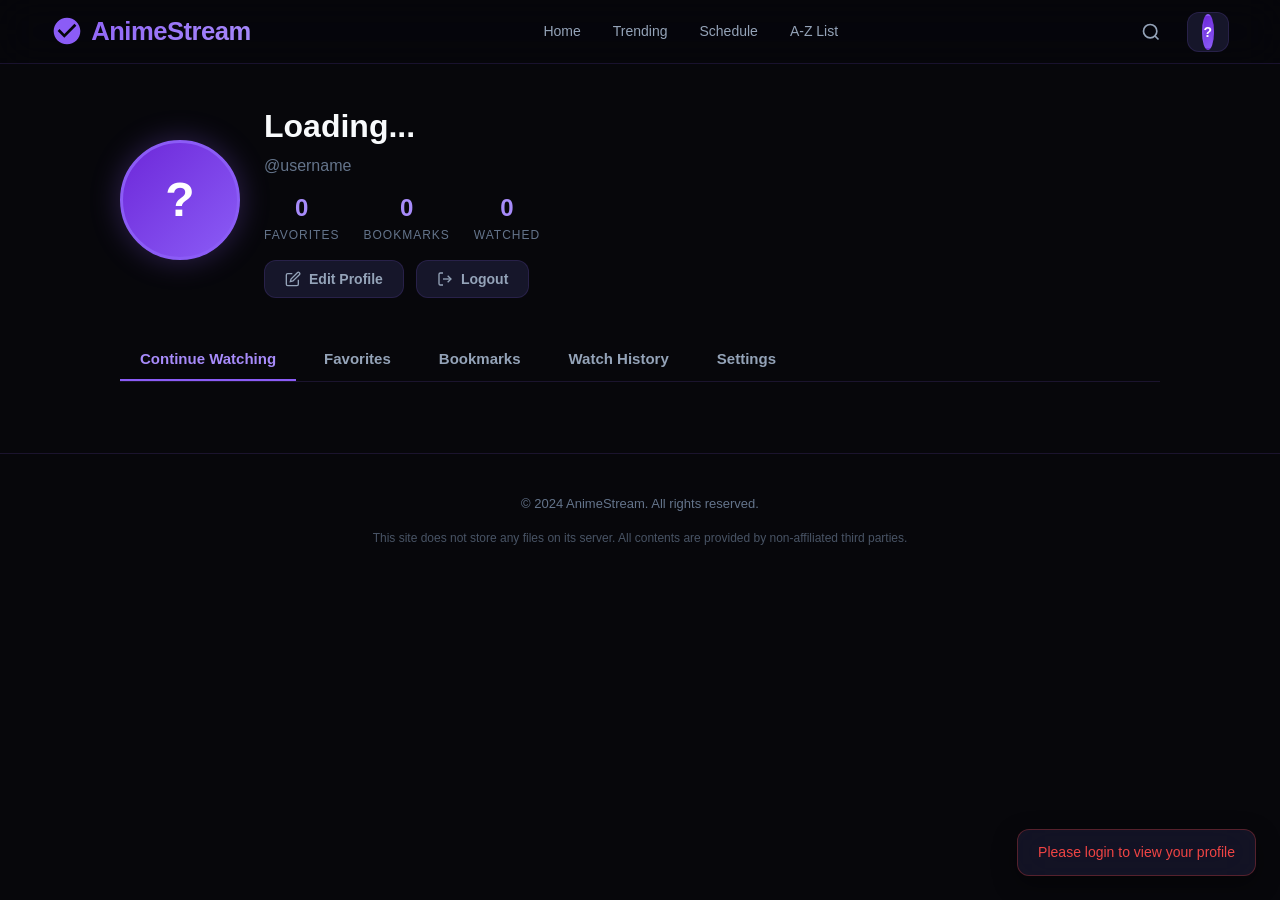
<file: profile.html>
<!DOCTYPE html>
<html lang="en">
<head>
<meta charset="UTF-8">
<meta name="viewport" content="width=device-width, initial-scale=1.0, maximum-scale=1.0, user-scalable=no">
<meta name="description" content="Your AnimeStream profile, favorites, bookmarks, and watch history.">
<title>Profile - AnimeStream</title>
<style>
*,*::before,*::after{margin:0;padding:0;box-sizing:border-box}
:root{
  --bg-primary:#07070b;--bg-secondary:#0f0f1a;--bg-card:#16162a;--bg-glass:rgba(22,22,42,0.85);
  --accent:#8b5cf6;--accent-glow:#a78bfa;--accent-dim:#6d28d9;
  --text-primary:#f8fafc;--text-secondary:#94a3b8;--text-muted:#64748b;
  --border:rgba(139,92,246,0.15);--border-glow:rgba(139,92,246,0.4);
  --success:#22c55e;--error:#ef4444;
  --radius-sm:8px;--radius-md:12px;--radius-lg:16px;--radius-xl:24px;
  --shadow-sm:0 2px 8px rgba(0,0,0,0.3);--shadow-md:0 8px 24px rgba(0,0,0,0.4);--shadow-lg:0 16px 48px rgba(0,0,0,0.5);
  --transition-fast:0.15s ease;--transition-base:0.3s ease;--transition-slow:0.5s ease;
  --header-height:64px;
}
html,body{overflow-x:hidden;max-width:100%;min-height:100dvh}
body{font-family:-apple-system,BlinkMacSystemFont,'Segoe UI',Roboto,'Helvetica Neue',Arial,sans-serif;background:var(--bg-primary);color:var(--text-primary);line-height:1.5;-webkit-font-smoothing:antialiased}
a{color:inherit;text-decoration:none}
button{border:none;background:none;cursor:pointer;font-family:inherit;color:inherit}
img{max-width:100%;display:block}
ul{list-style:none}
input,textarea{font-family:inherit;color:inherit;outline:none}
::-webkit-scrollbar{width:6px;height:6px}
::-webkit-scrollbar-track{background:var(--bg-primary)}
::-webkit-scrollbar-thumb{background:var(--accent-dim);border-radius:3px}

/* Header */
.header{position:fixed;top:0;left:0;right:0;height:var(--header-height);background:rgba(7,7,11,0.85);backdrop-filter:blur(20px) saturate(180%);-webkit-backdrop-filter:blur(20px) saturate(180%);border-bottom:1px solid var(--border);z-index:1000;display:flex;align-items:center;justify-content:space-between;padding:0 4vw;transition:background var(--transition-base),box-shadow var(--transition-base)}
.header.scrolled{background:rgba(7,7,11,0.95);box-shadow:var(--shadow-md)}
.header-left,.header-right{display:flex;align-items:center;gap:16px}
.logo{font-size:clamp(1.2rem,2vw,1.6rem);font-weight:800;background:linear-gradient(135deg,var(--accent),var(--accent-glow));-webkit-background-clip:text;-webkit-text-fill-color:transparent;background-clip:text;letter-spacing:-0.5px;display:flex;align-items:center;gap:8px}
.logo-icon{width:32px;height:32px;fill:var(--accent)}
.menu-toggle{width:40px;height:40px;display:flex;flex-direction:column;justify-content:center;align-items:center;gap:5px;border-radius:var(--radius-sm);transition:background var(--transition-fast)}
.menu-toggle:hover{background:rgba(139,92,246,0.1)}
.menu-toggle span{display:block;width:20px;height:2px;background:var(--text-primary);border-radius:1px;transition:transform var(--transition-fast),opacity var(--transition-fast)}
.menu-toggle.active span:nth-child(1){transform:translateY(7px) rotate(45deg)}
.menu-toggle.active span:nth-child(2){opacity:0}
.menu-toggle.active span:nth-child(3){transform:translateY(-7px) rotate(-45deg)}
.header-btn{width:40px;height:40px;display:flex;align-items:center;justify-content:center;border-radius:50%;transition:background var(--transition-fast),transform var(--transition-fast);position:relative}
.header-btn:hover{background:rgba(139,92,246,0.15);transform:scale(1.05)}
.header-btn svg{width:20px;height:20px;stroke:var(--text-secondary);fill:none;stroke-width:2}
.header-btn:hover svg{stroke:var(--accent-glow)}
.profile-btn img,.profile-btn .avatar-placeholder{width:36px;height:36px;border-radius:50%;object-fit:cover;border:2px solid var(--border);transition:border-color var(--transition-fast)}
.profile-btn:hover img,.profile-btn:hover .avatar-placeholder{border-color:var(--accent)}
.avatar-placeholder{background:linear-gradient(135deg,var(--accent-dim),var(--accent));display:flex;align-items:center;justify-content:center;font-weight:700;font-size:14px;color:#fff}
.desktop-nav{display:none;align-items:center;gap:4px}
.nav-item{padding:8px 14px;font-size:0.875rem;font-weight:500;color:var(--text-secondary);border-radius:var(--radius-sm);transition:all var(--transition-fast);position:relative;white-space:nowrap}
.nav-item:hover{color:var(--text-primary);background:rgba(139,92,246,0.1)}
.nav-item.active{color:var(--accent-glow);background:rgba(139,92,246,0.15)}

/* Sidebar */
.sidebar-overlay{position:fixed;inset:0;background:rgba(0,0,0,0.6);backdrop-filter:blur(4px);z-index:999;opacity:0;visibility:hidden;transition:opacity var(--transition-base),visibility var(--transition-base)}
.sidebar-overlay.active{opacity:1;visibility:visible}
.sidebar{position:fixed;top:0;left:0;bottom:0;width:280px;max-width:85vw;background:var(--bg-secondary);border-right:1px solid var(--border);z-index:1000;transform:translateX(-100%);transition:transform var(--transition-slow) cubic-bezier(0.4,0,0.2,1);overflow-y:auto;display:flex;flex-direction:column}
.sidebar.active{transform:translateX(0)}
.sidebar-header{padding:20px;border-bottom:1px solid var(--border);display:flex;align-items:center;justify-content:space-between}
.sidebar-nav{flex:1;padding:16px 0}
.sidebar-item{display:flex;align-items:center;gap:14px;padding:12px 20px;font-size:0.9375rem;color:var(--text-secondary);transition:all var(--transition-fast);cursor:pointer}
.sidebar-item:hover,.sidebar-item.active{background:rgba(139,92,246,0.1);color:var(--text-primary)}
.sidebar-item svg{width:20px;height:20px;stroke:currentColor;fill:none;stroke-width:2;flex-shrink:0}
.sidebar-divider{height:1px;background:var(--border);margin:12px 20px}
.sidebar-footer{padding:20px;border-top:1px solid var(--border);font-size:0.75rem;color:var(--text-muted)}

/* Profile Page */
.profile-page{margin-top:var(--header-height);padding:clamp(24px,3vw,48px) clamp(16px,4vw,80px);max-width:1200px;margin-left:auto;margin-right:auto}

/* Profile Header */
.profile-header{display:flex;align-items:center;gap:24px;margin-bottom:40px;flex-wrap:wrap}
.profile-avatar-wrap{position:relative}
.profile-avatar{width:clamp(80px,15vw,120px);height:clamp(80px,15vw,120px);border-radius:50%;object-fit:cover;border:3px solid var(--accent);box-shadow:0 0 30px rgba(139,92,246,0.3)}
.profile-avatar-placeholder{width:clamp(80px,15vw,120px);height:clamp(80px,15vw,120px);border-radius:50%;background:linear-gradient(135deg,var(--accent-dim),var(--accent));display:flex;align-items:center;justify-content:center;font-size:clamp(2rem,4vw,3rem);font-weight:800;color:#fff;border:3px solid var(--accent);box-shadow:0 0 30px rgba(139,92,246,0.3)}
.profile-info{flex:1;min-width:0}
.profile-name{font-size:clamp(1.5rem,3vw,2rem);font-weight:700;margin-bottom:4px}
.profile-username{font-size:1rem;color:var(--text-muted);margin-bottom:12px}
.profile-stats{display:flex;gap:24px;flex-wrap:wrap}
.profile-stat{text-align:center}
.profile-stat-value{font-size:1.5rem;font-weight:700;color:var(--accent-glow)}
.profile-stat-label{font-size:0.75rem;color:var(--text-muted);text-transform:uppercase;letter-spacing:1px}
.profile-actions{display:flex;gap:12px;margin-top:16px}
.profile-btn{padding:10px 20px;background:var(--bg-card);border:1px solid var(--border);border-radius:var(--radius-md);font-size:0.875rem;font-weight:600;color:var(--text-secondary);transition:all var(--transition-fast);display:flex;align-items:center;gap:8px}
.profile-btn:hover{background:rgba(139,92,246,0.15);border-color:var(--accent-glow);color:var(--text-primary)}
.profile-btn-danger:hover{background:rgba(239,68,68,0.15);border-color:var(--error);color:var(--error)}
.profile-btn svg{width:16px;height:16px;stroke:currentColor;fill:none;stroke-width:2}

/* Tabs */
.profile-tabs{display:flex;gap:8px;margin-bottom:32px;border-bottom:1px solid var(--border);overflow-x:auto;scrollbar-width:none}
.profile-tabs::-webkit-scrollbar{display:none}
.profile-tab{padding:12px 20px;font-size:0.9375rem;font-weight:600;color:var(--text-secondary);border-bottom:2px solid transparent;cursor:pointer;transition:all var(--transition-fast);white-space:nowrap;flex-shrink:0}
.profile-tab:hover{color:var(--text-primary)}
.profile-tab.active{color:var(--accent-glow);border-bottom-color:var(--accent)}

/* Tab Content */
.tab-content{display:none}
.tab-content.active{display:block;animation:fadeIn 0.3s ease}

/* Anime Grid */
.anime-grid{display:grid;grid-template-columns:repeat(auto-fill,minmax(160px,1fr));gap:20px}
.anime-card{cursor:pointer;transition:transform var(--transition-base);position:relative}
.anime-card:hover{transform:translateY(-8px)}
.anime-card-poster{position:relative;aspect-ratio:2/3;border-radius:var(--radius-md);overflow:hidden;background:var(--bg-card);margin-bottom:10px}
.anime-card-poster img{width:100%;height:100%;object-fit:cover;transition:transform var(--transition-slow)}
.anime-card:hover .anime-card-poster img{transform:scale(1.08)}
.anime-card-badges{position:absolute;top:8px;left:8px;right:8px;display:flex;gap:6px;flex-wrap:wrap;justify-content:flex-start}
.anime-card-badge{padding:3px 8px;border-radius:4px;font-size:0.6875rem;font-weight:700;text-transform:uppercase;letter-spacing:0.5px}
.badge-score{background:rgba(251,191,36,0.9);color:#000}
.badge-eps{background:rgba(15,23,42,0.85);color:#fff;border:1px solid rgba(255,255,255,0.2)}
.anime-card-title{font-size:0.8125rem;font-weight:600;line-height:1.4;display:-webkit-box;-webkit-line-clamp:2;-webkit-box-orient:vertical;overflow:hidden;color:var(--text-primary)}
.anime-card-meta{font-size:0.75rem;color:var(--text-muted);margin-top:4px}
.anime-card-remove{position:absolute;top:8px;right:8px;width:28px;height:28px;background:rgba(239,68,68,0.9);border-radius:50%;display:flex;align-items:center;justify-content:center;opacity:0;transition:opacity var(--transition-fast);cursor:pointer;z-index:2}
.anime-card-remove svg{width:14px;height:14px;stroke:#fff;fill:none;stroke-width:2}
.anime-card:hover .anime-card-remove{opacity:1}

/* Continue Watching */
.continue-grid{display:grid;grid-template-columns:repeat(auto-fill,minmax(280px,1fr));gap:16px}
.continue-card{display:flex;gap:16px;padding:16px;background:var(--bg-card);border:1px solid var(--border);border-radius:var(--radius-lg);transition:all var(--transition-fast);cursor:pointer}
.continue-card:hover{background:rgba(139,92,246,0.05);border-color:var(--accent-glow)}
.continue-poster{width:80px;height:120px;border-radius:var(--radius-sm);overflow:hidden;flex-shrink:0;background:var(--bg-secondary)}
.continue-poster img{width:100%;height:100%;object-fit:cover}
.continue-info{flex:1;min-width:0;display:flex;flex-direction:column;justify-content:center}
.continue-title{font-size:0.9375rem;font-weight:700;margin-bottom:6px;white-space:nowrap;overflow:hidden;text-overflow:ellipsis}
.continue-ep{font-size:0.8125rem;color:var(--text-secondary);margin-bottom:8px}
.continue-progress{height:4px;background:var(--bg-secondary);border-radius:2px;overflow:hidden;margin-bottom:4px}
.continue-progress-bar{height:100%;background:linear-gradient(90deg,var(--accent),var(--accent-glow));border-radius:2px;transition:width var(--transition-slow)}
.continue-progress-text{font-size:0.75rem;color:var(--text-muted)}

/* Settings */
.settings-card{background:var(--bg-card);border:1px solid var(--border);border-radius:var(--radius-lg);padding:24px;margin-bottom:24px}
.settings-title{font-size:1.125rem;font-weight:700;margin-bottom:20px;display:flex;align-items:center;gap:10px}
.settings-title::before{content:'';width:4px;height:20px;background:linear-gradient(to bottom,var(--accent),var(--accent-dim));border-radius:2px}
.settings-row{display:flex;justify-content:space-between;align-items:center;padding:16px 0;border-bottom:1px solid var(--border)}
.settings-row:last-child{border-bottom:none}
.settings-label{font-size:0.9375rem;font-weight:500}
.settings-desc{font-size:0.8125rem;color:var(--text-muted);margin-top:2px}
.settings-input{width:100%;padding:12px 16px;background:rgba(139,92,246,0.05);border:1px solid var(--border);border-radius:var(--radius-md);font-size:0.9375rem;color:var(--text-primary);margin-top:8px;transition:border-color var(--transition-fast),box-shadow var(--transition-fast)}
.settings-input:focus{border-color:var(--accent-glow);box-shadow:0 0 0 3px rgba(139,92,246,0.15)}
.settings-input::placeholder{color:var(--text-muted)}
.settings-btn{padding:10px 20px;background:var(--accent);color:#fff;font-size:0.875rem;font-weight:600;border-radius:var(--radius-md);transition:all var(--transition-fast)}
.settings-btn:hover{background:var(--accent-dim);transform:translateY(-1px)}
.settings-btn:disabled{opacity:0.5;cursor:not-allowed;transform:none}

/* Empty State */
.empty-state{text-align:center;padding:60px 20px}
.empty-state h3{font-size:1.25rem;color:var(--text-secondary);margin-bottom:8px}
.empty-state p{font-size:0.875rem;color:var(--text-muted)}
.empty-state a{color:var(--accent-glow);text-decoration:underline}

/* Loading */
.skeleton{background:linear-gradient(90deg,var(--bg-card) 25%,rgba(139,92,246,0.1) 50%,var(--bg-card) 75%);background-size:200% 100%;animation:shimmer 1.5s infinite;border-radius:var(--radius-sm)}
@keyframes shimmer{0%{background-position:-200% 0}100%{background-position:200% 0}}

/* Footer */
.footer{padding:clamp(24px,3vw,48px) clamp(16px,4vw,80px);border-top:1px solid var(--border);text-align:center}
.footer-text{font-size:0.8125rem;color:var(--text-muted);line-height:1.8;max-width:600px;margin:0 auto}
.footer-disclaimer{margin-top:12px;font-size:0.75rem;opacity:0.7}

/* Toast */
.toast-container{position:fixed;bottom:24px;right:24px;z-index:10000;display:flex;flex-direction:column;gap:8px}
.toast{padding:12px 20px;background:var(--bg-glass);backdrop-filter:blur(20px);border:1px solid var(--border);border-radius:var(--radius-md);font-size:0.875rem;display:flex;align-items:center;gap:10px;transform:translateX(120%);transition:transform var(--transition-base);box-shadow:var(--shadow-md);max-width:320px}
.toast.show{transform:translateX(0)}
.toast-success{border-color:rgba(34,197,94,0.3);color:var(--success)}
.toast-error{border-color:rgba(239,68,68,0.3);color:var(--error)}

/* Responsive */
@media(min-width:768px){.desktop-nav{display:flex}.menu-toggle{display:none}.anime-grid{grid-template-columns:repeat(auto-fill,minmax(180px,1fr))}}
@media(min-width:1024px){.profile-page{padding-left:80px;padding-right:80px}.anime-grid{grid-template-columns:repeat(auto-fill,minmax(200px,1fr))}}
@media(max-width:767px){.profile-header{flex-direction:column;text-align:center}.profile-stats{justify-content:center}.profile-actions{justify-content:center}.anime-grid{grid-template-columns:repeat(auto-fill,minmax(140px,1fr));gap:12px}.continue-grid{grid-template-columns:1fr}}
@media(max-width:480px){.anime-grid{grid-template-columns:repeat(2,1fr);gap:12px}}
</style>
<base target="_blank">
</head>
<body>

<!-- Header -->
<header class="header" id="header">
  <div class="header-left">
    <button class="menu-toggle" id="menuToggle" aria-label="Menu"><span></span><span></span><span></span></button>
    <a href="index.html" class="logo">
      <svg class="logo-icon" viewBox="0 0 24 24"><path d="M12 2C6.48 2 2 6.48 2 12s4.48 10 10 10 10-4.48 10-10S17.52 2 12 2zm-2 15l-5-5 1.41-1.41L10 14.17l7.59-7.59L19 8l-9 9z"/></svg>
      AnimeStream
    </a>
  </div>
  <nav class="header-center desktop-nav">
    <a href="index.html" class="nav-item">Home</a>
    <a href="search.html?filter=trending" class="nav-item">Trending</a>
    <a href="schedule.html" class="nav-item">Schedule</a>
    <a href="az-list.html" class="nav-item">A-Z List</a>
  </nav>
  <div class="header-right">
    <button class="header-btn" id="searchBtn" aria-label="Search">
      <svg viewBox="0 0 24 24"><circle cx="11" cy="11" r="8"/><path d="m21 21-4.35-4.35"/></svg>
    </button>
    <button class="header-btn profile-btn" id="profileBtn" aria-label="Profile">
      <div class="avatar-placeholder" id="headerAvatar">?</div>
    </button>
  </div>
</header>

<!-- Sidebar -->
<div class="sidebar-overlay" id="sidebarOverlay"></div>
<aside class="sidebar" id="sidebar">
  <div class="sidebar-header">
    <a href="index.html" class="logo">
      <svg class="logo-icon" viewBox="0 0 24 24"><path d="M12 2C6.48 2 2 6.48 2 12s4.48 10 10 10 10-4.48 10-10S17.52 2 12 2zm-2 15l-5-5 1.41-1.41L10 14.17l7.59-7.59L19 8l-9 9z"/></svg>
      AnimeStream
    </a>
    <button class="auth-close" id="sidebarClose"><svg viewBox="0 0 24 24"><path d="M18 6L6 18M6 6l12 12"/></svg></button>
  </div>
  <nav class="sidebar-nav">
    <a href="index.html" class="sidebar-item"><svg viewBox="0 0 24 24"><path d="M3 9l9-7 9 7v11a2 2 0 0 1-2 2H5a2 2 0 0 1-2-2z"/><polyline points="9 22 9 12 15 12 15 22"/></svg><span>Home</span></a>
    <a href="search.html?filter=trending" class="sidebar-item"><svg viewBox="0 0 24 24"><polyline points="23 6 13.5 15.5 8.5 10.5 1 18"/><polyline points="17 6 23 6 23 12"/></svg><span>Trending</span></a>
    <a href="schedule.html" class="sidebar-item"><svg viewBox="0 0 24 24"><rect x="3" y="4" width="18" height="18" rx="2" ry="2"/><line x1="16" y1="2" x2="16" y2="6"/><line x1="8" y1="2" x2="8" y2="6"/><line x1="3" y1="10" x2="21" y2="10"/></svg><span>Schedule</span></a>
    <a href="az-list.html" class="sidebar-item"><svg viewBox="0 0 24 24"><path d="A4 19.5A2.5 2.5 0 0 1 6.5 17H20"/><path d="M6.5 2H20v20H6.5A2.5 2.5 0 0 1 4 19.5v-15A2.5 2.5 0 0 1 6.5 2z"/></svg><span>A-Z List</span></a>
    <div class="sidebar-divider"></div>
    <a href="profile.html" class="sidebar-item active" id="sidebarProfile"><svg viewBox="0 0 24 24"><path d="M20 21v-2a4 4 0 0 0-4-4H8a4 4 0 0 0-4 4v2"/><circle cx="12" cy="7" r="4"/></svg><span>Profile</span></a>
  </nav>
  <div class="sidebar-footer">
    <p>This site does not store any files on its server. All contents are provided by non-affiliated third parties.</p>
  </div>
</aside>

<!-- Profile Page -->
<div class="profile-page">
  <!-- Profile Header -->
  <div class="profile-header" id="profileHeader">
    <div class="profile-avatar-wrap">
      <div class="profile-avatar-placeholder" id="profileAvatar">?</div>
    </div>
    <div class="profile-info">
      <h1 class="profile-name" id="profileName">Loading...</h1>
      <div class="profile-username" id="profileUsername">@username</div>
      <div class="profile-stats">
        <div class="profile-stat">
          <div class="profile-stat-value" id="statFavorites">0</div>
          <div class="profile-stat-label">Favorites</div>
        </div>
        <div class="profile-stat">
          <div class="profile-stat-value" id="statBookmarks">0</div>
          <div class="profile-stat-label">Bookmarks</div>
        </div>
        <div class="profile-stat">
          <div class="profile-stat-value" id="statHistory">0</div>
          <div class="profile-stat-label">Watched</div>
        </div>
      </div>
      <div class="profile-actions">
        <button class="profile-btn" id="editProfileBtn">
          <svg viewBox="0 0 24 24"><path d="M11 4H4a2 2 0 0 0-2 2v14a2 2 0 0 0 2 2h14a2 2 0 0 0 2-2v-7"/><path d="M18.5 2.5a2.121 2.121 0 0 1 3 3L12 15l-4 1 1-4 9.5-9.5z"/></svg>
          Edit Profile
        </button>
        <button class="profile-btn profile-btn-danger" id="logoutBtn">
          <svg viewBox="0 0 24 24"><path d="M9 21H5a2 2 0 0 1-2-2V5a2 2 0 0 1 2-2h4"/><polyline points="16 17 21 12 16 7"/><line x1="21" y1="12" x2="9" y2="12"/></svg>
          Logout
        </button>
      </div>
    </div>
  </div>

  <!-- Tabs -->
  <div class="profile-tabs" id="profileTabs">
    <button class="profile-tab active" data-tab="continue">Continue Watching</button>
    <button class="profile-tab" data-tab="favorites">Favorites</button>
    <button class="profile-tab" data-tab="bookmarks">Bookmarks</button>
    <button class="profile-tab" data-tab="history">Watch History</button>
    <button class="profile-tab" data-tab="settings">Settings</button>
  </div>

  <!-- Continue Watching -->
  <div class="tab-content active" id="tab-continue">
    <div class="continue-grid" id="continueGrid"></div>
  </div>

  <!-- Favorites -->
  <div class="tab-content" id="tab-favorites">
    <div class="anime-grid" id="favoritesGrid"></div>
  </div>

  <!-- Bookmarks -->
  <div class="tab-content" id="tab-bookmarks">
    <div class="anime-grid" id="bookmarksGrid"></div>
  </div>

  <!-- History -->
  <div class="tab-content" id="tab-history">
    <div class="anime-grid" id="historyGrid"></div>
  </div>

  <!-- Settings -->
  <div class="tab-content" id="tab-settings">
    <div class="settings-card">
      <h2 class="settings-title">Profile Information</h2>
      <div style="margin-bottom:16px">
        <label class="settings-label">Display Name</label>
        <p class="settings-desc">This is how your name will appear across the site</p>
        <input type="text" class="settings-input" id="settingsName" placeholder="Your name">
      </div>
      <div style="margin-bottom:16px">
        <label class="settings-label">Username</label>
        <p class="settings-desc">Your unique username</p>
        <input type="text" class="settings-input" id="settingsUsername" placeholder="Username" disabled>
      </div>
      <div style="margin-bottom:16px">
        <label class="settings-label">Email</label>
        <p class="settings-desc">Your email address</p>
        <input type="email" class="settings-input" id="settingsEmail" placeholder="Email" disabled>
      </div>
      <button class="settings-btn" id="saveProfileBtn">Save Changes</button>
    </div>

    <div class="settings-card">
      <h2 class="settings-title">Account</h2>
      <div class="settings-row">
        <div>
          <div class="settings-label">Backend URL</div>
          <p class="settings-desc">Configure your Cloudflare Worker URL</p>
        </div>
      </div>
      <input type="text" class="settings-input" id="backendUrlInput" placeholder="https://your-worker.your-subdomain.workers.dev">
      <button class="settings-btn" id="saveBackendBtn" style="margin-top:12px">Save Backend URL</button>
    </div>

    <div class="settings-card">
      <h2 class="settings-title">Danger Zone</h2>
      <div class="settings-row">
        <div>
          <div class="settings-label">Clear Local Cache</div>
          <p class="settings-desc">Remove all cached anime data from your browser</p>
        </div>
        <button class="profile-btn profile-btn-danger" id="clearCacheBtn">Clear Cache</button>
      </div>
    </div>
  </div>
</div>

<!-- Footer -->
<footer class="footer">
  <p class="footer-text">&copy; 2024 AnimeStream. All rights reserved.</p>
  <p class="footer-text footer-disclaimer">This site does not store any files on its server. All contents are provided by non-affiliated third parties.</p>
</footer>

<!-- Toast -->
<div class="toast-container" id="toastContainer"></div>

<script>
const CONFIG = {
  API_BASE: 'https://api.jikan.moe/v4',
  BACKEND_URL: localStorage.getItem('backendUrl') || '',
  CACHE_DURATION: 5 * 60 * 1000,
  MAX_RETRIES: 3,
  RETRY_DELAY: 1000
};

function $(sel){return document.querySelector(sel)}
function $$(sel){return document.querySelectorAll(sel)}

function showToast(msg,type='success'){
  const container=$('#toastContainer');
  const toast=document.createElement('div');
  toast.className=`toast toast-${type}`;
  toast.textContent=msg;
  container.appendChild(toast);
  requestAnimationFrame(()=>toast.classList.add('show'));
  setTimeout(()=>{toast.classList.remove('show');setTimeout(()=>toast.remove(),300)},3000);
}

function getToken(){return localStorage.getItem('authToken');}

async function apiCall(path,opts={}){
  if(!CONFIG.BACKEND_URL)return null;
  try{
    const token=getToken();
    const headers={'Content-Type':'application/json'};
    if(token)headers['Authorization']=`Bearer ${token}`;
    const res=await fetch(`${CONFIG.BACKEND_URL}${path}`,{...opts,headers:{...headers,...opts.headers}});
    return await res.json();
  }catch(e){return null;}
}

let currentUser = null;

async function checkAuth(){
  const token=getToken();
  if(!token){redirectToLogin();return;}
  const data=await apiCall('/api/auth/me');
  if(data?.success){currentUser=data.user;updateAuthUI(data.user);loadProfileData();}
  else{localStorage.removeItem('authToken');redirectToLogin();}
}

function redirectToLogin(){
  showToast('Please login to view your profile','error');
  setTimeout(()=>location.href='index.html',1500);
}

function updateAuthUI(user){
  const avatar=$('#headerAvatar');
  const profileBtn=$('#profileBtn');
  if(user){
    avatar.textContent=user.name?.[0]?.toUpperCase()||user.username?.[0]?.toUpperCase()||'U';
    if(user.avatar){avatar.outerHTML=`<img src="${user.avatar}" alt="${user.username}" class="avatar-placeholder" style="object-fit:cover">`;}
    profileBtn.onclick=()=>location.href='profile.html';
  }else{avatar.textContent='?';profileBtn.onclick=()=>location.href='index.html';}
}

function updateProfileUI(user){
  $('#profileName').textContent = user.name || user.username;
  $('#profileUsername').textContent = `@${user.username}`;

  const avatarEl = $('#profileAvatar');
  if(user.avatar){
    avatarEl.outerHTML = `<img src="${user.avatar}" alt="${user.name}" class="profile-avatar" id="profileAvatar">`;
  }else{
    avatarEl.textContent = user.name?.[0]?.toUpperCase() || user.username?.[0]?.toUpperCase() || 'U';
  }

  $('#settingsName').value = user.name || '';
  $('#settingsUsername').value = user.username || '';
  $('#settingsEmail').value = user.email || '';
  $('#backendUrlInput').value = CONFIG.BACKEND_URL;
}

// ========== TABS ==========
$$('.profile-tab').forEach(tab=>{
  tab.addEventListener('click',()=>{
    $$('.profile-tab').forEach(t=>t.classList.remove('active'));
    tab.classList.add('active');
    $$('.tab-content').forEach(c=>c.classList.remove('active'));
    $(`#tab-${tab.dataset.tab}`)?.classList.add('active');
  });
});

// ========== LOAD DATA ==========
async function loadProfileData(){
  if(!currentUser)return;
  updateProfileUI(currentUser);

  const [favRes, bmRes, histRes, statsRes] = await Promise.allSettled([
    apiCall('/api/favorites'),
    apiCall('/api/bookmarks'),
    apiCall('/api/history'),
    apiCall('/api/stats')
  ]);

  const favorites = favRes.value?.favorites || [];
  const bookmarks = bmRes.value?.bookmarks || [];
  const history = histRes.value?.history || [];
  const stats = statsRes.value?.stats || {favorites:0,bookmarks:0,history:0};

  $('#statFavorites').textContent = stats.favorites;
  $('#statBookmarks').textContent = stats.bookmarks;
  $('#statHistory').textContent = stats.history;

  renderFavorites(favorites);
  renderBookmarks(bookmarks);
  renderHistory(history);
  renderContinueWatching(history);
}

function renderAnimeGrid(items, gridId, type){
  const grid = $(`#${gridId}`);
  if(!items.length){
    grid.innerHTML = `<div class="empty-state" style="grid-column:1/-1"><h3>No ${type} yet</h3><p>Start watching anime to see them here</p></div>`;
    return;
  }

  grid.innerHTML = items.map(item=>`
    <div class="anime-card">
      <div class="anime-card-poster" onclick="location.href='anime.html?id=${item.anime_id}'">
        <img src="${item.anime_image||'data:image/svg+xml,%3Csvg xmlns=%22http://www.w3.org/2000/svg%22 width=%22200%22 height=%22300%22%3E%3Crect fill=%22%2316162a%22 width=%22200%22 height=%22300%22/%3E%3Ctext fill=%22%2364748b%22 x=%2250%25%22 y=%2250%25%22 text-anchor=%22middle%22 dy=%22.3em%22 font-size=%2214%22%3ENo Image%3C/text%3E%3C/svg%3E'}" alt="${item.anime_title}" loading="lazy">
        <div class="anime-card-badges">
          <span class="anime-card-badge badge-eps">${type==='history'?`EP ${item.episode_number||1}`:''}</span>
        </div>
      </div>
      <div class="anime-card-title">${item.anime_title}</div>
      <div class="anime-card-meta">${item.anime_type||'TV'}</div>
      <div class="anime-card-remove" onclick="removeItem('${type}',${item.anime_id},event)" title="Remove">
        <svg viewBox="0 0 24 24"><path d="M18 6L6 18M6 6l12 12"/></svg>
      </div>
    </div>
  `).join('');
}

function renderFavorites(items){renderAnimeGrid(items,'favoritesGrid','favorites');}
function renderBookmarks(items){renderAnimeGrid(items,'bookmarksGrid','bookmarks');}
function renderHistory(items){renderAnimeGrid(items,'historyGrid','history');}

function renderContinueWatching(history){
  const grid = $('#continueGrid');
  const recent = history.slice(0, 6);

  if(!recent.length){
    grid.innerHTML = `<div class="empty-state" style="grid-column:1/-1"><h3>No continue watching</h3><p>Your in-progress anime will appear here</p></div>`;
    return;
  }

  grid.innerHTML = recent.map(item=>{
    const progress = item.total_seconds ? Math.round((item.progress_seconds / item.total_seconds) * 100) : 0;
    return `
      <div class="continue-card" onclick="location.href='watch.html?id=${item.anime_id}&ep=${item.episode_number||1}'">
        <div class="continue-poster">
          <img src="${item.anime_image||''}" alt="${item.anime_title}" loading="lazy" onerror="this.style.display='none'">
        </div>
        <div class="continue-info">
          <div class="continue-title">${item.anime_title}</div>
          <div class="continue-ep">Episode ${item.episode_number || 1}</div>
          <div class="continue-progress">
            <div class="continue-progress-bar" style="width:${progress}%"></div>
          </div>
          <div class="continue-progress-text">${progress}% completed</div>
        </div>
      </div>
    `;
  }).join('');
}

async function removeItem(type, animeId, event){
  event.stopPropagation();
  const endpoint = type === 'favorites' ? `/api/favorites/${animeId}` : type === 'bookmarks' ? `/api/bookmarks/${animeId}` : `/api/history/${animeId}`;
  const data = await apiCall(endpoint, {method: 'DELETE'});
  if(data?.success){
    showToast('Removed successfully');
    loadProfileData();
  }else{
    showToast('Failed to remove','error');
  }
}

// ========== SETTINGS ==========
$('#saveProfileBtn')?.addEventListener('click', async () => {
  const name = $('#settingsName').value;
  const data = await apiCall('/api/profile', {method: 'PUT', body: JSON.stringify({name})});
  if(data?.success){
    showToast('Profile updated');
    currentUser.name = name;
    updateProfileUI(currentUser);
  }else{
    showToast(data?.error || 'Update failed','error');
  }
});

$('#saveBackendBtn')?.addEventListener('click', () => {
  const url = $('#backendUrlInput').value.trim();
  if(url){
    localStorage.setItem('backendUrl', url);
    CONFIG.BACKEND_URL = url;
    showToast('Backend URL saved');
  }
});

$('#clearCacheBtn')?.addEventListener('click', () => {
  Object.keys(localStorage).forEach(key => {
    if(key.startsWith('cache_')) localStorage.removeItem(key);
  });
  showToast('Cache cleared');
});

$('#logoutBtn')?.addEventListener('click', () => {
  localStorage.removeItem('authToken');
  showToast('Logged out');
  setTimeout(()=>location.href='index.html',1000);
});

// ========== MOBILE SIDEBAR ==========
function openSidebar(){$('#sidebar').classList.add('active');$('#sidebarOverlay').classList.add('active');document.body.style.overflow='hidden';}
function closeSidebar(){$('#sidebar').classList.remove('active');$('#sidebarOverlay').classList.remove('active');document.body.style.overflow='';}

$('#menuToggle')?.addEventListener('click',()=>{if($('#sidebar').classList.contains('active'))closeSidebar();else openSidebar();});
$('#sidebarClose')?.addEventListener('click',closeSidebar);
$('#sidebarOverlay')?.addEventListener('click',closeSidebar);

window.addEventListener('scroll',()=>{$('#header').classList.toggle('scrolled',window.scrollY>50);},{passive:true});
$('#searchBtn')?.addEventListener('click',()=>location.href='search.html');

document.addEventListener('keydown',e=>{if(e.key==='Escape')closeSidebar();});

document.addEventListener('DOMContentLoaded',()=>{
  checkAuth();
});
</script>
</body>
</html>
</file>
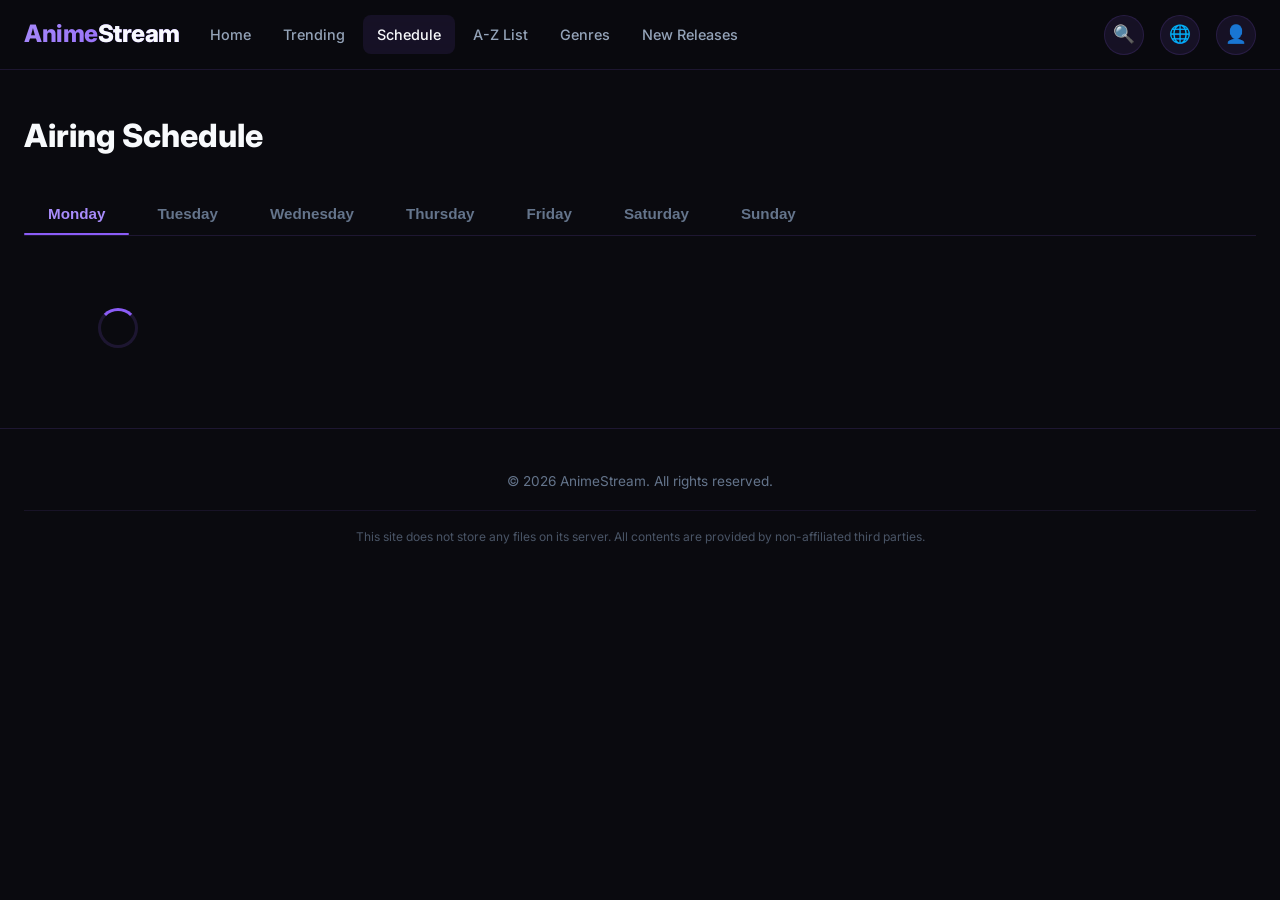
<file: schedule.html>
<!DOCTYPE html>
<html lang="en">
<head>
<meta charset="UTF-8">
<meta name="viewport" content="width=device-width, initial-scale=1.0, maximum-scale=1.0, user-scalable=no">
<meta name="description" content="Anime airing schedule - Premium anime streaming">
<title>Schedule - AnimeStream</title>
<link rel="preconnect" href="https://fonts.googleapis.com">
<link href="https://fonts.googleapis.com/css2?family=Inter:wght@400;500;600;700;800&display=swap" rel="stylesheet">
<style>

:root {
  --bg-primary: #0a0a0f;
  --bg-secondary: #12121a;
  --bg-card: #1a1a2e;
  --bg-glass: rgba(26, 26, 46, 0.7);
  --accent: #8b5cf6;
  --accent-light: #a78bfa;
  --accent-dark: #6d28d9;
  --text-primary: #f8fafc;
  --text-secondary: #94a3b8;
  --text-muted: #64748b;
  --border: rgba(139, 92, 246, 0.15);
  --border-hover: rgba(139, 92, 246, 0.3);
  --shadow-glow: 0 0 40px rgba(139, 92, 246, 0.15);
  --shadow-card: 0 8px 32px rgba(0, 0, 0, 0.4);
  --radius: 12px;
  --radius-sm: 8px;
  --transition: all 0.3s cubic-bezier(0.4, 0, 0.2, 1);
  --header-height: 70px;
}
* { margin: 0; padding: 0; box-sizing: border-box; }
html, body { overflow-x: hidden; max-width: 100%; background: var(--bg-primary); color: var(--text-primary); font-family: 'Inter', -apple-system, BlinkMacSystemFont, 'Segoe UI', sans-serif; line-height: 1.6; -webkit-font-smoothing: antialiased; }
body { min-height: 100vh; position: relative; }
::-webkit-scrollbar { width: 8px; }
::-webkit-scrollbar-track { background: var(--bg-primary); }
::-webkit-scrollbar-thumb { background: var(--accent-dark); border-radius: 4px; }
::-webkit-scrollbar-thumb:hover { background: var(--accent); }
.header { position: fixed; top: 0; left: 0; right: 0; height: var(--header-height); background: rgba(10, 10, 15, 0.85); backdrop-filter: blur(20px); -webkit-backdrop-filter: blur(20px); border-bottom: 1px solid var(--border); z-index: 1000; display: flex; align-items: center; justify-content: space-between; padding: 0 24px; transition: var(--transition); }
.header.scrolled { background: rgba(10, 10, 15, 0.95); box-shadow: 0 4px 30px rgba(0,0,0,0.3); }
.header-left, .header-right { display: flex; align-items: center; gap: 16px; }
.logo { font-size: 1.5rem; font-weight: 800; background: linear-gradient(135deg, var(--accent-light), var(--accent)); -webkit-background-clip: text; -webkit-text-fill-color: transparent; text-decoration: none; letter-spacing: -0.5px; }
.logo span { color: var(--text-primary); -webkit-text-fill-color: var(--text-primary); }
.hamburger { display: none; flex-direction: column; gap: 5px; cursor: pointer; padding: 8px; background: none; border: none; }
.hamburger span { display: block; width: 24px; height: 2px; background: var(--text-primary); border-radius: 2px; transition: var(--transition); }
.nav { display: flex; align-items: center; gap: 4px; }
.nav-item { position: relative; padding: 8px 14px; color: var(--text-secondary); text-decoration: none; font-size: 0.9rem; font-weight: 500; border-radius: var(--radius-sm); transition: var(--transition); cursor: pointer; background: none; border: none; white-space: nowrap; }
.nav-item:hover, .nav-item.active { color: var(--text-primary); background: rgba(139, 92, 246, 0.1); }
.mega-menu { position: absolute; top: calc(100% + 8px); left: 50%; transform: translateX(-50%) translateY(-10px); background: var(--bg-glass); backdrop-filter: blur(24px); border: 1px solid var(--border-hover); border-radius: var(--radius); padding: 20px; min-width: 320px; max-width: 90vw; opacity: 0; visibility: hidden; transition: all 0.25s ease; z-index: 1001; box-shadow: var(--shadow-glow); }
.nav-item:hover .mega-menu, .nav-item:focus-within .mega-menu { opacity: 1; visibility: visible; transform: translateX(-50%) translateY(0); }
.mega-menu-grid { display: grid; grid-template-columns: repeat(3, 1fr); gap: 8px; }
.mega-menu-item { padding: 8px 12px; color: var(--text-secondary); text-decoration: none; font-size: 0.85rem; border-radius: var(--radius-sm); transition: var(--transition); white-space: nowrap; overflow: hidden; text-overflow: ellipsis; }
.mega-menu-item:hover { background: rgba(139, 92, 246, 0.15); color: var(--text-primary); }
.mega-menu-title { font-size: 0.75rem; text-transform: uppercase; letter-spacing: 1px; color: var(--accent-light); margin-bottom: 12px; font-weight: 600; }
.header-btn { width: 40px; height: 40px; border-radius: 50%; background: rgba(139, 92, 246, 0.1); border: 1px solid var(--border); color: var(--text-primary); display: flex; align-items: center; justify-content: center; cursor: pointer; transition: var(--transition); font-size: 1.1rem; }
.header-btn:hover { background: rgba(139, 92, 246, 0.2); border-color: var(--accent); transform: scale(1.05); }
.lang-dropdown { position: relative; }
.lang-menu { position: absolute; top: calc(100% + 8px); right: 0; background: var(--bg-glass); backdrop-filter: blur(24px); border: 1px solid var(--border-hover); border-radius: var(--radius); padding: 8px; min-width: 120px; opacity: 0; visibility: hidden; transition: all 0.2s ease; z-index: 1001; }
.lang-dropdown:hover .lang-menu, .lang-dropdown:focus-within .lang-menu { opacity: 1; visibility: visible; }
.lang-option { display: block; width: 100%; padding: 8px 12px; color: var(--text-secondary); background: none; border: none; text-align: left; cursor: pointer; border-radius: var(--radius-sm); font-size: 0.9rem; transition: var(--transition); }
.lang-option:hover, .lang-option.active { background: rgba(139, 92, 246, 0.15); color: var(--text-primary); }
.sidebar-overlay { position: fixed; inset: 0; background: rgba(0,0,0,0.7); backdrop-filter: blur(8px); z-index: 2000; opacity: 0; visibility: hidden; transition: var(--transition); }
.sidebar-overlay.active { opacity: 1; visibility: visible; }
.sidebar { position: fixed; top: 0; left: 0; width: 280px; max-width: 85vw; height: 100vh; background: var(--bg-secondary); border-right: 1px solid var(--border); z-index: 2001; transform: translateX(-100%); transition: transform 0.3s ease; overflow-y: auto; padding: 24px; }
.sidebar.active { transform: translateX(0); }
.sidebar-close { position: absolute; top: 16px; right: 16px; width: 36px; height: 36px; border-radius: 50%; background: rgba(139, 92, 246, 0.1); border: 1px solid var(--border); color: var(--text-primary); display: flex; align-items: center; justify-content: center; cursor: pointer; font-size: 1.2rem; }
.sidebar-nav { margin-top: 48px; display: flex; flex-direction: column; gap: 4px; }
.sidebar-nav a { padding: 12px 16px; color: var(--text-secondary); text-decoration: none; border-radius: var(--radius-sm); font-weight: 500; transition: var(--transition); display: flex; align-items: center; gap: 12px; }
.sidebar-nav a:hover, .sidebar-nav a.active { background: rgba(139, 92, 246, 0.1); color: var(--text-primary); }
.sidebar-section { margin-top: 24px; padding-top: 24px; border-top: 1px solid var(--border); }
.sidebar-section-title { font-size: 0.75rem; text-transform: uppercase; letter-spacing: 1px; color: var(--accent-light); margin-bottom: 12px; font-weight: 600; }
.sidebar-grid { display: grid; grid-template-columns: repeat(2, 1fr); gap: 8px; }
.sidebar-grid a { padding: 8px 10px; color: var(--text-secondary); text-decoration: none; font-size: 0.85rem; border-radius: var(--radius-sm); transition: var(--transition); white-space: nowrap; overflow: hidden; text-overflow: ellipsis; }
.sidebar-grid a:hover { background: rgba(139, 92, 246, 0.15); color: var(--text-primary); }
.search-overlay { position: fixed; inset: 0; background: rgba(10, 10, 15, 0.95); backdrop-filter: blur(20px); z-index: 1500; opacity: 0; visibility: hidden; transition: var(--transition); display: flex; flex-direction: column; padding: 80px 24px 24px; }
.search-overlay.active { opacity: 1; visibility: visible; }
.search-container { max-width: 800px; width: 100%; margin: 0 auto; }
.search-input-wrap { position: relative; margin-bottom: 24px; }
.search-input { width: 100%; padding: 16px 24px 16px 56px; background: var(--bg-card); border: 2px solid var(--border); border-radius: var(--radius); color: var(--text-primary); font-size: 1.1rem; outline: none; transition: var(--transition); }
.search-input:focus { border-color: var(--accent); box-shadow: 0 0 20px rgba(139, 92, 246, 0.2); }
.search-input::placeholder { color: var(--text-muted); }
.search-icon { position: absolute; left: 20px; top: 50%; transform: translateY(-50%); color: var(--text-muted); font-size: 1.2rem; }
.search-filters { display: flex; gap: 12px; flex-wrap: wrap; margin-bottom: 24px; }
.search-filter { padding: 8px 16px; background: var(--bg-card); border: 1px solid var(--border); border-radius: 20px; color: var(--text-secondary); font-size: 0.85rem; cursor: pointer; transition: var(--transition); appearance: none; }
.search-filter:hover, .search-filter:focus { border-color: var(--accent); color: var(--text-primary); }
.search-results { display: grid; grid-template-columns: repeat(auto-fill, minmax(160px, 1fr)); gap: 16px; overflow-y: auto; max-height: calc(100vh - 280px); padding-right: 8px; }
.search-suggestions { background: var(--bg-card); border-radius: var(--radius); border: 1px solid var(--border); overflow: hidden; }
.suggestion-item { padding: 12px 20px; color: var(--text-secondary); cursor: pointer; transition: var(--transition); border-bottom: 1px solid var(--border); display: flex; align-items: center; gap: 12px; }
.suggestion-item:last-child { border-bottom: none; }
.suggestion-item:hover { background: rgba(139, 92, 246, 0.1); color: var(--text-primary); }
.auth-overlay { position: fixed; inset: 0; background: rgba(10, 10, 15, 0.85); backdrop-filter: blur(16px); z-index: 3000; opacity: 0; visibility: hidden; transition: var(--transition); display: flex; align-items: center; justify-content: center; padding: 24px; }
.auth-overlay.active { opacity: 1; visibility: visible; }
.auth-modal { background: var(--bg-glass); backdrop-filter: blur(24px); border: 1px solid var(--border-hover); border-radius: var(--radius); width: 100%; max-width: 420px; padding: 40px; position: relative; box-shadow: var(--shadow-glow); transform: scale(0.95); transition: transform 0.3s ease; }
.auth-overlay.active .auth-modal { transform: scale(1); }
.auth-close { position: absolute; top: 16px; right: 16px; width: 36px; height: 36px; border-radius: 50%; background: rgba(139, 92, 246, 0.1); border: 1px solid var(--border); color: var(--text-primary); display: flex; align-items: center; justify-content: center; cursor: pointer; font-size: 1.2rem; transition: var(--transition); }
.auth-close:hover { background: rgba(139, 92, 246, 0.2); transform: rotate(90deg); }
.auth-tabs { display: flex; gap: 8px; margin-bottom: 32px; border-bottom: 1px solid var(--border); }
.auth-tab { padding: 12px 20px; background: none; border: none; color: var(--text-muted); font-size: 1rem; font-weight: 600; cursor: pointer; transition: var(--transition); position: relative; }
.auth-tab.active { color: var(--accent-light); }
.auth-tab.active::after { content: ''; position: absolute; bottom: -1px; left: 0; right: 0; height: 2px; background: var(--accent); border-radius: 2px; }
.auth-form { display: none; flex-direction: column; gap: 16px; }
.auth-form.active { display: flex; }
.form-group { display: flex; flex-direction: column; gap: 6px; }
.form-label { font-size: 0.85rem; color: var(--text-secondary); font-weight: 500; }
.form-input { padding: 12px 16px; background: rgba(139, 92, 246, 0.05); border: 1px solid var(--border); border-radius: var(--radius-sm); color: var(--text-primary); font-size: 0.95rem; outline: none; transition: var(--transition); width: 100%; }
.form-input:focus { border-color: var(--accent); background: rgba(139, 92, 246, 0.1); box-shadow: 0 0 12px rgba(139, 92, 246, 0.1); }
.form-input::placeholder { color: var(--text-muted); }
.form-check { display: flex; align-items: center; gap: 8px; font-size: 0.85rem; color: var(--text-secondary); cursor: pointer; }
.form-check input { width: 18px; height: 18px; accent-color: var(--accent); cursor: pointer; }
.auth-btn { padding: 14px; background: linear-gradient(135deg, var(--accent), var(--accent-dark)); border: none; border-radius: var(--radius-sm); color: white; font-size: 1rem; font-weight: 600; cursor: pointer; transition: var(--transition); margin-top: 8px; }
.auth-btn:hover { transform: translateY(-2px); box-shadow: 0 8px 25px rgba(139, 92, 246, 0.3); }
.auth-btn:disabled { opacity: 0.6; cursor: not-allowed; transform: none; }
.auth-link { text-align: center; color: var(--text-muted); font-size: 0.9rem; }
.auth-link a { color: var(--accent-light); text-decoration: none; font-weight: 500; cursor: pointer; }
.auth-link a:hover { text-decoration: underline; }
.auth-divider { display: flex; align-items: center; gap: 16px; color: var(--text-muted); font-size: 0.85rem; margin: 8px 0; }
.auth-divider::before, .auth-divider::after { content: ''; flex: 1; height: 1px; background: var(--border); }
.social-btns { display: flex; gap: 12px; }
.social-btn { flex: 1; padding: 10px; background: var(--bg-card); border: 1px solid var(--border); border-radius: var(--radius-sm); color: var(--text-secondary); font-size: 1.2rem; cursor: pointer; transition: var(--transition); display: flex; align-items: center; justify-content: center; }
.social-btn:hover { border-color: var(--accent); color: var(--text-primary); background: rgba(139, 92, 246, 0.1); }
.anime-card { position: relative; border-radius: var(--radius-sm); overflow: hidden; background: var(--bg-card); cursor: pointer; transition: var(--transition); aspect-ratio: 2/3; display: block; text-decoration: none; }
.anime-card:hover { transform: translateY(-8px) scale(1.02); box-shadow: var(--shadow-glow); z-index: 10; }
.anime-card-img { width: 100%; height: 100%; object-fit: cover; transition: transform 0.5s ease; }
.anime-card:hover .anime-card-img { transform: scale(1.1); }
.anime-card-overlay { position: absolute; inset: 0; background: linear-gradient(to top, rgba(10,10,15,0.95) 0%, rgba(10,10,15,0.3) 50%, transparent 100%); display: flex; flex-direction: column; justify-content: flex-end; padding: 12px; opacity: 0; transition: opacity 0.3s ease; }
.anime-card:hover .anime-card-overlay { opacity: 1; }
.anime-card-badges { position: absolute; top: 8px; left: 8px; display: flex; flex-wrap: wrap; gap: 4px; z-index: 2; }
.badge { padding: 4px 8px; border-radius: 4px; font-size: 0.7rem; font-weight: 700; text-transform: uppercase; letter-spacing: 0.5px; }
.badge-score { background: rgba(234, 179, 8, 0.9); color: #000; }
.badge-ep { background: rgba(139, 92, 246, 0.9); color: white; }
.badge-hd { background: rgba(34, 197, 94, 0.9); color: white; }
.badge-type { background: rgba(59, 130, 246, 0.9); color: white; }
.anime-card-title { font-size: 0.85rem; font-weight: 600; color: var(--text-primary); line-height: 1.3; display: -webkit-box; -webkit-line-clamp: 2; -webkit-box-orient: vertical; overflow: hidden; }
.anime-card-meta { font-size: 0.75rem; color: var(--text-muted); margin-top: 4px; }
.section { padding: 40px 24px; max-width: 1400px; margin: 0 auto; }
.section-header { display: flex; align-items: center; justify-content: space-between; margin-bottom: 24px; }
.section-title { font-size: clamp(1.2rem, 2vw, 1.5rem); font-weight: 700; display: flex; align-items: center; gap: 12px; }
.section-title::before { content: ''; width: 4px; height: 24px; background: linear-gradient(to bottom, var(--accent), var(--accent-dark)); border-radius: 2px; }
.section-nav { display: flex; gap: 8px; }
.section-nav-btn { width: 36px; height: 36px; border-radius: 50%; background: var(--bg-card); border: 1px solid var(--border); color: var(--text-secondary); display: flex; align-items: center; justify-content: center; cursor: pointer; transition: var(--transition); font-size: 1rem; }
.section-nav-btn:hover { background: var(--accent); color: white; border-color: var(--accent); }
.slider-container { position: relative; overflow: hidden; }
.slider-track { display: flex; gap: 16px; transition: transform 0.5s cubic-bezier(0.4, 0, 0.2, 1); will-change: transform; }
.slider-item { flex: 0 0 auto; width: clamp(140px, 18vw, 200px); }
.skeleton { background: linear-gradient(90deg, var(--bg-card) 25%, var(--bg-secondary) 50%, var(--bg-card) 75%); background-size: 200% 100%; animation: skeleton 1.5s infinite; border-radius: var(--radius-sm); }
@keyframes skeleton { 0% { background-position: 200% 0; } 100% { background-position: -200% 0; } }
.skeleton-card { aspect-ratio: 2/3; width: 100%; }
.footer { padding: 40px 24px; border-top: 1px solid var(--border); text-align: center; max-width: 1400px; margin: 0 auto; }
.footer-text { color: var(--text-muted); font-size: 0.85rem; line-height: 1.8; }
.footer-disclaimer { margin-top: 16px; padding-top: 16px; border-top: 1px solid var(--border); font-size: 0.75rem; color: var(--text-muted); opacity: 0.7; }
.loading-spinner { width: 40px; height: 40px; border: 3px solid var(--border); border-top-color: var(--accent); border-radius: 50%; animation: spin 1s linear infinite; margin: 40px auto; }
@keyframes spin { to { transform: rotate(360deg); } }
.toast-container { position: fixed; bottom: 24px; right: 24px; z-index: 5000; display: flex; flex-direction: column; gap: 8px; }
.toast { padding: 12px 20px; background: var(--bg-glass); backdrop-filter: blur(16px); border: 1px solid var(--border-hover); border-radius: var(--radius-sm); color: var(--text-primary); font-size: 0.9rem; box-shadow: var(--shadow-card); animation: toastIn 0.3s ease; max-width: 320px; }
.toast.error { border-color: rgba(239, 68, 68, 0.5); }
.toast.success { border-color: rgba(34, 197, 94, 0.5); }
@keyframes toastIn { from { transform: translateX(100%); opacity: 0; } to { transform: translateX(0); opacity: 1; } }
@media (max-width: 1024px) { .nav { display: none; } .hamburger { display: flex; } .slider-item { width: clamp(130px, 22vw, 180px); } }
@media (max-width: 768px) { .header { padding: 0 16px; } .section { padding: 24px 16px; } .slider-item { width: clamp(120px, 28vw, 160px); gap: 12px; } .search-overlay { padding: 70px 16px 16px; } .auth-modal { padding: 24px; } .mega-menu-grid { grid-template-columns: repeat(2, 1fr); } .search-results { grid-template-columns: repeat(auto-fill, minmax(130px, 1fr)); } }
@media (max-width: 480px) { .slider-item { width: 130px; } .section-title { font-size: 1.1rem; } .search-results { grid-template-columns: repeat(2, 1fr); } }
@supports (padding: max(0px)) { .header { padding-left: max(24px, env(safe-area-inset-left)); padding-right: max(24px, env(safe-area-inset-right)); } }

.schedule-page { margin-top: var(--header-height); padding: 40px 24px; max-width: 1400px; margin-left: auto; margin-right: auto; }
.schedule-title { font-size: clamp(1.5rem, 3vw, 2rem); font-weight: 800; margin-bottom: 32px; }
.schedule-tabs { display: flex; gap: 4px; margin-bottom: 32px; border-bottom: 1px solid var(--border); overflow-x: auto; padding-bottom: 1px; }
.schedule-tab { padding: 12px 24px; background: none; border: none; color: var(--text-muted); font-size: 0.95rem; font-weight: 600; cursor: pointer; transition: var(--transition); position: relative; white-space: nowrap; }
.schedule-tab.active { color: var(--accent-light); }
.schedule-tab.active::after { content: ''; position: absolute; bottom: -1px; left: 0; right: 0; height: 2px; background: var(--accent); border-radius: 2px; }
.schedule-tab:hover { color: var(--text-primary); }
.schedule-grid { display: grid; grid-template-columns: repeat(auto-fill, minmax(180px, 1fr)); gap: 20px; }
.schedule-item { background: var(--bg-card); border-radius: var(--radius-sm); border: 1px solid var(--border); overflow: hidden; transition: var(--transition); text-decoration: none; color: var(--text-primary); display: block; }
.schedule-item:hover { border-color: var(--accent); transform: translateY(-4px); box-shadow: var(--shadow-glow); }
.schedule-item-img { width: 100%; aspect-ratio: 2/3; object-fit: cover; }
.schedule-item-info { padding: 12px; }
.schedule-item-title { font-size: 0.85rem; font-weight: 600; line-height: 1.3; display: -webkit-box; -webkit-line-clamp: 2; -webkit-box-orient: vertical; overflow: hidden; margin-bottom: 6px; }
.schedule-item-time { font-size: 0.8rem; color: var(--accent-light); font-weight: 600; }
.schedule-item-meta { font-size: 0.75rem; color: var(--text-muted); margin-top: 4px; }
.no-schedule { text-align: center; padding: 80px 24px; color: var(--text-muted); }
@media (max-width: 768px) { .schedule-page { padding: 24px 16px; } .schedule-grid { grid-template-columns: repeat(auto-fill, minmax(140px, 1fr)); gap: 12px; } .schedule-tabs { gap: 2px; } .schedule-tab { padding: 10px 16px; font-size: 0.85rem; } }
@media (max-width: 480px) { .schedule-grid { grid-template-columns: repeat(2, 1fr); } }
</style>
<base target="_blank">
</head>
<body>
<div class="toast-container" id="toastContainer"></div>
<header class="header" id="header">
  <div class="header-left">
    <button class="hamburger" id="hamburger" aria-label="Menu"><span></span><span></span><span></span></button>
    <a href="index.html" class="logo">Anime<span>Stream</span></a>
    <nav class="nav" id="mainNav">
      <a href="index.html" class="nav-item" data-i18n="nav.home">Home</a>
      <a href="search.html?sort=trending" class="nav-item" data-i18n="nav.trending">Trending</a>
      <a href="schedule.html" class="nav-item active" data-i18n="nav.schedule">Schedule</a>
      <a href="az-list.html" class="nav-item" data-i18n="nav.az">A-Z List</a>
      <div class="nav-item" style="position:relative;"><span data-i18n="nav.genres">Genres</span><div class="mega-menu"><div class="mega-menu-title" data-i18n="menu.genres">Genres</div><div class="mega-menu-grid" id="genresGrid"></div></div></div>
      <a href="search.html?sort=new" class="nav-item" data-i18n="nav.new">New Releases</a>
    </nav>
  </div>
  <div class="header-right">
    <button class="header-btn" id="searchBtn" aria-label="Search">&#128269;</button>
    <div class="lang-dropdown">
      <button class="header-btn" id="langBtn" aria-label="Language">&#127760;</button>
      <div class="lang-menu">
        <button class="lang-option active" data-lang="en">English</button>
        <button class="lang-option" data-lang="jp">Japanese</button>
        <button class="lang-option" data-lang="bn">Bengali</button>
      </div>
    </div>
    <button class="header-btn" id="profileBtn" aria-label="Profile">&#128100;</button>
  </div>
</header>
<div class="sidebar-overlay" id="sidebarOverlay"></div>
<aside class="sidebar" id="sidebar">
  <button class="sidebar-close" id="sidebarClose">&times;</button>
  <a href="index.html" class="logo" style="font-size:1.3rem;">Anime<span>Stream</span></a>
  <nav class="sidebar-nav">
    <a href="index.html"><span>&#127968;</span> <span data-i18n="nav.home">Home</span></a>
    <a href="search.html?sort=trending"><span>&#128293;</span> <span data-i18n="nav.trending">Trending</span></a>
    <a href="schedule.html" class="active"><span>&#128197;</span> <span data-i18n="nav.schedule">Schedule</span></a>
    <a href="az-list.html"><span>&#128218;</span> <span data-i18n="nav.az">A-Z List</span></a>
    <a href="profile.html"><span>&#128100;</span> <span data-i18n="nav.profile">Profile</span></a>
  </nav>
  <div class="sidebar-section"><div class="sidebar-section-title" data-i18n="menu.genres">Genres</div><div class="sidebar-grid" id="sidebarGenres"></div></div>
</aside>
<div class="search-overlay" id="searchOverlay">
  <div class="search-container">
    <div class="search-input-wrap"><span class="search-icon">&#128269;</span><input type="text" class="search-input" id="searchInput" placeholder="Search anime..." data-i18n-placeholder="search.placeholder"></div>
    <div class="search-filters">
      <select class="search-filter" id="searchGenre"><option value="">All Genres</option></select>
      <select class="search-filter" id="searchType"><option value="">All Types</option><option value="tv">TV</option><option value="movie">Movie</option><option value="ova">OVA</option><option value="ona">ONA</option><option value="special">Special</option></select>
    </div>
    <div class="search-results" id="searchResults"></div>
  </div>
</div>
<div class="auth-overlay" id="authOverlay">
  <div class="auth-modal">
    <button class="auth-close" id="authClose">&times;</button>
    <div class="auth-tabs">
      <button class="auth-tab active" data-tab="login" data-i18n="auth.login">Login</button>
      <button class="auth-tab" data-tab="signup" data-i18n="auth.signup">Sign Up</button>
    </div>
    <form class="auth-form active" id="loginForm">
      <div class="form-group"><label class="form-label" data-i18n="auth.email">Email / Username</label><input type="text" class="form-input" id="loginEmail" required></div>
      <div class="form-group"><label class="form-label" data-i18n="auth.password">Password</label><input type="password" class="form-input" id="loginPassword" required></div>
      <button type="submit" class="auth-btn" id="loginBtn" data-i18n="auth.loginBtn">Login</button>
    </form>
    <form class="auth-form" id="signupForm">
      <div class="form-group"><label class="form-label" data-i18n="auth.name">Full Name</label><input type="text" class="form-input" id="signupName" required></div>
      <div class="form-group"><label class="form-label" data-i18n="auth.username">Username</label><input type="text" class="form-input" id="signupUsername" required></div>
      <div class="form-group"><label class="form-label" data-i18n="auth.email">Email</label><input type="email" class="form-input" id="signupEmail" required></div>
      <div class="form-group"><label class="form-label" data-i18n="auth.password">Password</label><input type="password" class="form-input" id="signupPassword" required minlength="6"></div>
      <button type="submit" class="auth-btn" id="signupBtn" data-i18n="auth.signupBtn">Sign Up</button>
      <div class="auth-link" data-i18n="auth.haveAccount">Already have an account? <a href="#" id="switchToLogin">Login</a></div>
    </form>
  </div>
</div>

<div class="schedule-page">
  <h1 class="schedule-title">Airing Schedule</h1>
  <div class="schedule-tabs" id="scheduleTabs">
    <button class="schedule-tab active" data-day="monday">Monday</button>
    <button class="schedule-tab" data-day="tuesday">Tuesday</button>
    <button class="schedule-tab" data-day="wednesday">Wednesday</button>
    <button class="schedule-tab" data-day="thursday">Thursday</button>
    <button class="schedule-tab" data-day="friday">Friday</button>
    <button class="schedule-tab" data-day="saturday">Saturday</button>
    <button class="schedule-tab" data-day="sunday">Sunday</button>
  </div>
  <div class="schedule-grid" id="scheduleGrid">
    <div class="loading-spinner"></div>
  </div>
</div>

<footer class="footer">
  <div class="footer-text"><p>&copy; 2026 AnimeStream. All rights reserved.</p></div>
  <div class="footer-disclaimer">This site does not store any files on its server. All contents are provided by non-affiliated third parties.</div>
</footer>

<script>

(function() {
  'use strict';
  const API_BASE = 'https://api.jikan.moe/v4';
  const CACHE_TTL = 5 * 60 * 1000;
  let currentLang = localStorage.getItem('lang') || 'en';
  let currentUser = JSON.parse(localStorage.getItem('user') || 'null');
  let abortControllers = new Map();

  const i18n = {
    en: {
      'nav.home':'Home','nav.trending':'Trending','nav.schedule':'Schedule','nav.az':'A-Z List','nav.genres':'Genres','nav.types':'Types','nav.status':'Status','nav.new':'New Releases','nav.profile':'Profile','menu.genres':'Genres','menu.types':'Types','menu.status':'Status','status.airing':'Airing','status.completed':'Completed','status.upcoming':'Upcoming','auth.login':'Login','auth.signup':'Sign Up','auth.email':'Email / Username','auth.password':'Password','auth.remember':'Remember me','auth.forgot':'Forgot password?','auth.loginBtn':'Login','auth.or':'or','auth.name':'Full Name','auth.username':'Username','auth.confirm':'Confirm Password','auth.terms':'I agree to Terms & Conditions','auth.signupBtn':'Sign Up','auth.haveAccount':'Already have an account?','search.placeholder':'Search anime...','toast.welcome':'Welcome back!','toast.error':'Something went wrong','toast.searching':'Searching...'
    },
    jp: {
      'nav.home':'ホーム','nav.trending':'トレンド','nav.schedule':'スケジュール','nav.az':'A-Z一覧','nav.genres':'ジャンル','nav.types':'タイプ','nav.status':'状態','nav.new':'新リリース','nav.profile':'プロフィール','menu.genres':'ジャンル','menu.types':'タイプ','menu.status':'状態','status.airing':'放送中','status.completed':'完了','status.upcoming':'近日公開','auth.login':'ログイン','auth.signup':'新規登録','auth.email':'メール/ユーザー名','auth.password':'パスワード','auth.remember':'remember me','auth.forgot':'パスワードを忘れた?','auth.loginBtn':'ログイン','auth.or':'または','auth.name':'氏名','auth.username':'ユーザー名','auth.confirm':'パスワード確認','auth.terms':'利用規約に同意する','auth.signupBtn':'登録','auth.haveAccount':'アカウントをお持ちですか?','search.placeholder':'アニメを検索...','toast.welcome':'お帰りなさい!','toast.error':'エラーが発生しました','toast.searching':'検索中...'
    },
    bn: {
      'nav.home':'হোম','nav.trending':'ট্রেন্ডিং','nav.schedule':'সchedule','nav.az':'A-Z তালিকা','nav.genres':'জেনার','nav.types':'টাইপ','nav.status':'স্ট্যাটাস','nav.new':'নতুন রিলিজ','nav.profile':'প্রোফাইল','menu.genres':'জেনার','menu.types':'টাইপ','menu.status':'স্ট্যাটাস','status.airing':'প্রচারিত','status.completed':'সম্পন্ন','status.upcoming':'আসন্ন','auth.login':'লগইন','auth.signup':'সাইন আপ','auth.email':'ইমেইল / ইউজারনেম','auth.password':'পাসওয়ার্ড','auth.remember':'মনে রাখুন','auth.forgot':'পাসওয়ার্ড ভুলে গেছেন?','auth.loginBtn':'লগইন','auth.or':'অথবা','auth.name':'পুরো নাম','auth.username':'ইউজারনেম','auth.confirm':'পাসওয়ার্ড নিশ্চিত করুন','auth.terms':'আমি শর্তাবলীতে সম্মত','auth.signupBtn':'সাইন আপ','auth.haveAccount':'ইতিমধ্যে অ্যাকাউন্ট আছে?','search.placeholder':'অ্যানিমে অনুসন্ধান করুন...','toast.welcome':'স্বাগতম!','toast.error':'কিছু ভুল হয়েছে','toast.searching':'অনুসন্ধান করা হচ্ছে...'
    }
  };

  window.App = {
    t(key) { return (i18n[currentLang] && i18n[currentLang][key]) || i18n.en[key] || key; },
    updateI18n() {
      document.querySelectorAll('[data-i18n]').forEach(el => {
        const key = el.getAttribute('data-i18n');
        if (i18n[currentLang] && i18n[currentLang][key]) el.textContent = i18n[currentLang][key];
      });
      document.querySelectorAll('[data-i18n-placeholder]').forEach(el => {
        const key = el.getAttribute('data-i18n-placeholder');
        if (i18n[currentLang] && i18n[currentLang][key]) el.placeholder = i18n[currentLang][key];
      });
    },
    showToast(msg, type='info') {
      const container = document.getElementById('toastContainer');
      if (!container) return;
      const toast = document.createElement('div');
      toast.className = 'toast ' + type;
      toast.textContent = msg;
      container.appendChild(toast);
      setTimeout(() => toast.remove(), 4000);
    },
    debounce(fn, ms) {
      let timer;
      return (...args) => { clearTimeout(timer); timer = setTimeout(() => fn(...args), ms); };
    },
    async fetchWithRetry(url, options={}, retries=3, timeout=10000) {
      const controller = new AbortController();
      const id = Math.random().toString(36);
      abortControllers.set(id, controller);
      const timer = setTimeout(() => controller.abort(), timeout);
      try {
        const res = await fetch(url, { ...options, signal: controller.signal });
        clearTimeout(timer);
        abortControllers.delete(id);
        if (!res.ok) throw new Error('HTTP ' + res.status);
        return await res.json();
      } catch (err) {
        clearTimeout(timer);
        abortControllers.delete(id);
        if (retries > 0 && err.name !== 'AbortError') {
          await new Promise(r => setTimeout(r, 1000));
          return this.fetchWithRetry(url, options, retries - 1, timeout);
        }
        throw err;
      }
    },
    getCache(key) {
      try { const item = JSON.parse(localStorage.getItem('cache_' + key)); if (item && Date.now() - item.ts < CACHE_TTL) return item.data; } catch(e) {}
      return null;
    },
    setCache(key, data) {
      try { localStorage.setItem('cache_' + key, JSON.stringify({ ts: Date.now(), data })); } catch(e) {}
    },
    escapeHtml(str) {
      if (!str) return '';
      return str.replace(/[&<>"']/g, m => ({'&':'&amp;','<':'&lt;','>':'&gt;','"':'&quot;,"''':"&#39;"})[m]);
    },
    async fetchAnime(endpoint, cacheKey) {
      const cached = this.getCache(cacheKey);
      if (cached) return cached;
      try {
        const data = await this.fetchWithRetry(API_BASE + endpoint);
        if (data && data.data) { this.setCache(cacheKey, data.data); return data.data; }
        return [];
      } catch (err) { console.error('API Error:', err); return []; }
    },
    createAnimeCard(anime) {
      const img = anime.images?.jpg?.image_url || '';
      const title = this.escapeHtml(anime.title_english || anime.title);
      const score = anime.score ? anime.score.toFixed(1) : '';
      const episodes = anime.episodes || '?';
      const type = anime.type || 'TV';
      return '<div class="widget-card"><a href="anime.html?id=' + anime.mal_id + '" class="anime-card" title="' + title + '"><div class="anime-card-badges">' + (score?'<span class="badge badge-score">★ ' + score + '</span>':'') + '<span class="badge badge-ep">' + episodes + ' EPS</span><span class="badge badge-hd">HD</span><span class="badge badge-type">' + type + '</span></div><img class="anime-card-img" src="' + this.escapeHtml(img) + '" alt="' + title + '" loading="lazy"><div class="anime-card-overlay"><div class="anime-card-title">' + title + '</div><div class="anime-card-meta">' + type + ' • ' + (anime.status || 'Unknown') + '</div></div></a></div>';
    },
    createSkeletons(count) {
      return Array(count).fill(0).map(() => '<div class="widget-card"><div class="anime-card"><div class="skeleton skeleton-card"></div></div></div>').join('');
    },
    initSlider(id, track) {
      const cards = track.querySelectorAll('.widget-card');
      if (!cards.length) return;
      let currentIndex = 0;
      const cardWidth = cards[0].offsetWidth + 16;
      const visibleCount = Math.max(1, Math.floor(track.parentElement.offsetWidth / cardWidth));
      const maxIndex = Math.max(0, cards.length - visibleCount);
      const slider = { track, currentIndex, cardWidth, visibleCount, maxIndex, cards };
      function update() { slider.track.style.transform = 'translateX(-' + (slider.currentIndex * slider.cardWidth) + 'px)'; }
      function next() { slider.currentIndex = Math.min(slider.currentIndex + slider.visibleCount, slider.maxIndex); update(); }
      function prev() { slider.currentIndex = Math.max(slider.currentIndex - slider.visibleCount, 0); update(); }
      const widgetEl = document.getElementById('widget-' + id);
      if (widgetEl) {
        widgetEl.querySelector('.widget-next')?.addEventListener('click', next);
        widgetEl.querySelector('.widget-prev')?.addEventListener('click', prev);
      }
      let isDown = false, startX, scrollLeft;
      track.parentElement.addEventListener('mousedown', e => { isDown = true; startX = e.pageX - track.parentElement.offsetLeft; scrollLeft = track.parentElement.scrollLeft; });
      track.parentElement.addEventListener('mouseleave', () => isDown = false);
      track.parentElement.addEventListener('mouseup', () => isDown = false);
      track.parentElement.addEventListener('mousemove', e => { if (!isDown) return; e.preventDefault(); const x = e.pageX - track.parentElement.offsetLeft; const walk = (x - startX) * 2; track.parentElement.scrollLeft = scrollLeft - walk; });
      let touchStartX = 0;
      track.parentElement.addEventListener('touchstart', e => { touchStartX = e.changedTouches[0].screenX; }, { passive: true });
      track.parentElement.addEventListener('touchend', e => { const diff = touchStartX - e.changedTouches[0].screenX; if (Math.abs(diff) > 50) diff > 0 ? next() : prev(); }, { passive: true });
      track.parentElement.addEventListener('wheel', e => { if (Math.abs(e.deltaX) > Math.abs(e.deltaY)) return; e.preventDefault(); if (e.deltaY > 0) next(); else prev(); }, { passive: false });
      return slider;
    },
    async loadGenres() {
      let genres = this.getCache('genres');
      if (!genres) { try { const data = await this.fetchWithRetry(API_BASE + '/genres/anime'); genres = data.data || []; this.setCache('genres', genres); } catch (err) { genres = []; } }
      const grid = document.getElementById('genresGrid');
      const sidebarGrid = document.getElementById('sidebarGenres');
      const searchGenre = document.getElementById('searchGenre');
      if (grid) grid.innerHTML = genres.map(g => '<a href="search.html?genre=' + g.mal_id + '" class="mega-menu-item">' + this.escapeHtml(g.name) + '</a>').join('');
      if (sidebarGrid) sidebarGrid.innerHTML = genres.slice(0, 20).map(g => '<a href="search.html?genre=' + g.mal_id + '">' + this.escapeHtml(g.name) + '</a>').join('');
      if (searchGenre) genres.forEach(g => { const opt = document.createElement('option'); opt.value = g.mal_id; opt.textContent = g.name; searchGenre.appendChild(opt); });
    },
    openSearch() { document.getElementById('searchOverlay').classList.add('active'); document.getElementById('searchInput').focus(); document.body.style.overflow = 'hidden'; },
    closeSearch() { document.getElementById('searchOverlay').classList.remove('active'); document.body.style.overflow = ''; },
    openAuth() {
      if (currentUser) { window.location.href = 'profile.html'; return; }
      document.getElementById('authOverlay').classList.add('active'); document.body.style.overflow = 'hidden';
    },
    closeAuth() { document.getElementById('authOverlay').classList.remove('active'); document.body.style.overflow = ''; },
    switchAuthTab(tab) {
      document.querySelectorAll('.auth-tab').forEach(t => t.classList.toggle('active', t.dataset.tab === tab));
      document.querySelectorAll('.auth-form').forEach(f => f.classList.toggle('active', f.id === tab + 'Form'));
    },
    updateProfileBtn() {
      const btn = document.getElementById('profileBtn');
      if (btn) btn.innerHTML = currentUser && currentUser.avatar ? '<img src="' + currentUser.avatar + '" style="width:100%;height:100%;border-radius:50%;object-fit:cover;">' : '&#128100;';
    },
    initCommon() {
      this.updateI18n();
      this.updateProfileBtn();
      this.loadGenres();
      document.getElementById('hamburger')?.addEventListener('click', () => { document.getElementById('sidebar').classList.add('active'); document.getElementById('sidebarOverlay').classList.add('active'); });
      document.getElementById('sidebarClose')?.addEventListener('click', () => { document.getElementById('sidebar').classList.remove('active'); document.getElementById('sidebarOverlay').classList.remove('active'); });
      document.getElementById('sidebarOverlay')?.addEventListener('click', () => { document.getElementById('sidebar').classList.remove('active'); document.getElementById('sidebarOverlay').classList.remove('active'); });
      document.getElementById('searchBtn')?.addEventListener('click', () => this.openSearch());
      document.getElementById('searchOverlay')?.addEventListener('click', e => { if (e.target === e.currentTarget) this.closeSearch(); });
      document.getElementById('profileBtn')?.addEventListener('click', () => this.openAuth());
      document.getElementById('authClose')?.addEventListener('click', () => this.closeAuth());
      document.getElementById('authOverlay')?.addEventListener('click', e => { if (e.target === e.currentTarget) this.closeAuth(); });
      document.querySelectorAll('.auth-tab').forEach(tab => tab.addEventListener('click', () => this.switchAuthTab(tab.dataset.tab)));
      document.getElementById('switchToLogin')?.addEventListener('click', e => { e.preventDefault(); this.switchAuthTab('login'); });
      document.querySelectorAll('.lang-option').forEach(btn => btn.addEventListener('click', () => {
        currentLang = btn.dataset.lang; localStorage.setItem('lang', currentLang);
        document.querySelectorAll('.lang-option').forEach(b => b.classList.toggle('active', b === btn));
        this.updateI18n(); this.showToast('Language: ' + currentLang.toUpperCase(), 'success');
      }));
      window.addEventListener('scroll', () => document.getElementById('header')?.classList.toggle('scrolled', window.scrollY > 50));
      document.addEventListener('keydown', e => {
        if (e.key === 'Escape') { this.closeSearch(); this.closeAuth(); document.getElementById('sidebar')?.classList.remove('active'); document.getElementById('sidebarOverlay')?.classList.remove('active'); }
        if (e.key === '/' && !e.ctrlKey && !e.metaKey) { e.preventDefault(); this.openSearch(); }
      });
      document.getElementById('loginForm')?.addEventListener('submit', e => {
        e.preventDefault(); const btn = document.getElementById('loginBtn'); btn.disabled = true;
        const email = document.getElementById('loginEmail').value;
        const user = { id: 'demo', name: 'Demo User', email: email, username: email.split('@')[0], avatar: '' };
        currentUser = user; localStorage.setItem('user', JSON.stringify(user));
        this.showToast(this.t('toast.welcome'), 'success'); this.closeAuth(); this.updateProfileBtn();
        btn.disabled = false;
      });
      document.getElementById('signupForm')?.addEventListener('submit', e => {
        e.preventDefault(); const btn = document.getElementById('signupBtn'); btn.disabled = true;
        const name = document.getElementById('signupName').value;
        const username = document.getElementById('signupUsername').value;
        const email = document.getElementById('signupEmail').value;
        if (document.getElementById('signupPassword').value !== document.getElementById('signupConfirm').value) {
          this.showToast('Passwords do not match', 'error'); btn.disabled = false; return;
        }
        const user = { id: 'demo', name, username, email, avatar: '' };
        currentUser = user; localStorage.setItem('user', JSON.stringify(user));
        this.showToast('Account created!', 'success'); this.closeAuth(); this.updateProfileBtn();
        btn.disabled = false;
      });
    }
  };
})();

(function() {
  const App = window.App;
  let currentDay = 'monday';

  async function loadSchedule(day) {
    currentDay = day;
    const grid = document.getElementById('scheduleGrid');
    grid.innerHTML = '<div class="loading-spinner"></div>';

    document.querySelectorAll('.schedule-tab').forEach(t => t.classList.toggle('active', t.dataset.day === day));

    try {
      const data = await App.fetchWithRetry('https://api.jikan.moe/v4/schedules?filter=' + day + '&limit=50&sfw=true');
      const list = data.data || [];
      if (!list.length) {
        grid.innerHTML = '<div class="no-schedule" style="grid-column:1/-1;"><div style="font-size:3rem;margin-bottom:16px;">&#127769;</div><div style="font-size:1.2rem;font-weight:700;margin-bottom:8px;">No anime scheduled</div><div>No anime airing on this day</div></div>';
        return;
      }
      grid.innerHTML = list.map(anime => {
        const img = anime.images?.jpg?.image_url || '';
        const title = App.escapeHtml(anime.title_english || anime.title);
        const time = anime.broadcast?.time || 'TBA';
        return '<a href="anime.html?id=' + anime.mal_id + '" class="schedule-item"><img class="schedule-item-img" src="' + App.escapeHtml(img) + '" alt="' + title + '" loading="lazy"><div class="schedule-item-info"><div class="schedule-item-title">' + title + '</div><div class="schedule-item-time">' + time + '</div><div class="schedule-item-meta">' + (anime.type || 'TV') + ' • EP ' + (anime.episodes || '?') + '</div></div></a>';
      }).join('');
    } catch (err) {
      grid.innerHTML = '<div class="no-schedule" style="grid-column:1/-1;">Failed to load schedule. Please try again.</div>';
    }
  }

  document.querySelectorAll('.schedule-tab').forEach(tab => {
    tab.addEventListener('click', () => loadSchedule(tab.dataset.day));
  });

  async function performLiveSearch() {
    const query = document.getElementById('searchInput').value.trim();
    const genre = document.getElementById('searchGenre').value;
    const type = document.getElementById('searchType').value;
    const results = document.getElementById('searchResults');
    if (!query && !genre && !type) { results.innerHTML = ''; return; }
    let url = 'https://api.jikan.moe/v4/anime?limit=24&sfw=true';
    if (query) url += '&q=' + encodeURIComponent(query);
    if (genre) url += '&genres=' + genre;
    if (type) url += '&type=' + type;
    try {
      const data = await App.fetchWithRetry(url);
      const list = data.data || [];
      if (!list.length) { results.innerHTML = '<div style="color:var(--text-muted);text-align:center;padding:40px;">No results</div>'; return; }
      results.innerHTML = list.map(a => App.createAnimeCard(a)).join('');
    } catch (err) { results.innerHTML = '<div style="color:var(--text-muted);text-align:center;padding:40px;">Search failed</div>'; }
  }

  document.getElementById('searchInput').addEventListener('input', App.debounce(performLiveSearch, 400));
  document.getElementById('searchGenre').addEventListener('change', performLiveSearch);
  document.getElementById('searchType').addEventListener('change', performLiveSearch);

  function init() { App.initCommon(); loadSchedule('monday'); }
  if (document.readyState === 'loading') document.addEventListener('DOMContentLoaded', init); else init();
})();
</script>
</body>
</html>
</file>
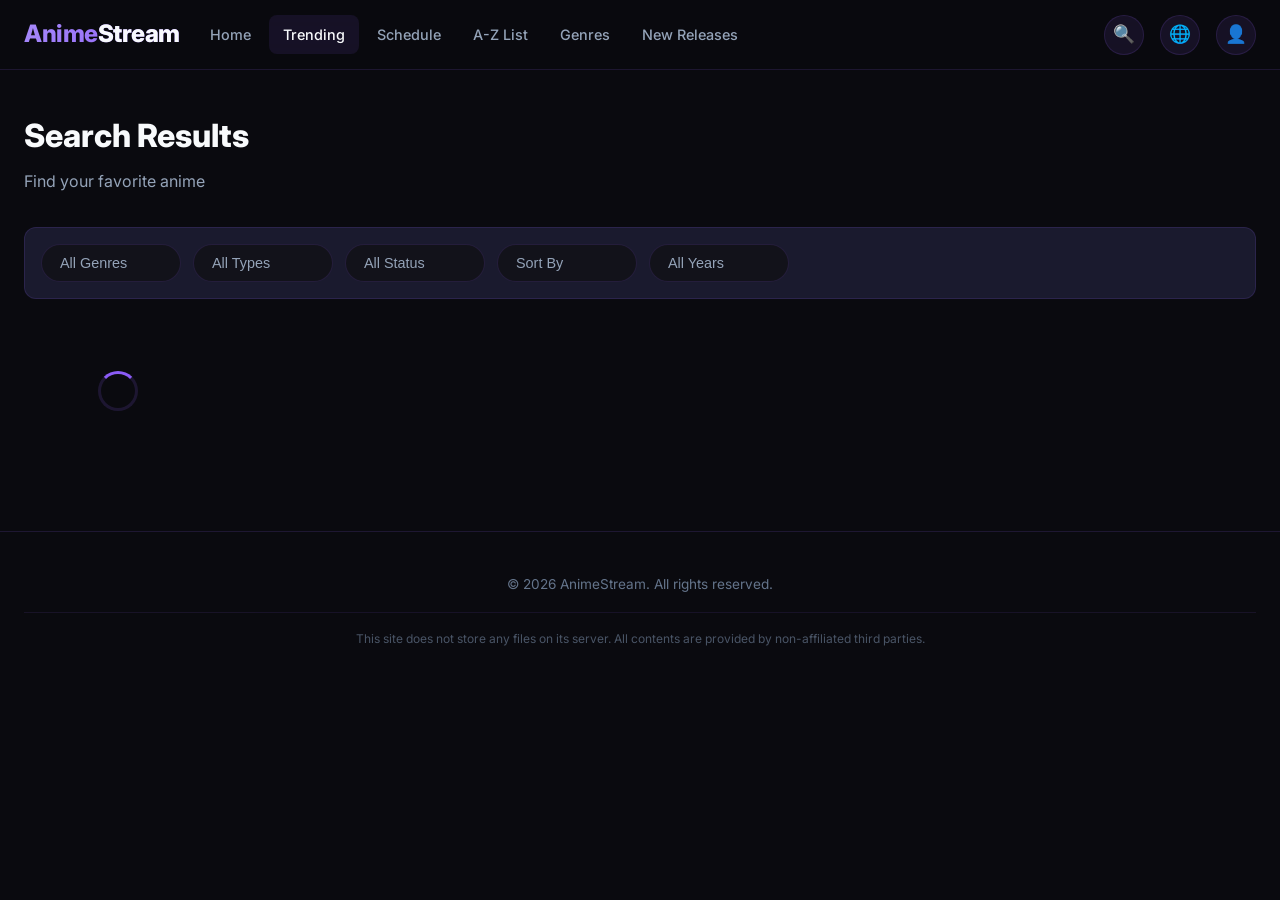
<file: search.html>
<!DOCTYPE html>
<html lang="en">
<head>
<meta charset="UTF-8">
<meta name="viewport" content="width=device-width, initial-scale=1.0, maximum-scale=1.0, user-scalable=no">
<meta name="description" content="Search anime - Premium anime streaming">
<title>Search - AnimeStream</title>
<link rel="preconnect" href="https://fonts.googleapis.com">
<link href="https://fonts.googleapis.com/css2?family=Inter:wght@400;500;600;700;800&display=swap" rel="stylesheet">
<style>

:root {
  --bg-primary: #0a0a0f;
  --bg-secondary: #12121a;
  --bg-card: #1a1a2e;
  --bg-glass: rgba(26, 26, 46, 0.7);
  --accent: #8b5cf6;
  --accent-light: #a78bfa;
  --accent-dark: #6d28d9;
  --text-primary: #f8fafc;
  --text-secondary: #94a3b8;
  --text-muted: #64748b;
  --border: rgba(139, 92, 246, 0.15);
  --border-hover: rgba(139, 92, 246, 0.3);
  --shadow-glow: 0 0 40px rgba(139, 92, 246, 0.15);
  --shadow-card: 0 8px 32px rgba(0, 0, 0, 0.4);
  --radius: 12px;
  --radius-sm: 8px;
  --transition: all 0.3s cubic-bezier(0.4, 0, 0.2, 1);
  --header-height: 70px;
}
* { margin: 0; padding: 0; box-sizing: border-box; }
html, body { overflow-x: hidden; max-width: 100%; background: var(--bg-primary); color: var(--text-primary); font-family: 'Inter', -apple-system, BlinkMacSystemFont, 'Segoe UI', sans-serif; line-height: 1.6; -webkit-font-smoothing: antialiased; }
body { min-height: 100vh; position: relative; }
::-webkit-scrollbar { width: 8px; }
::-webkit-scrollbar-track { background: var(--bg-primary); }
::-webkit-scrollbar-thumb { background: var(--accent-dark); border-radius: 4px; }
::-webkit-scrollbar-thumb:hover { background: var(--accent); }
.header { position: fixed; top: 0; left: 0; right: 0; height: var(--header-height); background: rgba(10, 10, 15, 0.85); backdrop-filter: blur(20px); -webkit-backdrop-filter: blur(20px); border-bottom: 1px solid var(--border); z-index: 1000; display: flex; align-items: center; justify-content: space-between; padding: 0 24px; transition: var(--transition); }
.header.scrolled { background: rgba(10, 10, 15, 0.95); box-shadow: 0 4px 30px rgba(0,0,0,0.3); }
.header-left, .header-right { display: flex; align-items: center; gap: 16px; }
.logo { font-size: 1.5rem; font-weight: 800; background: linear-gradient(135deg, var(--accent-light), var(--accent)); -webkit-background-clip: text; -webkit-text-fill-color: transparent; text-decoration: none; letter-spacing: -0.5px; }
.logo span { color: var(--text-primary); -webkit-text-fill-color: var(--text-primary); }
.hamburger { display: none; flex-direction: column; gap: 5px; cursor: pointer; padding: 8px; background: none; border: none; }
.hamburger span { display: block; width: 24px; height: 2px; background: var(--text-primary); border-radius: 2px; transition: var(--transition); }
.nav { display: flex; align-items: center; gap: 4px; }
.nav-item { position: relative; padding: 8px 14px; color: var(--text-secondary); text-decoration: none; font-size: 0.9rem; font-weight: 500; border-radius: var(--radius-sm); transition: var(--transition); cursor: pointer; background: none; border: none; white-space: nowrap; }
.nav-item:hover, .nav-item.active { color: var(--text-primary); background: rgba(139, 92, 246, 0.1); }
.mega-menu { position: absolute; top: calc(100% + 8px); left: 50%; transform: translateX(-50%) translateY(-10px); background: var(--bg-glass); backdrop-filter: blur(24px); border: 1px solid var(--border-hover); border-radius: var(--radius); padding: 20px; min-width: 320px; max-width: 90vw; opacity: 0; visibility: hidden; transition: all 0.25s ease; z-index: 1001; box-shadow: var(--shadow-glow); }
.nav-item:hover .mega-menu, .nav-item:focus-within .mega-menu { opacity: 1; visibility: visible; transform: translateX(-50%) translateY(0); }
.mega-menu-grid { display: grid; grid-template-columns: repeat(3, 1fr); gap: 8px; }
.mega-menu-item { padding: 8px 12px; color: var(--text-secondary); text-decoration: none; font-size: 0.85rem; border-radius: var(--radius-sm); transition: var(--transition); white-space: nowrap; overflow: hidden; text-overflow: ellipsis; }
.mega-menu-item:hover { background: rgba(139, 92, 246, 0.15); color: var(--text-primary); }
.mega-menu-title { font-size: 0.75rem; text-transform: uppercase; letter-spacing: 1px; color: var(--accent-light); margin-bottom: 12px; font-weight: 600; }
.header-btn { width: 40px; height: 40px; border-radius: 50%; background: rgba(139, 92, 246, 0.1); border: 1px solid var(--border); color: var(--text-primary); display: flex; align-items: center; justify-content: center; cursor: pointer; transition: var(--transition); font-size: 1.1rem; }
.header-btn:hover { background: rgba(139, 92, 246, 0.2); border-color: var(--accent); transform: scale(1.05); }
.lang-dropdown { position: relative; }
.lang-menu { position: absolute; top: calc(100% + 8px); right: 0; background: var(--bg-glass); backdrop-filter: blur(24px); border: 1px solid var(--border-hover); border-radius: var(--radius); padding: 8px; min-width: 120px; opacity: 0; visibility: hidden; transition: all 0.2s ease; z-index: 1001; }
.lang-dropdown:hover .lang-menu, .lang-dropdown:focus-within .lang-menu { opacity: 1; visibility: visible; }
.lang-option { display: block; width: 100%; padding: 8px 12px; color: var(--text-secondary); background: none; border: none; text-align: left; cursor: pointer; border-radius: var(--radius-sm); font-size: 0.9rem; transition: var(--transition); }
.lang-option:hover, .lang-option.active { background: rgba(139, 92, 246, 0.15); color: var(--text-primary); }
.sidebar-overlay { position: fixed; inset: 0; background: rgba(0,0,0,0.7); backdrop-filter: blur(8px); z-index: 2000; opacity: 0; visibility: hidden; transition: var(--transition); }
.sidebar-overlay.active { opacity: 1; visibility: visible; }
.sidebar { position: fixed; top: 0; left: 0; width: 280px; max-width: 85vw; height: 100vh; background: var(--bg-secondary); border-right: 1px solid var(--border); z-index: 2001; transform: translateX(-100%); transition: transform 0.3s ease; overflow-y: auto; padding: 24px; }
.sidebar.active { transform: translateX(0); }
.sidebar-close { position: absolute; top: 16px; right: 16px; width: 36px; height: 36px; border-radius: 50%; background: rgba(139, 92, 246, 0.1); border: 1px solid var(--border); color: var(--text-primary); display: flex; align-items: center; justify-content: center; cursor: pointer; font-size: 1.2rem; }
.sidebar-nav { margin-top: 48px; display: flex; flex-direction: column; gap: 4px; }
.sidebar-nav a { padding: 12px 16px; color: var(--text-secondary); text-decoration: none; border-radius: var(--radius-sm); font-weight: 500; transition: var(--transition); display: flex; align-items: center; gap: 12px; }
.sidebar-nav a:hover, .sidebar-nav a.active { background: rgba(139, 92, 246, 0.1); color: var(--text-primary); }
.sidebar-section { margin-top: 24px; padding-top: 24px; border-top: 1px solid var(--border); }
.sidebar-section-title { font-size: 0.75rem; text-transform: uppercase; letter-spacing: 1px; color: var(--accent-light); margin-bottom: 12px; font-weight: 600; }
.sidebar-grid { display: grid; grid-template-columns: repeat(2, 1fr); gap: 8px; }
.sidebar-grid a { padding: 8px 10px; color: var(--text-secondary); text-decoration: none; font-size: 0.85rem; border-radius: var(--radius-sm); transition: var(--transition); white-space: nowrap; overflow: hidden; text-overflow: ellipsis; }
.sidebar-grid a:hover { background: rgba(139, 92, 246, 0.15); color: var(--text-primary); }
.search-overlay { position: fixed; inset: 0; background: rgba(10, 10, 15, 0.95); backdrop-filter: blur(20px); z-index: 1500; opacity: 0; visibility: hidden; transition: var(--transition); display: flex; flex-direction: column; padding: 80px 24px 24px; }
.search-overlay.active { opacity: 1; visibility: visible; }
.search-container { max-width: 800px; width: 100%; margin: 0 auto; }
.search-input-wrap { position: relative; margin-bottom: 24px; }
.search-input { width: 100%; padding: 16px 24px 16px 56px; background: var(--bg-card); border: 2px solid var(--border); border-radius: var(--radius); color: var(--text-primary); font-size: 1.1rem; outline: none; transition: var(--transition); }
.search-input:focus { border-color: var(--accent); box-shadow: 0 0 20px rgba(139, 92, 246, 0.2); }
.search-input::placeholder { color: var(--text-muted); }
.search-icon { position: absolute; left: 20px; top: 50%; transform: translateY(-50%); color: var(--text-muted); font-size: 1.2rem; }
.search-filters { display: flex; gap: 12px; flex-wrap: wrap; margin-bottom: 24px; }
.search-filter { padding: 8px 16px; background: var(--bg-card); border: 1px solid var(--border); border-radius: 20px; color: var(--text-secondary); font-size: 0.85rem; cursor: pointer; transition: var(--transition); appearance: none; }
.search-filter:hover, .search-filter:focus { border-color: var(--accent); color: var(--text-primary); }
.search-results { display: grid; grid-template-columns: repeat(auto-fill, minmax(160px, 1fr)); gap: 16px; overflow-y: auto; max-height: calc(100vh - 280px); padding-right: 8px; }
.search-suggestions { background: var(--bg-card); border-radius: var(--radius); border: 1px solid var(--border); overflow: hidden; }
.suggestion-item { padding: 12px 20px; color: var(--text-secondary); cursor: pointer; transition: var(--transition); border-bottom: 1px solid var(--border); display: flex; align-items: center; gap: 12px; }
.suggestion-item:last-child { border-bottom: none; }
.suggestion-item:hover { background: rgba(139, 92, 246, 0.1); color: var(--text-primary); }
.auth-overlay { position: fixed; inset: 0; background: rgba(10, 10, 15, 0.85); backdrop-filter: blur(16px); z-index: 3000; opacity: 0; visibility: hidden; transition: var(--transition); display: flex; align-items: center; justify-content: center; padding: 24px; }
.auth-overlay.active { opacity: 1; visibility: visible; }
.auth-modal { background: var(--bg-glass); backdrop-filter: blur(24px); border: 1px solid var(--border-hover); border-radius: var(--radius); width: 100%; max-width: 420px; padding: 40px; position: relative; box-shadow: var(--shadow-glow); transform: scale(0.95); transition: transform 0.3s ease; }
.auth-overlay.active .auth-modal { transform: scale(1); }
.auth-close { position: absolute; top: 16px; right: 16px; width: 36px; height: 36px; border-radius: 50%; background: rgba(139, 92, 246, 0.1); border: 1px solid var(--border); color: var(--text-primary); display: flex; align-items: center; justify-content: center; cursor: pointer; font-size: 1.2rem; transition: var(--transition); }
.auth-close:hover { background: rgba(139, 92, 246, 0.2); transform: rotate(90deg); }
.auth-tabs { display: flex; gap: 8px; margin-bottom: 32px; border-bottom: 1px solid var(--border); }
.auth-tab { padding: 12px 20px; background: none; border: none; color: var(--text-muted); font-size: 1rem; font-weight: 600; cursor: pointer; transition: var(--transition); position: relative; }
.auth-tab.active { color: var(--accent-light); }
.auth-tab.active::after { content: ''; position: absolute; bottom: -1px; left: 0; right: 0; height: 2px; background: var(--accent); border-radius: 2px; }
.auth-form { display: none; flex-direction: column; gap: 16px; }
.auth-form.active { display: flex; }
.form-group { display: flex; flex-direction: column; gap: 6px; }
.form-label { font-size: 0.85rem; color: var(--text-secondary); font-weight: 500; }
.form-input { padding: 12px 16px; background: rgba(139, 92, 246, 0.05); border: 1px solid var(--border); border-radius: var(--radius-sm); color: var(--text-primary); font-size: 0.95rem; outline: none; transition: var(--transition); width: 100%; }
.form-input:focus { border-color: var(--accent); background: rgba(139, 92, 246, 0.1); box-shadow: 0 0 12px rgba(139, 92, 246, 0.1); }
.form-input::placeholder { color: var(--text-muted); }
.form-check { display: flex; align-items: center; gap: 8px; font-size: 0.85rem; color: var(--text-secondary); cursor: pointer; }
.form-check input { width: 18px; height: 18px; accent-color: var(--accent); cursor: pointer; }
.auth-btn { padding: 14px; background: linear-gradient(135deg, var(--accent), var(--accent-dark)); border: none; border-radius: var(--radius-sm); color: white; font-size: 1rem; font-weight: 600; cursor: pointer; transition: var(--transition); margin-top: 8px; }
.auth-btn:hover { transform: translateY(-2px); box-shadow: 0 8px 25px rgba(139, 92, 246, 0.3); }
.auth-btn:disabled { opacity: 0.6; cursor: not-allowed; transform: none; }
.auth-link { text-align: center; color: var(--text-muted); font-size: 0.9rem; }
.auth-link a { color: var(--accent-light); text-decoration: none; font-weight: 500; cursor: pointer; }
.auth-link a:hover { text-decoration: underline; }
.auth-divider { display: flex; align-items: center; gap: 16px; color: var(--text-muted); font-size: 0.85rem; margin: 8px 0; }
.auth-divider::before, .auth-divider::after { content: ''; flex: 1; height: 1px; background: var(--border); }
.social-btns { display: flex; gap: 12px; }
.social-btn { flex: 1; padding: 10px; background: var(--bg-card); border: 1px solid var(--border); border-radius: var(--radius-sm); color: var(--text-secondary); font-size: 1.2rem; cursor: pointer; transition: var(--transition); display: flex; align-items: center; justify-content: center; }
.social-btn:hover { border-color: var(--accent); color: var(--text-primary); background: rgba(139, 92, 246, 0.1); }
.anime-card { position: relative; border-radius: var(--radius-sm); overflow: hidden; background: var(--bg-card); cursor: pointer; transition: var(--transition); aspect-ratio: 2/3; display: block; text-decoration: none; }
.anime-card:hover { transform: translateY(-8px) scale(1.02); box-shadow: var(--shadow-glow); z-index: 10; }
.anime-card-img { width: 100%; height: 100%; object-fit: cover; transition: transform 0.5s ease; }
.anime-card:hover .anime-card-img { transform: scale(1.1); }
.anime-card-overlay { position: absolute; inset: 0; background: linear-gradient(to top, rgba(10,10,15,0.95) 0%, rgba(10,10,15,0.3) 50%, transparent 100%); display: flex; flex-direction: column; justify-content: flex-end; padding: 12px; opacity: 0; transition: opacity 0.3s ease; }
.anime-card:hover .anime-card-overlay { opacity: 1; }
.anime-card-badges { position: absolute; top: 8px; left: 8px; display: flex; flex-wrap: wrap; gap: 4px; z-index: 2; }
.badge { padding: 4px 8px; border-radius: 4px; font-size: 0.7rem; font-weight: 700; text-transform: uppercase; letter-spacing: 0.5px; }
.badge-score { background: rgba(234, 179, 8, 0.9); color: #000; }
.badge-ep { background: rgba(139, 92, 246, 0.9); color: white; }
.badge-hd { background: rgba(34, 197, 94, 0.9); color: white; }
.badge-type { background: rgba(59, 130, 246, 0.9); color: white; }
.anime-card-title { font-size: 0.85rem; font-weight: 600; color: var(--text-primary); line-height: 1.3; display: -webkit-box; -webkit-line-clamp: 2; -webkit-box-orient: vertical; overflow: hidden; }
.anime-card-meta { font-size: 0.75rem; color: var(--text-muted); margin-top: 4px; }
.section { padding: 40px 24px; max-width: 1400px; margin: 0 auto; }
.section-header { display: flex; align-items: center; justify-content: space-between; margin-bottom: 24px; }
.section-title { font-size: clamp(1.2rem, 2vw, 1.5rem); font-weight: 700; display: flex; align-items: center; gap: 12px; }
.section-title::before { content: ''; width: 4px; height: 24px; background: linear-gradient(to bottom, var(--accent), var(--accent-dark)); border-radius: 2px; }
.section-nav { display: flex; gap: 8px; }
.section-nav-btn { width: 36px; height: 36px; border-radius: 50%; background: var(--bg-card); border: 1px solid var(--border); color: var(--text-secondary); display: flex; align-items: center; justify-content: center; cursor: pointer; transition: var(--transition); font-size: 1rem; }
.section-nav-btn:hover { background: var(--accent); color: white; border-color: var(--accent); }
.slider-container { position: relative; overflow: hidden; }
.slider-track { display: flex; gap: 16px; transition: transform 0.5s cubic-bezier(0.4, 0, 0.2, 1); will-change: transform; }
.slider-item { flex: 0 0 auto; width: clamp(140px, 18vw, 200px); }
.skeleton { background: linear-gradient(90deg, var(--bg-card) 25%, var(--bg-secondary) 50%, var(--bg-card) 75%); background-size: 200% 100%; animation: skeleton 1.5s infinite; border-radius: var(--radius-sm); }
@keyframes skeleton { 0% { background-position: 200% 0; } 100% { background-position: -200% 0; } }
.skeleton-card { aspect-ratio: 2/3; width: 100%; }
.footer { padding: 40px 24px; border-top: 1px solid var(--border); text-align: center; max-width: 1400px; margin: 0 auto; }
.footer-text { color: var(--text-muted); font-size: 0.85rem; line-height: 1.8; }
.footer-disclaimer { margin-top: 16px; padding-top: 16px; border-top: 1px solid var(--border); font-size: 0.75rem; color: var(--text-muted); opacity: 0.7; }
.loading-spinner { width: 40px; height: 40px; border: 3px solid var(--border); border-top-color: var(--accent); border-radius: 50%; animation: spin 1s linear infinite; margin: 40px auto; }
@keyframes spin { to { transform: rotate(360deg); } }
.toast-container { position: fixed; bottom: 24px; right: 24px; z-index: 5000; display: flex; flex-direction: column; gap: 8px; }
.toast { padding: 12px 20px; background: var(--bg-glass); backdrop-filter: blur(16px); border: 1px solid var(--border-hover); border-radius: var(--radius-sm); color: var(--text-primary); font-size: 0.9rem; box-shadow: var(--shadow-card); animation: toastIn 0.3s ease; max-width: 320px; }
.toast.error { border-color: rgba(239, 68, 68, 0.5); }
.toast.success { border-color: rgba(34, 197, 94, 0.5); }
@keyframes toastIn { from { transform: translateX(100%); opacity: 0; } to { transform: translateX(0); opacity: 1; } }
@media (max-width: 1024px) { .nav { display: none; } .hamburger { display: flex; } .slider-item { width: clamp(130px, 22vw, 180px); } }
@media (max-width: 768px) { .header { padding: 0 16px; } .section { padding: 24px 16px; } .slider-item { width: clamp(120px, 28vw, 160px); gap: 12px; } .search-overlay { padding: 70px 16px 16px; } .auth-modal { padding: 24px; } .mega-menu-grid { grid-template-columns: repeat(2, 1fr); } .search-results { grid-template-columns: repeat(auto-fill, minmax(130px, 1fr)); } }
@media (max-width: 480px) { .slider-item { width: 130px; } .section-title { font-size: 1.1rem; } .search-results { grid-template-columns: repeat(2, 1fr); } }
@supports (padding: max(0px)) { .header { padding-left: max(24px, env(safe-area-inset-left)); padding-right: max(24px, env(safe-area-inset-right)); } }

.search-page { margin-top: var(--header-height); padding: 40px 24px; max-width: 1400px; margin-left: auto; margin-right: auto; }
.search-page-header { margin-bottom: 32px; }
.search-page-title { font-size: clamp(1.5rem, 3vw, 2rem); font-weight: 800; margin-bottom: 8px; }
.search-page-subtitle { color: var(--text-secondary); font-size: 1rem; }
.search-filters-bar { display: flex; gap: 12px; flex-wrap: wrap; margin-bottom: 32px; padding: 16px; background: var(--bg-card); border-radius: var(--radius); border: 1px solid var(--border); }
.search-filter-bar { padding: 10px 18px; background: var(--bg-secondary); border: 1px solid var(--border); border-radius: 20px; color: var(--text-secondary); font-size: 0.9rem; cursor: pointer; transition: var(--transition); appearance: none; min-width: 140px; }
.search-filter-bar:hover, .search-filter-bar:focus { border-color: var(--accent); color: var(--text-primary); }
.results-grid { display: grid; grid-template-columns: repeat(auto-fill, minmax(160px, 1fr)); gap: 20px; }
.results-count { color: var(--text-muted); font-size: 0.9rem; margin-bottom: 20px; }
.pagination { display: flex; justify-content: center; gap: 8px; margin-top: 40px; }
.page-btn { padding: 10px 18px; background: var(--bg-card); border: 1px solid var(--border); border-radius: var(--radius-sm); color: var(--text-secondary); font-size: 0.9rem; cursor: pointer; transition: var(--transition); }
.page-btn:hover { border-color: var(--accent); color: var(--text-primary); }
.page-btn.active { background: var(--accent); border-color: var(--accent); color: white; }
.page-btn:disabled { opacity: 0.4; cursor: not-allowed; }
.no-results { text-align: center; padding: 80px 24px; }
.no-results-icon { font-size: 4rem; margin-bottom: 16px; opacity: 0.5; }
.no-results-title { font-size: 1.3rem; font-weight: 700; margin-bottom: 8px; }
.no-results-text { color: var(--text-muted); }
@media (max-width: 768px) { .search-page { padding: 24px 16px; } .results-grid { grid-template-columns: repeat(auto-fill, minmax(130px, 1fr)); gap: 12px; } .search-filters-bar { padding: 12px; } }
@media (max-width: 480px) { .results-grid { grid-template-columns: repeat(2, 1fr); } }
</style>
<base target="_blank">
</head>
<body>
<div class="toast-container" id="toastContainer"></div>
<header class="header" id="header">
  <div class="header-left">
    <button class="hamburger" id="hamburger" aria-label="Menu"><span></span><span></span><span></span></button>
    <a href="index.html" class="logo">Anime<span>Stream</span></a>
    <nav class="nav" id="mainNav">
      <a href="index.html" class="nav-item" data-i18n="nav.home">Home</a>
      <a href="search.html?sort=trending" class="nav-item active" data-i18n="nav.trending">Trending</a>
      <a href="schedule.html" class="nav-item" data-i18n="nav.schedule">Schedule</a>
      <a href="az-list.html" class="nav-item" data-i18n="nav.az">A-Z List</a>
      <div class="nav-item" style="position:relative;"><span data-i18n="nav.genres">Genres</span><div class="mega-menu"><div class="mega-menu-title" data-i18n="menu.genres">Genres</div><div class="mega-menu-grid" id="genresGrid"></div></div></div>
      <a href="search.html?sort=new" class="nav-item" data-i18n="nav.new">New Releases</a>
    </nav>
  </div>
  <div class="header-right">
    <button class="header-btn" id="searchBtn" aria-label="Search">&#128269;</button>
    <div class="lang-dropdown">
      <button class="header-btn" id="langBtn" aria-label="Language">&#127760;</button>
      <div class="lang-menu">
        <button class="lang-option active" data-lang="en">English</button>
        <button class="lang-option" data-lang="jp">Japanese</button>
        <button class="lang-option" data-lang="bn">Bengali</button>
      </div>
    </div>
    <button class="header-btn" id="profileBtn" aria-label="Profile">&#128100;</button>
  </div>
</header>
<div class="sidebar-overlay" id="sidebarOverlay"></div>
<aside class="sidebar" id="sidebar">
  <button class="sidebar-close" id="sidebarClose">&times;</button>
  <a href="index.html" class="logo" style="font-size:1.3rem;">Anime<span>Stream</span></a>
  <nav class="sidebar-nav">
    <a href="index.html"><span>&#127968;</span> <span data-i18n="nav.home">Home</span></a>
    <a href="search.html?sort=trending" class="active"><span>&#128293;</span> <span data-i18n="nav.trending">Trending</span></a>
    <a href="schedule.html"><span>&#128197;</span> <span data-i18n="nav.schedule">Schedule</span></a>
    <a href="az-list.html"><span>&#128218;</span> <span data-i18n="nav.az">A-Z List</span></a>
    <a href="profile.html"><span>&#128100;</span> <span data-i18n="nav.profile">Profile</span></a>
  </nav>
  <div class="sidebar-section"><div class="sidebar-section-title" data-i18n="menu.genres">Genres</div><div class="sidebar-grid" id="sidebarGenres"></div></div>
</aside>
<div class="search-overlay" id="searchOverlay">
  <div class="search-container">
    <div class="search-input-wrap"><span class="search-icon">&#128269;</span><input type="text" class="search-input" id="searchInput" placeholder="Search anime..." data-i18n-placeholder="search.placeholder"></div>
    <div class="search-filters">
      <select class="search-filter" id="searchGenre"><option value="">All Genres</option></select>
      <select class="search-filter" id="searchType"><option value="">All Types</option><option value="tv">TV</option><option value="movie">Movie</option><option value="ova">OVA</option><option value="ona">ONA</option><option value="special">Special</option></select>
      <select class="search-filter" id="searchStatus"><option value="">All Status</option><option value="airing">Airing</option><option value="complete">Completed</option><option value="upcoming">Upcoming</option></select>
      <select class="search-filter" id="searchSort"><option value="">Sort By</option><option value="score">Top Rated</option><option value="popularity">Popularity</option><option value="members">Members</option><option value="start_date">Newest</option></select>
    </div>
    <div class="search-results" id="searchResults"></div>
  </div>
</div>
<div class="auth-overlay" id="authOverlay">
  <div class="auth-modal">
    <button class="auth-close" id="authClose">&times;</button>
    <div class="auth-tabs">
      <button class="auth-tab active" data-tab="login" data-i18n="auth.login">Login</button>
      <button class="auth-tab" data-tab="signup" data-i18n="auth.signup">Sign Up</button>
    </div>
    <form class="auth-form active" id="loginForm">
      <div class="form-group"><label class="form-label" data-i18n="auth.email">Email / Username</label><input type="text" class="form-input" id="loginEmail" required></div>
      <div class="form-group"><label class="form-label" data-i18n="auth.password">Password</label><input type="password" class="form-input" id="loginPassword" required></div>
      <button type="submit" class="auth-btn" id="loginBtn" data-i18n="auth.loginBtn">Login</button>
    </form>
    <form class="auth-form" id="signupForm">
      <div class="form-group"><label class="form-label" data-i18n="auth.name">Full Name</label><input type="text" class="form-input" id="signupName" required></div>
      <div class="form-group"><label class="form-label" data-i18n="auth.username">Username</label><input type="text" class="form-input" id="signupUsername" required></div>
      <div class="form-group"><label class="form-label" data-i18n="auth.email">Email</label><input type="email" class="form-input" id="signupEmail" required></div>
      <div class="form-group"><label class="form-label" data-i18n="auth.password">Password</label><input type="password" class="form-input" id="signupPassword" required minlength="6"></div>
      <button type="submit" class="auth-btn" id="signupBtn" data-i18n="auth.signupBtn">Sign Up</button>
      <div class="auth-link" data-i18n="auth.haveAccount">Already have an account? <a href="#" id="switchToLogin">Login</a></div>
    </form>
  </div>
</div>

<div class="search-page">
  <div class="search-page-header">
    <h1 class="search-page-title" id="pageTitle">Search Results</h1>
    <p class="search-page-subtitle" id="pageSubtitle">Find your favorite anime</p>
  </div>
  <div class="search-filters-bar">
    <select class="search-filter-bar" id="filterGenre"><option value="">All Genres</option></select>
    <select class="search-filter-bar" id="filterType"><option value="">All Types</option><option value="tv">TV</option><option value="movie">Movie</option><option value="ova">OVA</option><option value="ona">ONA</option><option value="special">Special</option></select>
    <select class="search-filter-bar" id="filterStatus"><option value="">All Status</option><option value="airing">Airing</option><option value="complete">Completed</option><option value="upcoming">Upcoming</option></select>
    <select class="search-filter-bar" id="filterSort"><option value="">Sort By</option><option value="score">Top Rated</option><option value="popularity">Popularity</option><option value="members">Members</option><option value="start_date">Newest</option></select>
    <select class="search-filter-bar" id="filterYear"><option value="">All Years</option></select>
  </div>
  <div class="results-count" id="resultsCount"></div>
  <div class="results-grid" id="resultsGrid">
    <div class="loading-spinner"></div>
  </div>
  <div class="pagination" id="pagination"></div>
</div>

<footer class="footer">
  <div class="footer-text"><p>&copy; 2026 AnimeStream. All rights reserved.</p></div>
  <div class="footer-disclaimer">This site does not store any files on its server. All contents are provided by non-affiliated third parties.</div>
</footer>

<script>

(function() {
  'use strict';
  const API_BASE = 'https://api.jikan.moe/v4';
  const CACHE_TTL = 5 * 60 * 1000;
  let currentLang = localStorage.getItem('lang') || 'en';
  let currentUser = JSON.parse(localStorage.getItem('user') || 'null');
  let abortControllers = new Map();

  const i18n = {
    en: {
      'nav.home':'Home','nav.trending':'Trending','nav.schedule':'Schedule','nav.az':'A-Z List','nav.genres':'Genres','nav.types':'Types','nav.status':'Status','nav.new':'New Releases','nav.profile':'Profile','menu.genres':'Genres','menu.types':'Types','menu.status':'Status','status.airing':'Airing','status.completed':'Completed','status.upcoming':'Upcoming','auth.login':'Login','auth.signup':'Sign Up','auth.email':'Email / Username','auth.password':'Password','auth.remember':'Remember me','auth.forgot':'Forgot password?','auth.loginBtn':'Login','auth.or':'or','auth.name':'Full Name','auth.username':'Username','auth.confirm':'Confirm Password','auth.terms':'I agree to Terms & Conditions','auth.signupBtn':'Sign Up','auth.haveAccount':'Already have an account?','search.placeholder':'Search anime...','toast.welcome':'Welcome back!','toast.error':'Something went wrong','toast.searching':'Searching...'
    },
    jp: {
      'nav.home':'ホーム','nav.trending':'トレンド','nav.schedule':'スケジュール','nav.az':'A-Z一覧','nav.genres':'ジャンル','nav.types':'タイプ','nav.status':'状態','nav.new':'新リリース','nav.profile':'プロフィール','menu.genres':'ジャンル','menu.types':'タイプ','menu.status':'状態','status.airing':'放送中','status.completed':'完了','status.upcoming':'近日公開','auth.login':'ログイン','auth.signup':'新規登録','auth.email':'メール/ユーザー名','auth.password':'パスワード','auth.remember':'remember me','auth.forgot':'パスワードを忘れた?','auth.loginBtn':'ログイン','auth.or':'または','auth.name':'氏名','auth.username':'ユーザー名','auth.confirm':'パスワード確認','auth.terms':'利用規約に同意する','auth.signupBtn':'登録','auth.haveAccount':'アカウントをお持ちですか?','search.placeholder':'アニメを検索...','toast.welcome':'お帰りなさい!','toast.error':'エラーが発生しました','toast.searching':'検索中...'
    },
    bn: {
      'nav.home':'হোম','nav.trending':'ট্রেন্ডিং','nav.schedule':'সchedule','nav.az':'A-Z তালিকা','nav.genres':'জেনার','nav.types':'টাইপ','nav.status':'স্ট্যাটাস','nav.new':'নতুন রিলিজ','nav.profile':'প্রোফাইল','menu.genres':'জেনার','menu.types':'টাইপ','menu.status':'স্ট্যাটাস','status.airing':'প্রচারিত','status.completed':'সম্পন্ন','status.upcoming':'আসন্ন','auth.login':'লগইন','auth.signup':'সাইন আপ','auth.email':'ইমেইল / ইউজারনেম','auth.password':'পাসওয়ার্ড','auth.remember':'মনে রাখুন','auth.forgot':'পাসওয়ার্ড ভুলে গেছেন?','auth.loginBtn':'লগইন','auth.or':'অথবা','auth.name':'পুরো নাম','auth.username':'ইউজারনেম','auth.confirm':'পাসওয়ার্ড নিশ্চিত করুন','auth.terms':'আমি শর্তাবলীতে সম্মত','auth.signupBtn':'সাইন আপ','auth.haveAccount':'ইতিমধ্যে অ্যাকাউন্ট আছে?','search.placeholder':'অ্যানিমে অনুসন্ধান করুন...','toast.welcome':'স্বাগতম!','toast.error':'কিছু ভুল হয়েছে','toast.searching':'অনুসন্ধান করা হচ্ছে...'
    }
  };

  window.App = {
    t(key) { return (i18n[currentLang] && i18n[currentLang][key]) || i18n.en[key] || key; },
    updateI18n() {
      document.querySelectorAll('[data-i18n]').forEach(el => {
        const key = el.getAttribute('data-i18n');
        if (i18n[currentLang] && i18n[currentLang][key]) el.textContent = i18n[currentLang][key];
      });
      document.querySelectorAll('[data-i18n-placeholder]').forEach(el => {
        const key = el.getAttribute('data-i18n-placeholder');
        if (i18n[currentLang] && i18n[currentLang][key]) el.placeholder = i18n[currentLang][key];
      });
    },
    showToast(msg, type='info') {
      const container = document.getElementById('toastContainer');
      if (!container) return;
      const toast = document.createElement('div');
      toast.className = 'toast ' + type;
      toast.textContent = msg;
      container.appendChild(toast);
      setTimeout(() => toast.remove(), 4000);
    },
    debounce(fn, ms) {
      let timer;
      return (...args) => { clearTimeout(timer); timer = setTimeout(() => fn(...args), ms); };
    },
    async fetchWithRetry(url, options={}, retries=3, timeout=10000) {
      const controller = new AbortController();
      const id = Math.random().toString(36);
      abortControllers.set(id, controller);
      const timer = setTimeout(() => controller.abort(), timeout);
      try {
        const res = await fetch(url, { ...options, signal: controller.signal });
        clearTimeout(timer);
        abortControllers.delete(id);
        if (!res.ok) throw new Error('HTTP ' + res.status);
        return await res.json();
      } catch (err) {
        clearTimeout(timer);
        abortControllers.delete(id);
        if (retries > 0 && err.name !== 'AbortError') {
          await new Promise(r => setTimeout(r, 1000));
          return this.fetchWithRetry(url, options, retries - 1, timeout);
        }
        throw err;
      }
    },
    getCache(key) {
      try { const item = JSON.parse(localStorage.getItem('cache_' + key)); if (item && Date.now() - item.ts < CACHE_TTL) return item.data; } catch(e) {}
      return null;
    },
    setCache(key, data) {
      try { localStorage.setItem('cache_' + key, JSON.stringify({ ts: Date.now(), data })); } catch(e) {}
    },
    escapeHtml(str) {
      if (!str) return '';
      return str.replace(/[&<>"']/g, m => ({'&':'&amp;','<':'&lt;','>':'&gt;','"':'&quot;,"''':"&#39;"})[m]);
    },
    async fetchAnime(endpoint, cacheKey) {
      const cached = this.getCache(cacheKey);
      if (cached) return cached;
      try {
        const data = await this.fetchWithRetry(API_BASE + endpoint);
        if (data && data.data) { this.setCache(cacheKey, data.data); return data.data; }
        return [];
      } catch (err) { console.error('API Error:', err); return []; }
    },
    createAnimeCard(anime) {
      const img = anime.images?.jpg?.image_url || '';
      const title = this.escapeHtml(anime.title_english || anime.title);
      const score = anime.score ? anime.score.toFixed(1) : '';
      const episodes = anime.episodes || '?';
      const type = anime.type || 'TV';
      return '<div class="widget-card"><a href="anime.html?id=' + anime.mal_id + '" class="anime-card" title="' + title + '"><div class="anime-card-badges">' + (score?'<span class="badge badge-score">★ ' + score + '</span>':'') + '<span class="badge badge-ep">' + episodes + ' EPS</span><span class="badge badge-hd">HD</span><span class="badge badge-type">' + type + '</span></div><img class="anime-card-img" src="' + this.escapeHtml(img) + '" alt="' + title + '" loading="lazy"><div class="anime-card-overlay"><div class="anime-card-title">' + title + '</div><div class="anime-card-meta">' + type + ' • ' + (anime.status || 'Unknown') + '</div></div></a></div>';
    },
    createSkeletons(count) {
      return Array(count).fill(0).map(() => '<div class="widget-card"><div class="anime-card"><div class="skeleton skeleton-card"></div></div></div>').join('');
    },
    initSlider(id, track) {
      const cards = track.querySelectorAll('.widget-card');
      if (!cards.length) return;
      let currentIndex = 0;
      const cardWidth = cards[0].offsetWidth + 16;
      const visibleCount = Math.max(1, Math.floor(track.parentElement.offsetWidth / cardWidth));
      const maxIndex = Math.max(0, cards.length - visibleCount);
      const slider = { track, currentIndex, cardWidth, visibleCount, maxIndex, cards };
      function update() { slider.track.style.transform = 'translateX(-' + (slider.currentIndex * slider.cardWidth) + 'px)'; }
      function next() { slider.currentIndex = Math.min(slider.currentIndex + slider.visibleCount, slider.maxIndex); update(); }
      function prev() { slider.currentIndex = Math.max(slider.currentIndex - slider.visibleCount, 0); update(); }
      const widgetEl = document.getElementById('widget-' + id);
      if (widgetEl) {
        widgetEl.querySelector('.widget-next')?.addEventListener('click', next);
        widgetEl.querySelector('.widget-prev')?.addEventListener('click', prev);
      }
      let isDown = false, startX, scrollLeft;
      track.parentElement.addEventListener('mousedown', e => { isDown = true; startX = e.pageX - track.parentElement.offsetLeft; scrollLeft = track.parentElement.scrollLeft; });
      track.parentElement.addEventListener('mouseleave', () => isDown = false);
      track.parentElement.addEventListener('mouseup', () => isDown = false);
      track.parentElement.addEventListener('mousemove', e => { if (!isDown) return; e.preventDefault(); const x = e.pageX - track.parentElement.offsetLeft; const walk = (x - startX) * 2; track.parentElement.scrollLeft = scrollLeft - walk; });
      let touchStartX = 0;
      track.parentElement.addEventListener('touchstart', e => { touchStartX = e.changedTouches[0].screenX; }, { passive: true });
      track.parentElement.addEventListener('touchend', e => { const diff = touchStartX - e.changedTouches[0].screenX; if (Math.abs(diff) > 50) diff > 0 ? next() : prev(); }, { passive: true });
      track.parentElement.addEventListener('wheel', e => { if (Math.abs(e.deltaX) > Math.abs(e.deltaY)) return; e.preventDefault(); if (e.deltaY > 0) next(); else prev(); }, { passive: false });
      return slider;
    },
    async loadGenres() {
      let genres = this.getCache('genres');
      if (!genres) { try { const data = await this.fetchWithRetry(API_BASE + '/genres/anime'); genres = data.data || []; this.setCache('genres', genres); } catch (err) { genres = []; } }
      const grid = document.getElementById('genresGrid');
      const sidebarGrid = document.getElementById('sidebarGenres');
      const searchGenre = document.getElementById('searchGenre');
      if (grid) grid.innerHTML = genres.map(g => '<a href="search.html?genre=' + g.mal_id + '" class="mega-menu-item">' + this.escapeHtml(g.name) + '</a>').join('');
      if (sidebarGrid) sidebarGrid.innerHTML = genres.slice(0, 20).map(g => '<a href="search.html?genre=' + g.mal_id + '">' + this.escapeHtml(g.name) + '</a>').join('');
      if (searchGenre) genres.forEach(g => { const opt = document.createElement('option'); opt.value = g.mal_id; opt.textContent = g.name; searchGenre.appendChild(opt); });
    },
    openSearch() { document.getElementById('searchOverlay').classList.add('active'); document.getElementById('searchInput').focus(); document.body.style.overflow = 'hidden'; },
    closeSearch() { document.getElementById('searchOverlay').classList.remove('active'); document.body.style.overflow = ''; },
    openAuth() {
      if (currentUser) { window.location.href = 'profile.html'; return; }
      document.getElementById('authOverlay').classList.add('active'); document.body.style.overflow = 'hidden';
    },
    closeAuth() { document.getElementById('authOverlay').classList.remove('active'); document.body.style.overflow = ''; },
    switchAuthTab(tab) {
      document.querySelectorAll('.auth-tab').forEach(t => t.classList.toggle('active', t.dataset.tab === tab));
      document.querySelectorAll('.auth-form').forEach(f => f.classList.toggle('active', f.id === tab + 'Form'));
    },
    updateProfileBtn() {
      const btn = document.getElementById('profileBtn');
      if (btn) btn.innerHTML = currentUser && currentUser.avatar ? '<img src="' + currentUser.avatar + '" style="width:100%;height:100%;border-radius:50%;object-fit:cover;">' : '&#128100;';
    },
    initCommon() {
      this.updateI18n();
      this.updateProfileBtn();
      this.loadGenres();
      document.getElementById('hamburger')?.addEventListener('click', () => { document.getElementById('sidebar').classList.add('active'); document.getElementById('sidebarOverlay').classList.add('active'); });
      document.getElementById('sidebarClose')?.addEventListener('click', () => { document.getElementById('sidebar').classList.remove('active'); document.getElementById('sidebarOverlay').classList.remove('active'); });
      document.getElementById('sidebarOverlay')?.addEventListener('click', () => { document.getElementById('sidebar').classList.remove('active'); document.getElementById('sidebarOverlay').classList.remove('active'); });
      document.getElementById('searchBtn')?.addEventListener('click', () => this.openSearch());
      document.getElementById('searchOverlay')?.addEventListener('click', e => { if (e.target === e.currentTarget) this.closeSearch(); });
      document.getElementById('profileBtn')?.addEventListener('click', () => this.openAuth());
      document.getElementById('authClose')?.addEventListener('click', () => this.closeAuth());
      document.getElementById('authOverlay')?.addEventListener('click', e => { if (e.target === e.currentTarget) this.closeAuth(); });
      document.querySelectorAll('.auth-tab').forEach(tab => tab.addEventListener('click', () => this.switchAuthTab(tab.dataset.tab)));
      document.getElementById('switchToLogin')?.addEventListener('click', e => { e.preventDefault(); this.switchAuthTab('login'); });
      document.querySelectorAll('.lang-option').forEach(btn => btn.addEventListener('click', () => {
        currentLang = btn.dataset.lang; localStorage.setItem('lang', currentLang);
        document.querySelectorAll('.lang-option').forEach(b => b.classList.toggle('active', b === btn));
        this.updateI18n(); this.showToast('Language: ' + currentLang.toUpperCase(), 'success');
      }));
      window.addEventListener('scroll', () => document.getElementById('header')?.classList.toggle('scrolled', window.scrollY > 50));
      document.addEventListener('keydown', e => {
        if (e.key === 'Escape') { this.closeSearch(); this.closeAuth(); document.getElementById('sidebar')?.classList.remove('active'); document.getElementById('sidebarOverlay')?.classList.remove('active'); }
        if (e.key === '/' && !e.ctrlKey && !e.metaKey) { e.preventDefault(); this.openSearch(); }
      });
      document.getElementById('loginForm')?.addEventListener('submit', e => {
        e.preventDefault(); const btn = document.getElementById('loginBtn'); btn.disabled = true;
        const email = document.getElementById('loginEmail').value;
        const user = { id: 'demo', name: 'Demo User', email: email, username: email.split('@')[0], avatar: '' };
        currentUser = user; localStorage.setItem('user', JSON.stringify(user));
        this.showToast(this.t('toast.welcome'), 'success'); this.closeAuth(); this.updateProfileBtn();
        btn.disabled = false;
      });
      document.getElementById('signupForm')?.addEventListener('submit', e => {
        e.preventDefault(); const btn = document.getElementById('signupBtn'); btn.disabled = true;
        const name = document.getElementById('signupName').value;
        const username = document.getElementById('signupUsername').value;
        const email = document.getElementById('signupEmail').value;
        if (document.getElementById('signupPassword').value !== document.getElementById('signupConfirm').value) {
          this.showToast('Passwords do not match', 'error'); btn.disabled = false; return;
        }
        const user = { id: 'demo', name, username, email, avatar: '' };
        currentUser = user; localStorage.setItem('user', JSON.stringify(user));
        this.showToast('Account created!', 'success'); this.closeAuth(); this.updateProfileBtn();
        btn.disabled = false;
      });
    }
  };
})();

(function() {
  const App = window.App;
  const urlParams = new URLSearchParams(window.location.search);
  let currentPage = 1;
  let currentQuery = urlParams.get('q') || '';
  let currentGenre = urlParams.get('genre') || '';
  let currentType = urlParams.get('type') || '';
  let currentStatus = urlParams.get('status') || '';
  let currentSort = urlParams.get('sort') || '';
  let currentYear = urlParams.get('year') || '';
  let totalResults = 0;

  function updateFilterUI() {
    document.getElementById('filterGenre').value = currentGenre;
    document.getElementById('filterType').value = currentType;
    document.getElementById('filterStatus').value = currentStatus;
    document.getElementById('filterSort').value = currentSort;
    document.getElementById('filterYear').value = currentYear;
  }

  async function loadGenresFilter() {
    let genres = App.getCache('genres');
    if (!genres) { try { const data = await App.fetchWithRetry('https://api.jikan.moe/v4/genres/anime'); genres = data.data || []; App.setCache('genres', genres); } catch(e) { genres = []; } }
    const select = document.getElementById('filterGenre');
    genres.forEach(g => { const opt = document.createElement('option'); opt.value = g.mal_id; opt.textContent = g.name; select.appendChild(opt); });
    const yearSelect = document.getElementById('filterYear');
    const currentY = new Date().getFullYear();
    for (let y = currentY; y >= 1980; y--) { const opt = document.createElement('option'); opt.value = y; opt.textContent = y; yearSelect.appendChild(opt); }
  }

  async function performSearch(page) {
    currentPage = page;
    const grid = document.getElementById('resultsGrid');
    const countEl = document.getElementById('resultsCount');
    const pagination = document.getElementById('pagination');
    grid.innerHTML = '<div class="loading-spinner"></div>';
    countEl.textContent = '';
    pagination.innerHTML = '';

    let title = 'Search Results';
    if (currentQuery) title = 'Search: ' + currentQuery;
    else if (currentGenre) title = 'Genre Results';
    else if (currentType) title = currentType.toUpperCase() + ' Anime';
    else if (currentStatus) title = currentStatus.charAt(0).toUpperCase() + currentStatus.slice(1) + ' Anime';
    else if (currentSort === 'trending') title = 'Trending Anime';
    else if (currentSort === 'new') title = 'New Releases';
    document.getElementById('pageTitle').textContent = title;
    document.getElementById('pageSubtitle').textContent = currentQuery ? 'Results for "' + currentQuery + '"' : 'Browse anime collection';

    let url = 'https://api.jikan.moe/v4/anime?limit=24&page=' + page + '&sfw=true';
    if (currentQuery) url += '&q=' + encodeURIComponent(currentQuery);
    if (currentGenre) url += '&genres=' + currentGenre;
    if (currentType) url += '&type=' + currentType;
    if (currentStatus) url += '&status=' + currentStatus;
    if (currentYear) url += '&start_date=' + currentYear + '-01-01&end_date=' + currentYear + '-12-31';
    if (currentSort) {
      const sortMap = { 'score': 'score', 'popularity': 'popularity', 'members': 'members', 'start_date': 'start_date', 'trending': 'popularity', 'new': 'start_date' };
      if (sortMap[currentSort]) url += '&order_by=' + sortMap[currentSort] + '&sort=desc';
    }

    try {
      const data = await App.fetchWithRetry(url);
      const list = data.data || [];
      totalResults = data.pagination?.items?.total || list.length;
      countEl.textContent = totalResults + ' results found';
      if (!list.length) {
        grid.innerHTML = '<div class="no-results" style="grid-column:1/-1;"><div class="no-results-icon">&#128269;</div><div class="no-results-title">No results found</div><div class="no-results-text">Try adjusting your filters or search terms</div></div>';
        return;
      }
      grid.innerHTML = list.map(a => App.createAnimeCard(a)).join('');
      const totalPages = Math.min(data.pagination?.last_visible_page || 1, 20);
      if (totalPages > 1) {
        let pagesHtml = '';
        if (page > 1) pagesHtml += '<button class="page-btn" data-page="' + (page-1) + '">&#10094; Prev</button>';
        for (let i = Math.max(1, page - 2); i <= Math.min(totalPages, page + 2); i++) {
          pagesHtml += '<button class="page-btn ' + (i === page ? 'active' : '') + '" data-page="' + i + '">' + i + '</button>';
        }
        if (page < totalPages) pagesHtml += '<button class="page-btn" data-page="' + (page+1) + '">Next &#10095;</button>';
        pagination.innerHTML = pagesHtml;
        pagination.querySelectorAll('.page-btn').forEach(btn => btn.addEventListener('click', () => performSearch(parseInt(btn.dataset.page))));
      }
    } catch (err) {
      grid.innerHTML = '<div style="color:var(--text-muted);text-align:center;padding:40px;grid-column:1/-1;">Failed to load results. Please try again.</div>';
    }
  }

  function applyFilters() {
    currentGenre = document.getElementById('filterGenre').value;
    currentType = document.getElementById('filterType').value;
    currentStatus = document.getElementById('filterStatus').value;
    currentSort = document.getElementById('filterSort').value;
    currentYear = document.getElementById('filterYear').value;
    currentQuery = '';
    performSearch(1);
  }

  document.getElementById('filterGenre').addEventListener('change', applyFilters);
  document.getElementById('filterType').addEventListener('change', applyFilters);
  document.getElementById('filterStatus').addEventListener('change', applyFilters);
  document.getElementById('filterSort').addEventListener('change', applyFilters);
  document.getElementById('filterYear').addEventListener('change', applyFilters);

  async function performLiveSearch() {
    const query = document.getElementById('searchInput').value.trim();
    const genre = document.getElementById('searchGenre').value;
    const type = document.getElementById('searchType').value;
    const status = document.getElementById('searchStatus').value;
    const results = document.getElementById('searchResults');
    if (!query && !genre && !type && !status) { results.innerHTML = ''; return; }
    let url = 'https://api.jikan.moe/v4/anime?limit=24&sfw=true';
    if (query) url += '&q=' + encodeURIComponent(query);
    if (genre) url += '&genres=' + genre;
    if (type) url += '&type=' + type;
    if (status) url += '&status=' + status;
    try {
      const data = await App.fetchWithRetry(url);
      const list = data.data || [];
      if (!list.length) { results.innerHTML = '<div style="color:var(--text-muted);text-align:center;padding:40px;">No results</div>'; return; }
      results.innerHTML = list.map(a => App.createAnimeCard(a)).join('');
    } catch (err) { results.innerHTML = '<div style="color:var(--text-muted);text-align:center;padding:40px;">Search failed</div>'; }
  }

  document.getElementById('searchInput').addEventListener('input', App.debounce(performLiveSearch, 400));
  document.getElementById('searchGenre').addEventListener('change', performLiveSearch);
  document.getElementById('searchType').addEventListener('change', performLiveSearch);
  document.getElementById('searchStatus').addEventListener('change', performLiveSearch);

  function init() { App.initCommon(); loadGenresFilter(); updateFilterUI(); performSearch(1); }
  if (document.readyState === 'loading') document.addEventListener('DOMContentLoaded', init); else init();
})();
</script>
</body>
</html>
</file>
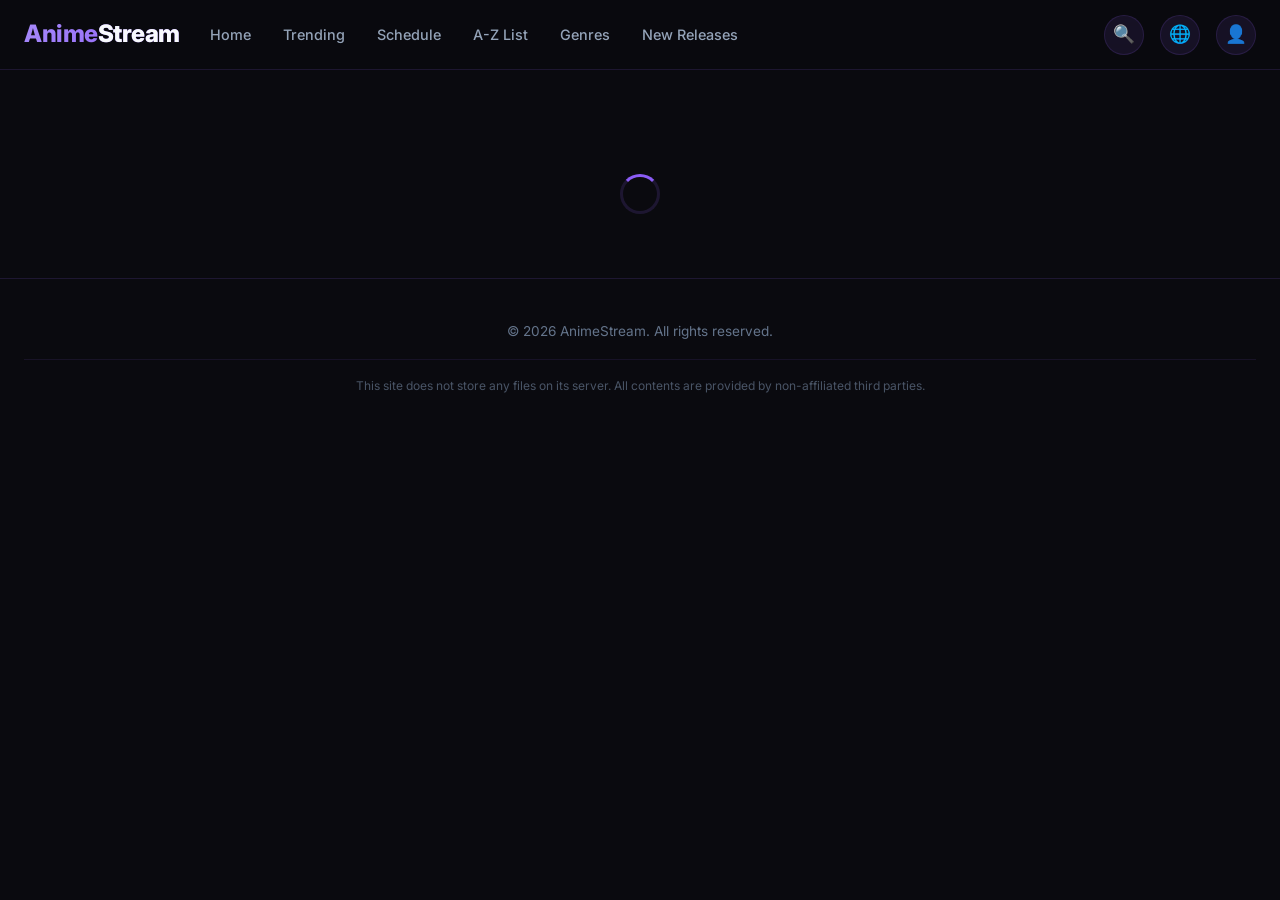
<file: watch.html>
<!DOCTYPE html>
<html lang="en">
<head>
<meta charset="UTF-8">
<meta name="viewport" content="width=device-width, initial-scale=1.0, maximum-scale=1.0, user-scalable=no">
<meta name="description" content="Watch anime episodes in HD">
<title>Watch - AnimeStream</title>
<link rel="preconnect" href="https://fonts.googleapis.com">
<link href="https://fonts.googleapis.com/css2?family=Inter:wght@400;500;600;700;800&display=swap" rel="stylesheet">
<style>

:root {
  --bg-primary: #0a0a0f;
  --bg-secondary: #12121a;
  --bg-card: #1a1a2e;
  --bg-glass: rgba(26, 26, 46, 0.7);
  --accent: #8b5cf6;
  --accent-light: #a78bfa;
  --accent-dark: #6d28d9;
  --text-primary: #f8fafc;
  --text-secondary: #94a3b8;
  --text-muted: #64748b;
  --border: rgba(139, 92, 246, 0.15);
  --border-hover: rgba(139, 92, 246, 0.3);
  --shadow-glow: 0 0 40px rgba(139, 92, 246, 0.15);
  --shadow-card: 0 8px 32px rgba(0, 0, 0, 0.4);
  --radius: 12px;
  --radius-sm: 8px;
  --transition: all 0.3s cubic-bezier(0.4, 0, 0.2, 1);
  --header-height: 70px;
}
* { margin: 0; padding: 0; box-sizing: border-box; }
html, body { overflow-x: hidden; max-width: 100%; background: var(--bg-primary); color: var(--text-primary); font-family: 'Inter', -apple-system, BlinkMacSystemFont, 'Segoe UI', sans-serif; line-height: 1.6; -webkit-font-smoothing: antialiased; }
body { min-height: 100vh; position: relative; }
::-webkit-scrollbar { width: 8px; }
::-webkit-scrollbar-track { background: var(--bg-primary); }
::-webkit-scrollbar-thumb { background: var(--accent-dark); border-radius: 4px; }
::-webkit-scrollbar-thumb:hover { background: var(--accent); }
.header { position: fixed; top: 0; left: 0; right: 0; height: var(--header-height); background: rgba(10, 10, 15, 0.85); backdrop-filter: blur(20px); -webkit-backdrop-filter: blur(20px); border-bottom: 1px solid var(--border); z-index: 1000; display: flex; align-items: center; justify-content: space-between; padding: 0 24px; transition: var(--transition); }
.header.scrolled { background: rgba(10, 10, 15, 0.95); box-shadow: 0 4px 30px rgba(0,0,0,0.3); }
.header-left, .header-right { display: flex; align-items: center; gap: 16px; }
.logo { font-size: 1.5rem; font-weight: 800; background: linear-gradient(135deg, var(--accent-light), var(--accent)); -webkit-background-clip: text; -webkit-text-fill-color: transparent; text-decoration: none; letter-spacing: -0.5px; }
.logo span { color: var(--text-primary); -webkit-text-fill-color: var(--text-primary); }
.hamburger { display: none; flex-direction: column; gap: 5px; cursor: pointer; padding: 8px; background: none; border: none; }
.hamburger span { display: block; width: 24px; height: 2px; background: var(--text-primary); border-radius: 2px; transition: var(--transition); }
.nav { display: flex; align-items: center; gap: 4px; }
.nav-item { position: relative; padding: 8px 14px; color: var(--text-secondary); text-decoration: none; font-size: 0.9rem; font-weight: 500; border-radius: var(--radius-sm); transition: var(--transition); cursor: pointer; background: none; border: none; white-space: nowrap; }
.nav-item:hover, .nav-item.active { color: var(--text-primary); background: rgba(139, 92, 246, 0.1); }
.mega-menu { position: absolute; top: calc(100% + 8px); left: 50%; transform: translateX(-50%) translateY(-10px); background: var(--bg-glass); backdrop-filter: blur(24px); border: 1px solid var(--border-hover); border-radius: var(--radius); padding: 20px; min-width: 320px; max-width: 90vw; opacity: 0; visibility: hidden; transition: all 0.25s ease; z-index: 1001; box-shadow: var(--shadow-glow); }
.nav-item:hover .mega-menu, .nav-item:focus-within .mega-menu { opacity: 1; visibility: visible; transform: translateX(-50%) translateY(0); }
.mega-menu-grid { display: grid; grid-template-columns: repeat(3, 1fr); gap: 8px; }
.mega-menu-item { padding: 8px 12px; color: var(--text-secondary); text-decoration: none; font-size: 0.85rem; border-radius: var(--radius-sm); transition: var(--transition); white-space: nowrap; overflow: hidden; text-overflow: ellipsis; }
.mega-menu-item:hover { background: rgba(139, 92, 246, 0.15); color: var(--text-primary); }
.mega-menu-title { font-size: 0.75rem; text-transform: uppercase; letter-spacing: 1px; color: var(--accent-light); margin-bottom: 12px; font-weight: 600; }
.header-btn { width: 40px; height: 40px; border-radius: 50%; background: rgba(139, 92, 246, 0.1); border: 1px solid var(--border); color: var(--text-primary); display: flex; align-items: center; justify-content: center; cursor: pointer; transition: var(--transition); font-size: 1.1rem; }
.header-btn:hover { background: rgba(139, 92, 246, 0.2); border-color: var(--accent); transform: scale(1.05); }
.lang-dropdown { position: relative; }
.lang-menu { position: absolute; top: calc(100% + 8px); right: 0; background: var(--bg-glass); backdrop-filter: blur(24px); border: 1px solid var(--border-hover); border-radius: var(--radius); padding: 8px; min-width: 120px; opacity: 0; visibility: hidden; transition: all 0.2s ease; z-index: 1001; }
.lang-dropdown:hover .lang-menu, .lang-dropdown:focus-within .lang-menu { opacity: 1; visibility: visible; }
.lang-option { display: block; width: 100%; padding: 8px 12px; color: var(--text-secondary); background: none; border: none; text-align: left; cursor: pointer; border-radius: var(--radius-sm); font-size: 0.9rem; transition: var(--transition); }
.lang-option:hover, .lang-option.active { background: rgba(139, 92, 246, 0.15); color: var(--text-primary); }
.sidebar-overlay { position: fixed; inset: 0; background: rgba(0,0,0,0.7); backdrop-filter: blur(8px); z-index: 2000; opacity: 0; visibility: hidden; transition: var(--transition); }
.sidebar-overlay.active { opacity: 1; visibility: visible; }
.sidebar { position: fixed; top: 0; left: 0; width: 280px; max-width: 85vw; height: 100vh; background: var(--bg-secondary); border-right: 1px solid var(--border); z-index: 2001; transform: translateX(-100%); transition: transform 0.3s ease; overflow-y: auto; padding: 24px; }
.sidebar.active { transform: translateX(0); }
.sidebar-close { position: absolute; top: 16px; right: 16px; width: 36px; height: 36px; border-radius: 50%; background: rgba(139, 92, 246, 0.1); border: 1px solid var(--border); color: var(--text-primary); display: flex; align-items: center; justify-content: center; cursor: pointer; font-size: 1.2rem; }
.sidebar-nav { margin-top: 48px; display: flex; flex-direction: column; gap: 4px; }
.sidebar-nav a { padding: 12px 16px; color: var(--text-secondary); text-decoration: none; border-radius: var(--radius-sm); font-weight: 500; transition: var(--transition); display: flex; align-items: center; gap: 12px; }
.sidebar-nav a:hover, .sidebar-nav a.active { background: rgba(139, 92, 246, 0.1); color: var(--text-primary); }
.sidebar-section { margin-top: 24px; padding-top: 24px; border-top: 1px solid var(--border); }
.sidebar-section-title { font-size: 0.75rem; text-transform: uppercase; letter-spacing: 1px; color: var(--accent-light); margin-bottom: 12px; font-weight: 600; }
.sidebar-grid { display: grid; grid-template-columns: repeat(2, 1fr); gap: 8px; }
.sidebar-grid a { padding: 8px 10px; color: var(--text-secondary); text-decoration: none; font-size: 0.85rem; border-radius: var(--radius-sm); transition: var(--transition); white-space: nowrap; overflow: hidden; text-overflow: ellipsis; }
.sidebar-grid a:hover { background: rgba(139, 92, 246, 0.15); color: var(--text-primary); }
.search-overlay { position: fixed; inset: 0; background: rgba(10, 10, 15, 0.95); backdrop-filter: blur(20px); z-index: 1500; opacity: 0; visibility: hidden; transition: var(--transition); display: flex; flex-direction: column; padding: 80px 24px 24px; }
.search-overlay.active { opacity: 1; visibility: visible; }
.search-container { max-width: 800px; width: 100%; margin: 0 auto; }
.search-input-wrap { position: relative; margin-bottom: 24px; }
.search-input { width: 100%; padding: 16px 24px 16px 56px; background: var(--bg-card); border: 2px solid var(--border); border-radius: var(--radius); color: var(--text-primary); font-size: 1.1rem; outline: none; transition: var(--transition); }
.search-input:focus { border-color: var(--accent); box-shadow: 0 0 20px rgba(139, 92, 246, 0.2); }
.search-input::placeholder { color: var(--text-muted); }
.search-icon { position: absolute; left: 20px; top: 50%; transform: translateY(-50%); color: var(--text-muted); font-size: 1.2rem; }
.search-filters { display: flex; gap: 12px; flex-wrap: wrap; margin-bottom: 24px; }
.search-filter { padding: 8px 16px; background: var(--bg-card); border: 1px solid var(--border); border-radius: 20px; color: var(--text-secondary); font-size: 0.85rem; cursor: pointer; transition: var(--transition); appearance: none; }
.search-filter:hover, .search-filter:focus { border-color: var(--accent); color: var(--text-primary); }
.search-results { display: grid; grid-template-columns: repeat(auto-fill, minmax(160px, 1fr)); gap: 16px; overflow-y: auto; max-height: calc(100vh - 280px); padding-right: 8px; }
.search-suggestions { background: var(--bg-card); border-radius: var(--radius); border: 1px solid var(--border); overflow: hidden; }
.suggestion-item { padding: 12px 20px; color: var(--text-secondary); cursor: pointer; transition: var(--transition); border-bottom: 1px solid var(--border); display: flex; align-items: center; gap: 12px; }
.suggestion-item:last-child { border-bottom: none; }
.suggestion-item:hover { background: rgba(139, 92, 246, 0.1); color: var(--text-primary); }
.auth-overlay { position: fixed; inset: 0; background: rgba(10, 10, 15, 0.85); backdrop-filter: blur(16px); z-index: 3000; opacity: 0; visibility: hidden; transition: var(--transition); display: flex; align-items: center; justify-content: center; padding: 24px; }
.auth-overlay.active { opacity: 1; visibility: visible; }
.auth-modal { background: var(--bg-glass); backdrop-filter: blur(24px); border: 1px solid var(--border-hover); border-radius: var(--radius); width: 100%; max-width: 420px; padding: 40px; position: relative; box-shadow: var(--shadow-glow); transform: scale(0.95); transition: transform 0.3s ease; }
.auth-overlay.active .auth-modal { transform: scale(1); }
.auth-close { position: absolute; top: 16px; right: 16px; width: 36px; height: 36px; border-radius: 50%; background: rgba(139, 92, 246, 0.1); border: 1px solid var(--border); color: var(--text-primary); display: flex; align-items: center; justify-content: center; cursor: pointer; font-size: 1.2rem; transition: var(--transition); }
.auth-close:hover { background: rgba(139, 92, 246, 0.2); transform: rotate(90deg); }
.auth-tabs { display: flex; gap: 8px; margin-bottom: 32px; border-bottom: 1px solid var(--border); }
.auth-tab { padding: 12px 20px; background: none; border: none; color: var(--text-muted); font-size: 1rem; font-weight: 600; cursor: pointer; transition: var(--transition); position: relative; }
.auth-tab.active { color: var(--accent-light); }
.auth-tab.active::after { content: ''; position: absolute; bottom: -1px; left: 0; right: 0; height: 2px; background: var(--accent); border-radius: 2px; }
.auth-form { display: none; flex-direction: column; gap: 16px; }
.auth-form.active { display: flex; }
.form-group { display: flex; flex-direction: column; gap: 6px; }
.form-label { font-size: 0.85rem; color: var(--text-secondary); font-weight: 500; }
.form-input { padding: 12px 16px; background: rgba(139, 92, 246, 0.05); border: 1px solid var(--border); border-radius: var(--radius-sm); color: var(--text-primary); font-size: 0.95rem; outline: none; transition: var(--transition); width: 100%; }
.form-input:focus { border-color: var(--accent); background: rgba(139, 92, 246, 0.1); box-shadow: 0 0 12px rgba(139, 92, 246, 0.1); }
.form-input::placeholder { color: var(--text-muted); }
.form-check { display: flex; align-items: center; gap: 8px; font-size: 0.85rem; color: var(--text-secondary); cursor: pointer; }
.form-check input { width: 18px; height: 18px; accent-color: var(--accent); cursor: pointer; }
.auth-btn { padding: 14px; background: linear-gradient(135deg, var(--accent), var(--accent-dark)); border: none; border-radius: var(--radius-sm); color: white; font-size: 1rem; font-weight: 600; cursor: pointer; transition: var(--transition); margin-top: 8px; }
.auth-btn:hover { transform: translateY(-2px); box-shadow: 0 8px 25px rgba(139, 92, 246, 0.3); }
.auth-btn:disabled { opacity: 0.6; cursor: not-allowed; transform: none; }
.auth-link { text-align: center; color: var(--text-muted); font-size: 0.9rem; }
.auth-link a { color: var(--accent-light); text-decoration: none; font-weight: 500; cursor: pointer; }
.auth-link a:hover { text-decoration: underline; }
.auth-divider { display: flex; align-items: center; gap: 16px; color: var(--text-muted); font-size: 0.85rem; margin: 8px 0; }
.auth-divider::before, .auth-divider::after { content: ''; flex: 1; height: 1px; background: var(--border); }
.social-btns { display: flex; gap: 12px; }
.social-btn { flex: 1; padding: 10px; background: var(--bg-card); border: 1px solid var(--border); border-radius: var(--radius-sm); color: var(--text-secondary); font-size: 1.2rem; cursor: pointer; transition: var(--transition); display: flex; align-items: center; justify-content: center; }
.social-btn:hover { border-color: var(--accent); color: var(--text-primary); background: rgba(139, 92, 246, 0.1); }
.anime-card { position: relative; border-radius: var(--radius-sm); overflow: hidden; background: var(--bg-card); cursor: pointer; transition: var(--transition); aspect-ratio: 2/3; display: block; text-decoration: none; }
.anime-card:hover { transform: translateY(-8px) scale(1.02); box-shadow: var(--shadow-glow); z-index: 10; }
.anime-card-img { width: 100%; height: 100%; object-fit: cover; transition: transform 0.5s ease; }
.anime-card:hover .anime-card-img { transform: scale(1.1); }
.anime-card-overlay { position: absolute; inset: 0; background: linear-gradient(to top, rgba(10,10,15,0.95) 0%, rgba(10,10,15,0.3) 50%, transparent 100%); display: flex; flex-direction: column; justify-content: flex-end; padding: 12px; opacity: 0; transition: opacity 0.3s ease; }
.anime-card:hover .anime-card-overlay { opacity: 1; }
.anime-card-badges { position: absolute; top: 8px; left: 8px; display: flex; flex-wrap: wrap; gap: 4px; z-index: 2; }
.badge { padding: 4px 8px; border-radius: 4px; font-size: 0.7rem; font-weight: 700; text-transform: uppercase; letter-spacing: 0.5px; }
.badge-score { background: rgba(234, 179, 8, 0.9); color: #000; }
.badge-ep { background: rgba(139, 92, 246, 0.9); color: white; }
.badge-hd { background: rgba(34, 197, 94, 0.9); color: white; }
.badge-type { background: rgba(59, 130, 246, 0.9); color: white; }
.anime-card-title { font-size: 0.85rem; font-weight: 600; color: var(--text-primary); line-height: 1.3; display: -webkit-box; -webkit-line-clamp: 2; -webkit-box-orient: vertical; overflow: hidden; }
.anime-card-meta { font-size: 0.75rem; color: var(--text-muted); margin-top: 4px; }
.section { padding: 40px 24px; max-width: 1400px; margin: 0 auto; }
.section-header { display: flex; align-items: center; justify-content: space-between; margin-bottom: 24px; }
.section-title { font-size: clamp(1.2rem, 2vw, 1.5rem); font-weight: 700; display: flex; align-items: center; gap: 12px; }
.section-title::before { content: ''; width: 4px; height: 24px; background: linear-gradient(to bottom, var(--accent), var(--accent-dark)); border-radius: 2px; }
.section-nav { display: flex; gap: 8px; }
.section-nav-btn { width: 36px; height: 36px; border-radius: 50%; background: var(--bg-card); border: 1px solid var(--border); color: var(--text-secondary); display: flex; align-items: center; justify-content: center; cursor: pointer; transition: var(--transition); font-size: 1rem; }
.section-nav-btn:hover { background: var(--accent); color: white; border-color: var(--accent); }
.slider-container { position: relative; overflow: hidden; }
.slider-track { display: flex; gap: 16px; transition: transform 0.5s cubic-bezier(0.4, 0, 0.2, 1); will-change: transform; }
.slider-item { flex: 0 0 auto; width: clamp(140px, 18vw, 200px); }
.skeleton { background: linear-gradient(90deg, var(--bg-card) 25%, var(--bg-secondary) 50%, var(--bg-card) 75%); background-size: 200% 100%; animation: skeleton 1.5s infinite; border-radius: var(--radius-sm); }
@keyframes skeleton { 0% { background-position: 200% 0; } 100% { background-position: -200% 0; } }
.skeleton-card { aspect-ratio: 2/3; width: 100%; }
.footer { padding: 40px 24px; border-top: 1px solid var(--border); text-align: center; max-width: 1400px; margin: 0 auto; }
.footer-text { color: var(--text-muted); font-size: 0.85rem; line-height: 1.8; }
.footer-disclaimer { margin-top: 16px; padding-top: 16px; border-top: 1px solid var(--border); font-size: 0.75rem; color: var(--text-muted); opacity: 0.7; }
.loading-spinner { width: 40px; height: 40px; border: 3px solid var(--border); border-top-color: var(--accent); border-radius: 50%; animation: spin 1s linear infinite; margin: 40px auto; }
@keyframes spin { to { transform: rotate(360deg); } }
.toast-container { position: fixed; bottom: 24px; right: 24px; z-index: 5000; display: flex; flex-direction: column; gap: 8px; }
.toast { padding: 12px 20px; background: var(--bg-glass); backdrop-filter: blur(16px); border: 1px solid var(--border-hover); border-radius: var(--radius-sm); color: var(--text-primary); font-size: 0.9rem; box-shadow: var(--shadow-card); animation: toastIn 0.3s ease; max-width: 320px; }
.toast.error { border-color: rgba(239, 68, 68, 0.5); }
.toast.success { border-color: rgba(34, 197, 94, 0.5); }
@keyframes toastIn { from { transform: translateX(100%); opacity: 0; } to { transform: translateX(0); opacity: 1; } }
@media (max-width: 1024px) { .nav { display: none; } .hamburger { display: flex; } .slider-item { width: clamp(130px, 22vw, 180px); } }
@media (max-width: 768px) { .header { padding: 0 16px; } .section { padding: 24px 16px; } .slider-item { width: clamp(120px, 28vw, 160px); gap: 12px; } .search-overlay { padding: 70px 16px 16px; } .auth-modal { padding: 24px; } .mega-menu-grid { grid-template-columns: repeat(2, 1fr); } .search-results { grid-template-columns: repeat(auto-fill, minmax(130px, 1fr)); } }
@media (max-width: 480px) { .slider-item { width: 130px; } .section-title { font-size: 1.1rem; } .search-results { grid-template-columns: repeat(2, 1fr); } }
@supports (padding: max(0px)) { .header { padding-left: max(24px, env(safe-area-inset-left)); padding-right: max(24px, env(safe-area-inset-right)); } }

.watch-container { margin-top: var(--header-height); padding: 24px; max-width: 1400px; margin-left: auto; margin-right: auto; }
.player-wrapper { position: relative; width: 100%; background: #000; border-radius: var(--radius); overflow: hidden; box-shadow: var(--shadow-card); }
.player-wrapper iframe { width: 100%; aspect-ratio: 16/9; border: none; display: block; }
.player-controls { display: flex; align-items: center; justify-content: space-between; padding: 12px 16px; background: var(--bg-card); border-top: 1px solid var(--border); flex-wrap: wrap; gap: 8px; }
.player-control-group { display: flex; align-items: center; gap: 8px; }
.player-btn { padding: 8px 16px; background: rgba(139, 92, 246, 0.1); border: 1px solid var(--border); border-radius: var(--radius-sm); color: var(--text-primary); font-size: 0.85rem; cursor: pointer; transition: var(--transition); }
.player-btn:hover { background: rgba(139, 92, 246, 0.2); border-color: var(--accent); }
.player-btn.active { background: var(--accent); border-color: var(--accent); color: white; }
.watch-info { margin-top: 24px; display: grid; grid-template-columns: 1fr 300px; gap: 24px; }
.watch-main { min-width: 0; }
.watch-sidebar { min-width: 0; }
.episode-nav { display: flex; align-items: center; justify-content: space-between; margin-bottom: 16px; }
.episode-nav-title { font-size: 1.1rem; font-weight: 700; }
.episode-nav-btns { display: flex; gap: 8px; }
.episode-list { display: flex; flex-direction: column; gap: 6px; max-height: 500px; overflow-y: auto; padding-right: 4px; }
.episode-list-item { display: flex; align-items: center; gap: 12px; padding: 10px 14px; background: var(--bg-card); border-radius: var(--radius-sm); border: 1px solid var(--border); cursor: pointer; transition: var(--transition); text-decoration: none; color: var(--text-primary); }
.episode-list-item:hover { border-color: var(--accent); background: rgba(139, 92, 246, 0.05); }
.episode-list-item.active { border-color: var(--accent); background: rgba(139, 92, 246, 0.1); }
.episode-list-num { width: 32px; height: 32px; border-radius: 50%; background: var(--bg-secondary); display: flex; align-items: center; justify-content: center; font-weight: 700; font-size: 0.8rem; flex-shrink: 0; }
.episode-list-item.active .episode-list-num { background: var(--accent); color: white; }
.episode-list-info { flex: 1; min-width: 0; }
.episode-list-title { font-size: 0.85rem; font-weight: 500; white-space: nowrap; overflow: hidden; text-overflow: ellipsis; }
.episode-list-meta { font-size: 0.75rem; color: var(--text-muted); }
.watch-title { font-size: 1.4rem; font-weight: 700; margin-bottom: 8px; }
.watch-meta { color: var(--text-secondary); font-size: 0.9rem; margin-bottom: 16px; }
.watch-actions { display: flex; gap: 10px; margin-bottom: 24px; flex-wrap: wrap; }
.watch-action-btn { padding: 8px 16px; background: var(--bg-card); border: 1px solid var(--border); border-radius: var(--radius-sm); color: var(--text-secondary); font-size: 0.85rem; cursor: pointer; transition: var(--transition); display: flex; align-items: center; gap: 6px; }
.watch-action-btn:hover { border-color: var(--accent); color: var(--text-primary); }
.server-tabs { display: flex; gap: 8px; margin-bottom: 16px; border-bottom: 1px solid var(--border); }
.server-tab { padding: 10px 20px; background: none; border: none; color: var(--text-muted); font-size: 0.9rem; font-weight: 600; cursor: pointer; transition: var(--transition); position: relative; }
.server-tab.active { color: var(--accent-light); }
.server-tab.active::after { content: ''; position: absolute; bottom: -1px; left: 0; right: 0; height: 2px; background: var(--accent); border-radius: 2px; }
.comment-section { margin-top: 32px; }
.comment-input-wrap { display: flex; gap: 12px; margin-bottom: 16px; }
.comment-avatar { width: 40px; height: 40px; border-radius: 50%; background: linear-gradient(135deg, var(--accent), var(--accent-dark)); display: flex; align-items: center; justify-content: center; font-weight: 700; font-size: 0.9rem; flex-shrink: 0; }
.comment-input { flex: 1; padding: 12px 16px; background: var(--bg-card); border: 1px solid var(--border); border-radius: var(--radius-sm); color: var(--text-primary); font-size: 0.95rem; outline: none; transition: var(--transition); resize: vertical; min-height: 80px; }
.comment-input:focus { border-color: var(--accent); }
.comment-submit { padding: 10px 24px; background: linear-gradient(135deg, var(--accent), var(--accent-dark)); border: none; border-radius: var(--radius-sm); color: white; font-weight: 600; cursor: pointer; transition: var(--transition); align-self: flex-start; }
.comment-submit:hover { transform: translateY(-2px); box-shadow: 0 4px 15px rgba(139, 92, 246, 0.3); }
.comment-list { display: flex; flex-direction: column; gap: 16px; }
.comment-item { display: flex; gap: 12px; padding: 16px; background: var(--bg-card); border-radius: var(--radius-sm); border: 1px solid var(--border); }
.comment-body { flex: 1; }
.comment-header { display: flex; align-items: center; gap: 8px; margin-bottom: 6px; }
.comment-user { font-weight: 600; font-size: 0.9rem; }
.comment-time { font-size: 0.75rem; color: var(--text-muted); }
.comment-text { color: var(--text-secondary); font-size: 0.9rem; line-height: 1.5; }
.comment-actions { display: flex; gap: 12px; margin-top: 8px; }
.comment-action { font-size: 0.8rem; color: var(--text-muted); cursor: pointer; transition: var(--transition); background: none; border: none; }
.comment-action:hover { color: var(--accent-light); }
.related-grid { display: grid; grid-template-columns: repeat(auto-fill, minmax(140px, 1fr)); gap: 12px; }
@media (max-width: 1024px) { .watch-info { grid-template-columns: 1fr; } .watch-sidebar { order: -1; } }
@media (max-width: 768px) { .watch-container { padding: 16px; } .player-controls { padding: 10px 12px; } .watch-title { font-size: 1.1rem; } }
</style>
<base target="_blank">
</head>
<body>
<div class="toast-container" id="toastContainer"></div>
<header class="header" id="header">
  <div class="header-left">
    <button class="hamburger" id="hamburger" aria-label="Menu"><span></span><span></span><span></span></button>
    <a href="index.html" class="logo">Anime<span>Stream</span></a>
    <nav class="nav" id="mainNav">
      <a href="index.html" class="nav-item" data-i18n="nav.home">Home</a>
      <a href="search.html?sort=trending" class="nav-item" data-i18n="nav.trending">Trending</a>
      <a href="schedule.html" class="nav-item" data-i18n="nav.schedule">Schedule</a>
      <a href="az-list.html" class="nav-item" data-i18n="nav.az">A-Z List</a>
      <div class="nav-item" style="position:relative;"><span data-i18n="nav.genres">Genres</span><div class="mega-menu"><div class="mega-menu-title" data-i18n="menu.genres">Genres</div><div class="mega-menu-grid" id="genresGrid"></div></div></div>
      <a href="search.html?sort=new" class="nav-item" data-i18n="nav.new">New Releases</a>
    </nav>
  </div>
  <div class="header-right">
    <button class="header-btn" id="searchBtn" aria-label="Search">&#128269;</button>
    <div class="lang-dropdown">
      <button class="header-btn" id="langBtn" aria-label="Language">&#127760;</button>
      <div class="lang-menu">
        <button class="lang-option active" data-lang="en">English</button>
        <button class="lang-option" data-lang="jp">Japanese</button>
        <button class="lang-option" data-lang="bn">Bengali</button>
      </div>
    </div>
    <button class="header-btn" id="profileBtn" aria-label="Profile">&#128100;</button>
  </div>
</header>
<div class="sidebar-overlay" id="sidebarOverlay"></div>
<aside class="sidebar" id="sidebar">
  <button class="sidebar-close" id="sidebarClose">&times;</button>
  <a href="index.html" class="logo" style="font-size:1.3rem;">Anime<span>Stream</span></a>
  <nav class="sidebar-nav">
    <a href="index.html"><span>&#127968;</span> <span data-i18n="nav.home">Home</span></a>
    <a href="search.html?sort=trending"><span>&#128293;</span> <span data-i18n="nav.trending">Trending</span></a>
    <a href="schedule.html"><span>&#128197;</span> <span data-i18n="nav.schedule">Schedule</span></a>
    <a href="az-list.html"><span>&#128218;</span> <span data-i18n="nav.az">A-Z List</span></a>
    <a href="profile.html"><span>&#128100;</span> <span data-i18n="nav.profile">Profile</span></a>
  </nav>
  <div class="sidebar-section"><div class="sidebar-section-title" data-i18n="menu.genres">Genres</div><div class="sidebar-grid" id="sidebarGenres"></div></div>
</aside>
<div class="search-overlay" id="searchOverlay">
  <div class="search-container">
    <div class="search-input-wrap"><span class="search-icon">&#128269;</span><input type="text" class="search-input" id="searchInput" placeholder="Search anime..." data-i18n-placeholder="search.placeholder"></div>
    <div class="search-filters">
      <select class="search-filter" id="searchGenre"><option value="">All Genres</option></select>
      <select class="search-filter" id="searchType"><option value="">All Types</option><option value="tv">TV</option><option value="movie">Movie</option><option value="ova">OVA</option><option value="ona">ONA</option><option value="special">Special</option></select>
    </div>
    <div class="search-results" id="searchResults"></div>
  </div>
</div>
<div class="auth-overlay" id="authOverlay">
  <div class="auth-modal">
    <button class="auth-close" id="authClose">&times;</button>
    <div class="auth-tabs">
      <button class="auth-tab active" data-tab="login" data-i18n="auth.login">Login</button>
      <button class="auth-tab" data-tab="signup" data-i18n="auth.signup">Sign Up</button>
    </div>
    <form class="auth-form active" id="loginForm">
      <div class="form-group"><label class="form-label" data-i18n="auth.email">Email / Username</label><input type="text" class="form-input" id="loginEmail" required></div>
      <div class="form-group"><label class="form-label" data-i18n="auth.password">Password</label><input type="password" class="form-input" id="loginPassword" required></div>
      <button type="submit" class="auth-btn" id="loginBtn" data-i18n="auth.loginBtn">Login</button>
      <div class="auth-link"><a href="#" id="forgotLink" data-i18n="auth.forgot">Forgot password?</a></div>
    </form>
    <form class="auth-form" id="signupForm">
      <div class="form-group"><label class="form-label" data-i18n="auth.name">Full Name</label><input type="text" class="form-input" id="signupName" required></div>
      <div class="form-group"><label class="form-label" data-i18n="auth.username">Username</label><input type="text" class="form-input" id="signupUsername" required></div>
      <div class="form-group"><label class="form-label" data-i18n="auth.email">Email</label><input type="email" class="form-input" id="signupEmail" required></div>
      <div class="form-group"><label class="form-label" data-i18n="auth.password">Password</label><input type="password" class="form-input" id="signupPassword" required minlength="6"></div>
      <div class="form-group"><label class="form-label" data-i18n="auth.confirm">Confirm Password</label><input type="password" class="form-input" id="signupConfirm" required></div>
      <button type="submit" class="auth-btn" id="signupBtn" data-i18n="auth.signupBtn">Sign Up</button>
      <div class="auth-link" data-i18n="auth.haveAccount">Already have an account? <a href="#" id="switchToLogin">Login</a></div>
    </form>
  </div>
</div>

<div class="watch-container" id="watchContent">
  <div class="loading-spinner" style="margin-top:80px;"></div>
</div>

<footer class="footer">
  <div class="footer-text"><p>&copy; 2026 AnimeStream. All rights reserved.</p></div>
  <div class="footer-disclaimer">This site does not store any files on its server. All contents are provided by non-affiliated third parties.</div>
</footer>

<script>

(function() {
  'use strict';
  const API_BASE = 'https://api.jikan.moe/v4';
  const CACHE_TTL = 5 * 60 * 1000;
  let currentLang = localStorage.getItem('lang') || 'en';
  let currentUser = JSON.parse(localStorage.getItem('user') || 'null');
  let abortControllers = new Map();

  const i18n = {
    en: {
      'nav.home':'Home','nav.trending':'Trending','nav.schedule':'Schedule','nav.az':'A-Z List','nav.genres':'Genres','nav.types':'Types','nav.status':'Status','nav.new':'New Releases','nav.profile':'Profile','menu.genres':'Genres','menu.types':'Types','menu.status':'Status','status.airing':'Airing','status.completed':'Completed','status.upcoming':'Upcoming','auth.login':'Login','auth.signup':'Sign Up','auth.email':'Email / Username','auth.password':'Password','auth.remember':'Remember me','auth.forgot':'Forgot password?','auth.loginBtn':'Login','auth.or':'or','auth.name':'Full Name','auth.username':'Username','auth.confirm':'Confirm Password','auth.terms':'I agree to Terms & Conditions','auth.signupBtn':'Sign Up','auth.haveAccount':'Already have an account?','search.placeholder':'Search anime...','toast.welcome':'Welcome back!','toast.error':'Something went wrong','toast.searching':'Searching...'
    },
    jp: {
      'nav.home':'ホーム','nav.trending':'トレンド','nav.schedule':'スケジュール','nav.az':'A-Z一覧','nav.genres':'ジャンル','nav.types':'タイプ','nav.status':'状態','nav.new':'新リリース','nav.profile':'プロフィール','menu.genres':'ジャンル','menu.types':'タイプ','menu.status':'状態','status.airing':'放送中','status.completed':'完了','status.upcoming':'近日公開','auth.login':'ログイン','auth.signup':'新規登録','auth.email':'メール/ユーザー名','auth.password':'パスワード','auth.remember':'remember me','auth.forgot':'パスワードを忘れた?','auth.loginBtn':'ログイン','auth.or':'または','auth.name':'氏名','auth.username':'ユーザー名','auth.confirm':'パスワード確認','auth.terms':'利用規約に同意する','auth.signupBtn':'登録','auth.haveAccount':'アカウントをお持ちですか?','search.placeholder':'アニメを検索...','toast.welcome':'お帰りなさい!','toast.error':'エラーが発生しました','toast.searching':'検索中...'
    },
    bn: {
      'nav.home':'হোম','nav.trending':'ট্রেন্ডিং','nav.schedule':'সchedule','nav.az':'A-Z তালিকা','nav.genres':'জেনার','nav.types':'টাইপ','nav.status':'স্ট্যাটাস','nav.new':'নতুন রিলিজ','nav.profile':'প্রোফাইল','menu.genres':'জেনার','menu.types':'টাইপ','menu.status':'স্ট্যাটাস','status.airing':'প্রচারিত','status.completed':'সম্পন্ন','status.upcoming':'আসন্ন','auth.login':'লগইন','auth.signup':'সাইন আপ','auth.email':'ইমেইল / ইউজারনেম','auth.password':'পাসওয়ার্ড','auth.remember':'মনে রাখুন','auth.forgot':'পাসওয়ার্ড ভুলে গেছেন?','auth.loginBtn':'লগইন','auth.or':'অথবা','auth.name':'পুরো নাম','auth.username':'ইউজারনেম','auth.confirm':'পাসওয়ার্ড নিশ্চিত করুন','auth.terms':'আমি শর্তাবলীতে সম্মত','auth.signupBtn':'সাইন আপ','auth.haveAccount':'ইতিমধ্যে অ্যাকাউন্ট আছে?','search.placeholder':'অ্যানিমে অনুসন্ধান করুন...','toast.welcome':'স্বাগতম!','toast.error':'কিছু ভুল হয়েছে','toast.searching':'অনুসন্ধান করা হচ্ছে...'
    }
  };

  window.App = {
    t(key) { return (i18n[currentLang] && i18n[currentLang][key]) || i18n.en[key] || key; },
    updateI18n() {
      document.querySelectorAll('[data-i18n]').forEach(el => {
        const key = el.getAttribute('data-i18n');
        if (i18n[currentLang] && i18n[currentLang][key]) el.textContent = i18n[currentLang][key];
      });
      document.querySelectorAll('[data-i18n-placeholder]').forEach(el => {
        const key = el.getAttribute('data-i18n-placeholder');
        if (i18n[currentLang] && i18n[currentLang][key]) el.placeholder = i18n[currentLang][key];
      });
    },
    showToast(msg, type='info') {
      const container = document.getElementById('toastContainer');
      if (!container) return;
      const toast = document.createElement('div');
      toast.className = 'toast ' + type;
      toast.textContent = msg;
      container.appendChild(toast);
      setTimeout(() => toast.remove(), 4000);
    },
    debounce(fn, ms) {
      let timer;
      return (...args) => { clearTimeout(timer); timer = setTimeout(() => fn(...args), ms); };
    },
    async fetchWithRetry(url, options={}, retries=3, timeout=10000) {
      const controller = new AbortController();
      const id = Math.random().toString(36);
      abortControllers.set(id, controller);
      const timer = setTimeout(() => controller.abort(), timeout);
      try {
        const res = await fetch(url, { ...options, signal: controller.signal });
        clearTimeout(timer);
        abortControllers.delete(id);
        if (!res.ok) throw new Error('HTTP ' + res.status);
        return await res.json();
      } catch (err) {
        clearTimeout(timer);
        abortControllers.delete(id);
        if (retries > 0 && err.name !== 'AbortError') {
          await new Promise(r => setTimeout(r, 1000));
          return this.fetchWithRetry(url, options, retries - 1, timeout);
        }
        throw err;
      }
    },
    getCache(key) {
      try { const item = JSON.parse(localStorage.getItem('cache_' + key)); if (item && Date.now() - item.ts < CACHE_TTL) return item.data; } catch(e) {}
      return null;
    },
    setCache(key, data) {
      try { localStorage.setItem('cache_' + key, JSON.stringify({ ts: Date.now(), data })); } catch(e) {}
    },
    escapeHtml(str) {
      if (!str) return '';
      return str.replace(/[&<>"']/g, m => ({'&':'&amp;','<':'&lt;','>':'&gt;','"':'&quot;,"''':"&#39;"})[m]);
    },
    async fetchAnime(endpoint, cacheKey) {
      const cached = this.getCache(cacheKey);
      if (cached) return cached;
      try {
        const data = await this.fetchWithRetry(API_BASE + endpoint);
        if (data && data.data) { this.setCache(cacheKey, data.data); return data.data; }
        return [];
      } catch (err) { console.error('API Error:', err); return []; }
    },
    createAnimeCard(anime) {
      const img = anime.images?.jpg?.image_url || '';
      const title = this.escapeHtml(anime.title_english || anime.title);
      const score = anime.score ? anime.score.toFixed(1) : '';
      const episodes = anime.episodes || '?';
      const type = anime.type || 'TV';
      return `<div class="widget-card"><a href="anime.html?id=${anime.mal_id}" class="anime-card" title="${title}"><div class="anime-card-badges">${score?`<span class="badge badge-score">★ ${score}</span>`:''}<span class="badge badge-ep">${episodes} EPS</span><span class="badge badge-hd">HD</span><span class="badge badge-type">${type}</span></div><img class="anime-card-img" src="${this.escapeHtml(img)}" alt="${title}" loading="lazy"><div class="anime-card-overlay"><div class="anime-card-title">${title}</div><div class="anime-card-meta">${type} • ${anime.status || 'Unknown'}</div></div></a></div>`;
    },
    createSkeletons(count) {
      return Array(count).fill(0).map(() => `<div class="widget-card"><div class="anime-card"><div class="skeleton skeleton-card"></div></div></div>`).join('');
    },
    initSlider(id, track) {
      const cards = track.querySelectorAll('.widget-card');
      if (!cards.length) return;
      let currentIndex = 0;
      const cardWidth = cards[0].offsetWidth + 16;
      const visibleCount = Math.max(1, Math.floor(track.parentElement.offsetWidth / cardWidth));
      const maxIndex = Math.max(0, cards.length - visibleCount);
      const slider = { track, currentIndex, cardWidth, visibleCount, maxIndex, cards };
      function update() { slider.track.style.transform = 'translateX(-' + (slider.currentIndex * slider.cardWidth) + 'px)'; }
      function next() { slider.currentIndex = Math.min(slider.currentIndex + slider.visibleCount, slider.maxIndex); update(); }
      function prev() { slider.currentIndex = Math.max(slider.currentIndex - slider.visibleCount, 0); update(); }
      const widgetEl = document.getElementById('widget-' + id);
      if (widgetEl) {
        widgetEl.querySelector('.widget-next')?.addEventListener('click', next);
        widgetEl.querySelector('.widget-prev')?.addEventListener('click', prev);
      }
      let isDown = false, startX, scrollLeft;
      track.parentElement.addEventListener('mousedown', e => { isDown = true; startX = e.pageX - track.parentElement.offsetLeft; scrollLeft = track.parentElement.scrollLeft; });
      track.parentElement.addEventListener('mouseleave', () => isDown = false);
      track.parentElement.addEventListener('mouseup', () => isDown = false);
      track.parentElement.addEventListener('mousemove', e => { if (!isDown) return; e.preventDefault(); const x = e.pageX - track.parentElement.offsetLeft; const walk = (x - startX) * 2; track.parentElement.scrollLeft = scrollLeft - walk; });
      let touchStartX = 0;
      track.parentElement.addEventListener('touchstart', e => { touchStartX = e.changedTouches[0].screenX; }, { passive: true });
      track.parentElement.addEventListener('touchend', e => { const diff = touchStartX - e.changedTouches[0].screenX; if (Math.abs(diff) > 50) diff > 0 ? next() : prev(); }, { passive: true });
      track.parentElement.addEventListener('wheel', e => { if (Math.abs(e.deltaX) > Math.abs(e.deltaY)) return; e.preventDefault(); if (e.deltaY > 0) next(); else prev(); }, { passive: false });
      return slider;
    },
    async loadGenres() {
      let genres = this.getCache('genres');
      if (!genres) { try { const data = await this.fetchWithRetry(API_BASE + '/genres/anime'); genres = data.data || []; this.setCache('genres', genres); } catch (err) { genres = []; } }
      const grid = document.getElementById('genresGrid');
      const sidebarGrid = document.getElementById('sidebarGenres');
      const searchGenre = document.getElementById('searchGenre');
      if (grid) grid.innerHTML = genres.map(g => `<a href="search.html?genre=${g.mal_id}" class="mega-menu-item">${this.escapeHtml(g.name)}</a>`).join('');
      if (sidebarGrid) sidebarGrid.innerHTML = genres.slice(0, 20).map(g => `<a href="search.html?genre=${g.mal_id}">${this.escapeHtml(g.name)}</a>`).join('');
      if (searchGenre) genres.forEach(g => { const opt = document.createElement('option'); opt.value = g.mal_id; opt.textContent = g.name; searchGenre.appendChild(opt); });
    },
    openSearch() { document.getElementById('searchOverlay').classList.add('active'); document.getElementById('searchInput').focus(); document.body.style.overflow = 'hidden'; },
    closeSearch() { document.getElementById('searchOverlay').classList.remove('active'); document.body.style.overflow = ''; },
    openAuth() {
      if (currentUser) { window.location.href = 'profile.html'; return; }
      document.getElementById('authOverlay').classList.add('active'); document.body.style.overflow = 'hidden';
    },
    closeAuth() { document.getElementById('authOverlay').classList.remove('active'); document.body.style.overflow = ''; },
    switchAuthTab(tab) {
      document.querySelectorAll('.auth-tab').forEach(t => t.classList.toggle('active', t.dataset.tab === tab));
      document.querySelectorAll('.auth-form').forEach(f => f.classList.toggle('active', f.id === tab + 'Form'));
    },
    updateProfileBtn() {
      const btn = document.getElementById('profileBtn');
      if (btn) btn.innerHTML = currentUser && currentUser.avatar ? `<img src="${currentUser.avatar}" style="width:100%;height:100%;border-radius:50%;object-fit:cover;">` : '&#128100;';
    },
    initCommon() {
      this.updateI18n();
      this.updateProfileBtn();
      this.loadGenres();
      document.getElementById('hamburger')?.addEventListener('click', () => { document.getElementById('sidebar').classList.add('active'); document.getElementById('sidebarOverlay').classList.add('active'); });
      document.getElementById('sidebarClose')?.addEventListener('click', () => { document.getElementById('sidebar').classList.remove('active'); document.getElementById('sidebarOverlay').classList.remove('active'); });
      document.getElementById('sidebarOverlay')?.addEventListener('click', () => { document.getElementById('sidebar').classList.remove('active'); document.getElementById('sidebarOverlay').classList.remove('active'); });
      document.getElementById('searchBtn')?.addEventListener('click', () => this.openSearch());
      document.getElementById('searchOverlay')?.addEventListener('click', e => { if (e.target === e.currentTarget) this.closeSearch(); });
      document.getElementById('profileBtn')?.addEventListener('click', () => this.openAuth());
      document.getElementById('authClose')?.addEventListener('click', () => this.closeAuth());
      document.getElementById('authOverlay')?.addEventListener('click', e => { if (e.target === e.currentTarget) this.closeAuth(); });
      document.querySelectorAll('.auth-tab').forEach(tab => tab.addEventListener('click', () => this.switchAuthTab(tab.dataset.tab)));
      document.getElementById('switchToLogin')?.addEventListener('click', e => { e.preventDefault(); this.switchAuthTab('login'); });
      document.querySelectorAll('.lang-option').forEach(btn => btn.addEventListener('click', () => {
        currentLang = btn.dataset.lang; localStorage.setItem('lang', currentLang);
        document.querySelectorAll('.lang-option').forEach(b => b.classList.toggle('active', b === btn));
        this.updateI18n(); this.showToast('Language: ' + currentLang.toUpperCase(), 'success');
      }));
      window.addEventListener('scroll', () => document.getElementById('header')?.classList.toggle('scrolled', window.scrollY > 50));
      document.addEventListener('keydown', e => {
        if (e.key === 'Escape') { this.closeSearch(); this.closeAuth(); document.getElementById('sidebar')?.classList.remove('active'); document.getElementById('sidebarOverlay')?.classList.remove('active'); }
        if (e.key === '/' && !e.ctrlKey && !e.metaKey) { e.preventDefault(); this.openSearch(); }
      });
      document.getElementById('loginForm')?.addEventListener('submit', e => {
        e.preventDefault(); const btn = document.getElementById('loginBtn'); btn.disabled = true;
        const email = document.getElementById('loginEmail').value;
        const user = { id: 'demo', name: 'Demo User', email: email, username: email.split('@')[0], avatar: '' };
        currentUser = user; localStorage.setItem('user', JSON.stringify(user));
        this.showToast(this.t('toast.welcome'), 'success'); this.closeAuth(); this.updateProfileBtn();
        btn.disabled = false;
      });
      document.getElementById('signupForm')?.addEventListener('submit', e => {
        e.preventDefault(); const btn = document.getElementById('signupBtn'); btn.disabled = true;
        const name = document.getElementById('signupName').value;
        const username = document.getElementById('signupUsername').value;
        const email = document.getElementById('signupEmail').value;
        if (document.getElementById('signupPassword').value !== document.getElementById('signupConfirm').value) {
          this.showToast('Passwords do not match', 'error'); btn.disabled = false; return;
        }
        const user = { id: 'demo', name, username, email, avatar: '' };
        currentUser = user; localStorage.setItem('user', JSON.stringify(user));
        this.showToast('Account created!', 'success'); this.closeAuth(); this.updateProfileBtn();
        btn.disabled = false;
      });
    }
  };
})();

(function() {
  const App = window.App;
  const urlParams = new URLSearchParams(window.location.search);
  const animeId = urlParams.get('id');
  let currentEp = parseInt(urlParams.get('ep')) || 1;
  let currentType = 'sub';
  let animeData = null;
  let episodes = [];

  function getStreamUrl(id, ep, type) {
    return `https://megaplay.buzz/stream/mal/${id}/${ep}/${type}`;
  }

  async function loadWatchPage() {
    const container = document.getElementById('watchContent');
    if (!animeId) { container.innerHTML = '<div style="text-align:center;padding:100px 24px;color:var(--text-muted);">No anime selected</div>'; return; }

    try {
      const [animeRes, episodesRes] = await Promise.allSettled([
        App.fetchWithRetry('https://api.jikan.moe/v4/anime/' + animeId),
        App.fetchWithRetry('https://api.jikan.moe/v4/anime/' + animeId + '/episodes')
      ]);

      animeData = animeRes.status === 'fulfilled' ? animeRes.value.data : null;
      episodes = episodesRes.status === 'fulfilled' ? (episodesRes.value.data || []) : [];

      if (!animeData) { container.innerHTML = '<div style="text-align:center;padding:100px 24px;color:var(--text-muted);">Anime not found</div>'; return; }

      const title = App.escapeHtml(animeData.title_english || animeData.title);
      const totalEps = animeData.episodes || episodes.length || 24;

      // Generate episode list if API returned empty
      if (!episodes.length) {
        for (let i = 1; i <= Math.min(totalEps, 100); i++) {
          episodes.push({ mal_id: i, title: 'Episode ' + i });
        }
      }

      let html = `<div class="player-wrapper">
        <iframe id="playerFrame" src="${getStreamUrl(animeId, currentEp, currentType)}" allowfullscreen allow="accelerometer; autoplay; clipboard-write; encrypted-media; gyroscope; picture-in-picture"></iframe>
        <div class="player-controls">
          <div class="player-control-group">
            <button class="player-btn" id="prevEpBtn">⏮ Prev</button>
            <button class="player-btn" id="nextEpBtn">Next ⏭</button>
          </div>
          <div class="player-control-group">
            <button class="player-btn ${currentType === 'sub' ? 'active' : ''}" id="subBtn">Sub</button>
            <button class="player-btn ${currentType === 'dub' ? 'active' : ''}" id="dubBtn">Dub</button>
          </div>
          <div class="player-control-group">
            <button class="player-btn" id="bookmarkWatchBtn">🔖 Bookmark</button>
            <button class="player-btn" id="favWatchBtn">❤ Favorite</button>
          </div>
        </div>
      </div>
      <div class="watch-info">
        <div class="watch-main">
          <h1 class="watch-title">${title} - Episode ${currentEp}</h1>
          <div class="watch-meta">${animeData.type || 'TV'} • ${animeData.status || 'Unknown'} • ${totalEps} Episodes</div>
          <div class="watch-actions">
            <button class="watch-action-btn" id="autoNextBtn">🔁 Auto Next: ON</button>
            <button class="watch-action-btn" id="theaterBtn">🖥 Theater Mode</button>
          </div>
          <div class="comment-section">
            <h2 class="detail-section-title" style="margin-bottom:16px;">Comments</h2>
            <div class="comment-input-wrap">
              <div class="comment-avatar">U</div>
              <textarea class="comment-input" id="commentInput" placeholder="Write a comment..."></textarea>
              <button class="comment-submit" id="commentSubmit">Post</button>
            </div>
            <div class="comment-list" id="commentList"></div>
          </div>
        </div>
        <div class="watch-sidebar">
          <div class="episode-nav">
            <div class="episode-nav-title">Episodes</div>
            <div class="episode-nav-btns">
              <button class="section-nav-btn" id="epPrev">&#10094;</button>
              <button class="section-nav-btn" id="epNext">&#10095;</button>
            </div>
          </div>
          <div class="episode-list" id="episodeList">
            ${episodes.map((ep, i) => `<a href="watch.html?id=${animeId}&ep=${ep.mal_id || (i+1)}" class="episode-list-item ${(ep.mal_id || (i+1)) == currentEp ? 'active' : ''}"><div class="episode-list-num">${ep.mal_id || (i+1)}</div><div class="episode-list-info"><div class="episode-list-title">${App.escapeHtml(ep.title || 'Episode ' + (i+1))}</div><div class="episode-list-meta">${ep.aired || ''}</div></div></a>`).join('')}
          </div>
        </div>
      </div>`;

      container.innerHTML = html;
      document.title = title + ' Ep ' + currentEp + ' - AnimeStream';

      // Save watch history
      let history = JSON.parse(localStorage.getItem('watchHistory') || '[]');
      history = history.filter(h => h.id !== animeId);
      history.unshift({ id: animeId, title: animeData.title_english || animeData.title, image: animeData.images?.jpg?.image_url || '', episode: currentEp, timestamp: Date.now() });
      localStorage.setItem('watchHistory', JSON.stringify(history.slice(0, 50)));

      // Event handlers
      document.getElementById('subBtn').addEventListener('click', () => switchType('sub'));
      document.getElementById('dubBtn').addEventListener('click', () => switchType('dub'));
      document.getElementById('prevEpBtn').addEventListener('click', () => navigateEp(-1));
      document.getElementById('nextEpBtn').addEventListener('click', () => navigateEp(1));
      document.getElementById('bookmarkWatchBtn').addEventListener('click', toggleBookmark);
      document.getElementById('favWatchBtn').addEventListener('click', toggleFavorite);
      document.getElementById('theaterBtn').addEventListener('click', toggleTheater);
      document.getElementById('commentSubmit').addEventListener('click', postComment);

      // Keyboard shortcuts
      document.addEventListener('keydown', e => {
        if (e.target.tagName === 'INPUT' || e.target.tagName === 'TEXTAREA') return;
        if (e.key === 'ArrowRight') navigateEp(1);
        if (e.key === 'ArrowLeft') navigateEp(-1);
        if (e.key === 'f') document.getElementById('playerFrame').requestFullscreen?.();
      });

      // Check bookmark/fav state
      const bookmarks = JSON.parse(localStorage.getItem('bookmarks') || '[]');
      const favorites = JSON.parse(localStorage.getItem('favorites') || '[]');
      if (bookmarks.find(b => b.id === animeId)) document.getElementById('bookmarkWatchBtn').textContent = '🔖 Bookmarked';
      if (favorites.find(f => f.id === animeId)) document.getElementById('favWatchBtn').textContent = '❤ Favorited';

      loadComments();

    } catch (err) {
      container.innerHTML = '<div style="text-align:center;padding:100px 24px;color:var(--text-muted);">Failed to load watch page</div>';
    }
  }

  function switchType(type) {
    currentType = type;
    document.getElementById('subBtn').classList.toggle('active', type === 'sub');
    document.getElementById('dubBtn').classList.toggle('active', type === 'dub');
    document.getElementById('playerFrame').src = getStreamUrl(animeId, currentEp, type);
  }

  function navigateEp(delta) {
    const newEp = currentEp + delta;
    if (newEp >= 1 && newEp <= episodes.length) {
      window.location.href = `watch.html?id=${animeId}&ep=${newEp}`;
    }
  }

  function toggleBookmark() {
    let bookmarks = JSON.parse(localStorage.getItem('bookmarks') || '[]');
    const idx = bookmarks.findIndex(b => b.id === animeId);
    const btn = document.getElementById('bookmarkWatchBtn');
    if (idx >= 0) { bookmarks.splice(idx, 1); btn.textContent = '🔖 Bookmark'; App.showToast('Removed from bookmarks', 'info'); }
    else { bookmarks.push({ id: animeId, title: animeData.title_english || animeData.title, image: animeData.images?.jpg?.image_url || '', added: Date.now() }); btn.textContent = '🔖 Bookmarked'; App.showToast('Added to bookmarks', 'success'); }
    localStorage.setItem('bookmarks', JSON.stringify(bookmarks));
  }

  function toggleFavorite() {
    let favorites = JSON.parse(localStorage.getItem('favorites') || '[]');
    const idx = favorites.findIndex(f => f.id === animeId);
    const btn = document.getElementById('favWatchBtn');
    if (idx >= 0) { favorites.splice(idx, 1); btn.textContent = '❤ Favorite'; App.showToast('Removed from favorites', 'info'); }
    else { favorites.push({ id: animeId, title: animeData.title_english || animeData.title, image: animeData.images?.jpg?.image_url || '', added: Date.now() }); btn.textContent = '❤ Favorited'; App.showToast('Added to favorites', 'success'); }
    localStorage.setItem('favorites', JSON.stringify(favorites));
  }

  function toggleTheater() {
    document.body.classList.toggle('theater-mode');
    const btn = document.getElementById('theaterBtn');
    btn.textContent = document.body.classList.contains('theater-mode') ? '🖥 Normal Mode' : '🖥 Theater Mode';
  }

  function postComment() {
    const input = document.getElementById('commentInput');
    const text = input.value.trim();
    if (!text) return;
    const user = JSON.parse(localStorage.getItem('user') || 'null');
    const username = user ? user.username : 'Guest';
    let comments = JSON.parse(localStorage.getItem('comments_' + animeId) || '[]');
    comments.unshift({ id: Date.now(), user: username, text, time: new Date().toLocaleString(), likes: 0 });
    localStorage.setItem('comments_' + animeId, JSON.stringify(comments));
    input.value = '';
    loadComments();
    App.showToast('Comment posted', 'success');
  }

  function loadComments() {
    const list = document.getElementById('commentList');
    if (!list) return;
    const comments = JSON.parse(localStorage.getItem('comments_' + animeId) || '[]');
    if (!comments.length) { list.innerHTML = '<div style="color:var(--text-muted);text-align:center;padding:20px;">No comments yet. Be the first!</div>'; return; }
    list.innerHTML = comments.map(c => `<div class="comment-item"><div class="comment-avatar">${c.user.charAt(0).toUpperCase()}</div><div class="comment-body"><div class="comment-header"><span class="comment-user">${App.escapeHtml(c.user)}</span><span class="comment-time">${c.time}</span></div><div class="comment-text">${App.escapeHtml(c.text)}</div><div class="comment-actions"><button class="comment-action">👍 ${c.likes}</button><button class="comment-action">Reply</button></div></div></div>`).join('');
  }

  async function performSearch() {
    const query = document.getElementById('searchInput').value.trim();
    const genre = document.getElementById('searchGenre').value;
    const type = document.getElementById('searchType').value;
    const results = document.getElementById('searchResults');
    if (!query && !genre && !type) { results.innerHTML = ''; return; }
    let url = 'https://api.jikan.moe/v4/anime?limit=24&sfw=true';
    if (query) url += '&q=' + encodeURIComponent(query);
    if (genre) url += '&genres=' + genre;
    if (type) url += '&type=' + type;
    try {
      const data = await App.fetchWithRetry(url);
      const list = data.data || [];
      if (!list.length) { results.innerHTML = '<div style="color:var(--text-muted);text-align:center;padding:40px;">No results</div>'; return; }
      results.innerHTML = list.map(a => App.createAnimeCard(a)).join('');
    } catch (err) { results.innerHTML = '<div style="color:var(--text-muted);text-align:center;padding:40px;">Search failed</div>'; }
  }

  document.getElementById('searchInput')?.addEventListener('input', App.debounce(performSearch, 400));
  document.getElementById('searchGenre')?.addEventListener('change', performSearch);
  document.getElementById('searchType')?.addEventListener('change', performSearch);

  function init() { App.initCommon(); loadWatchPage(); }
  if (document.readyState === 'loading') document.addEventListener('DOMContentLoaded', init); else init();
})();
</script>
</body>
</html>
</file>
